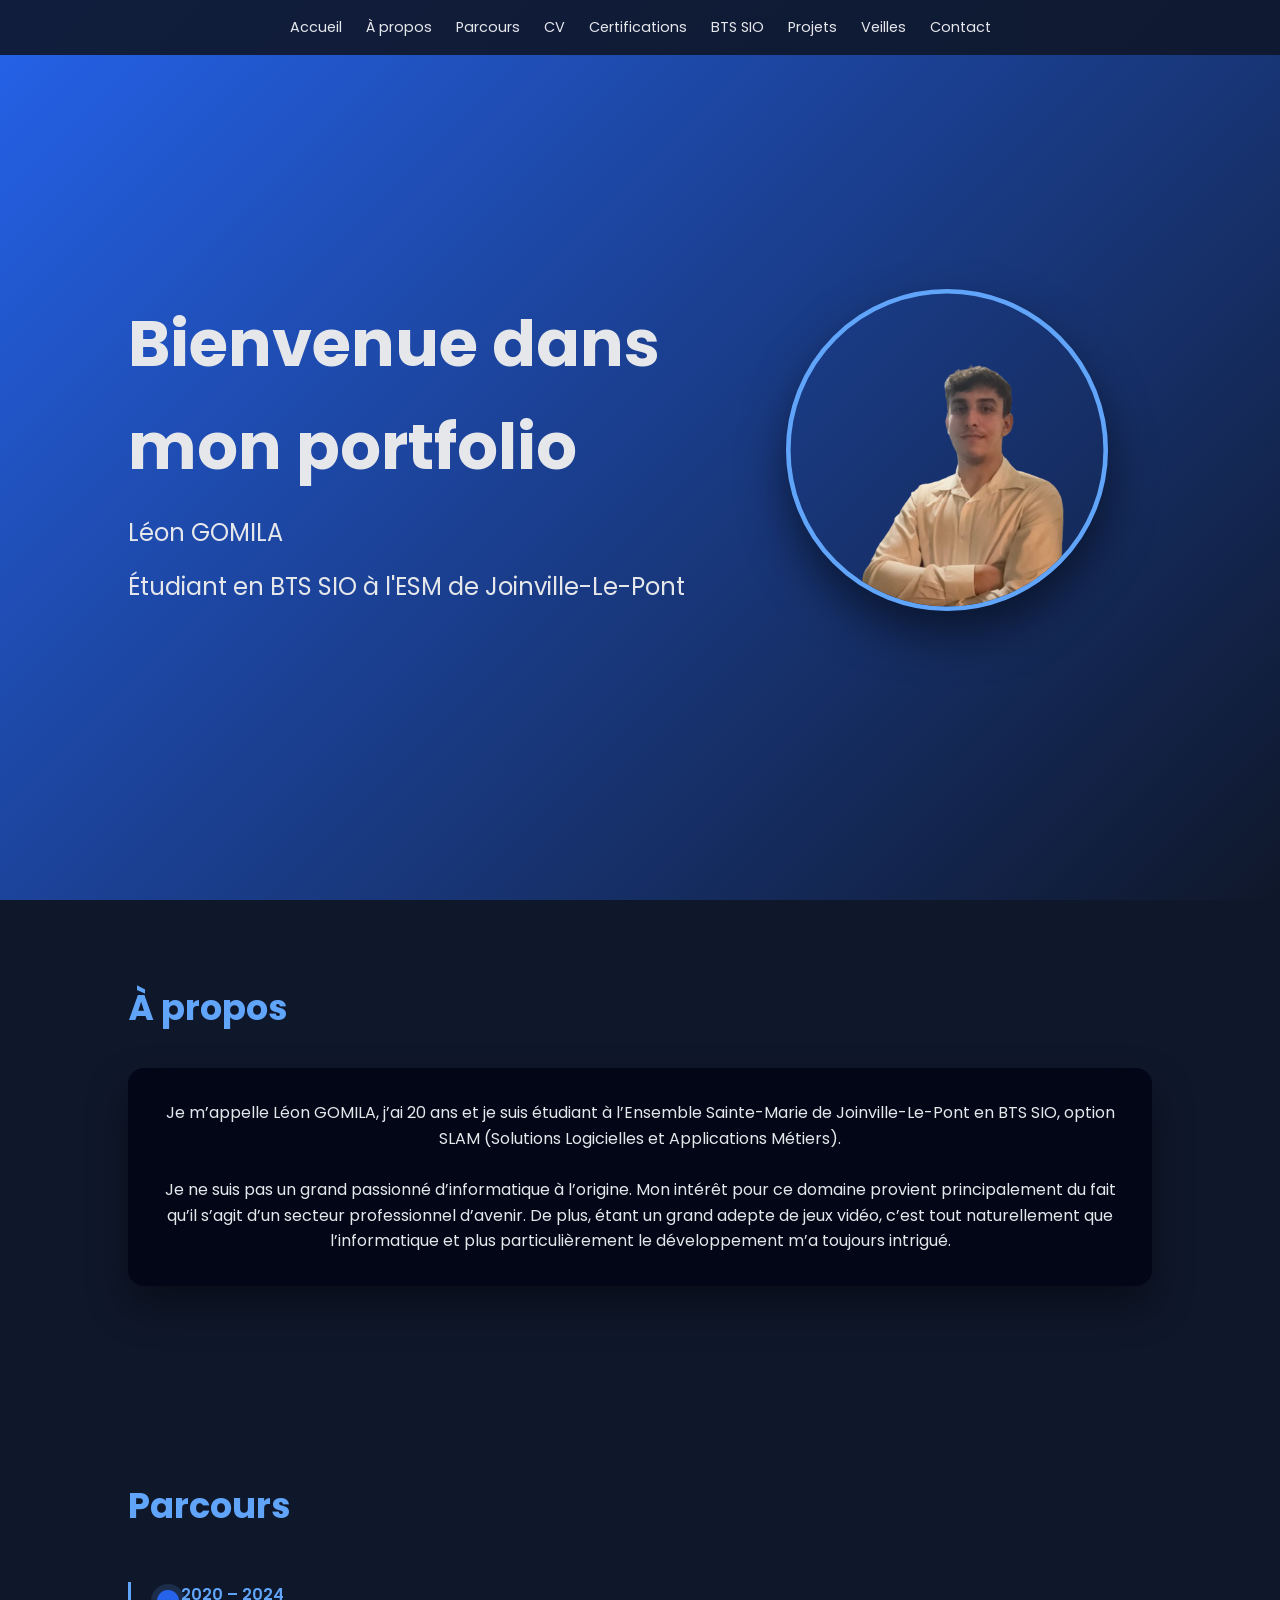
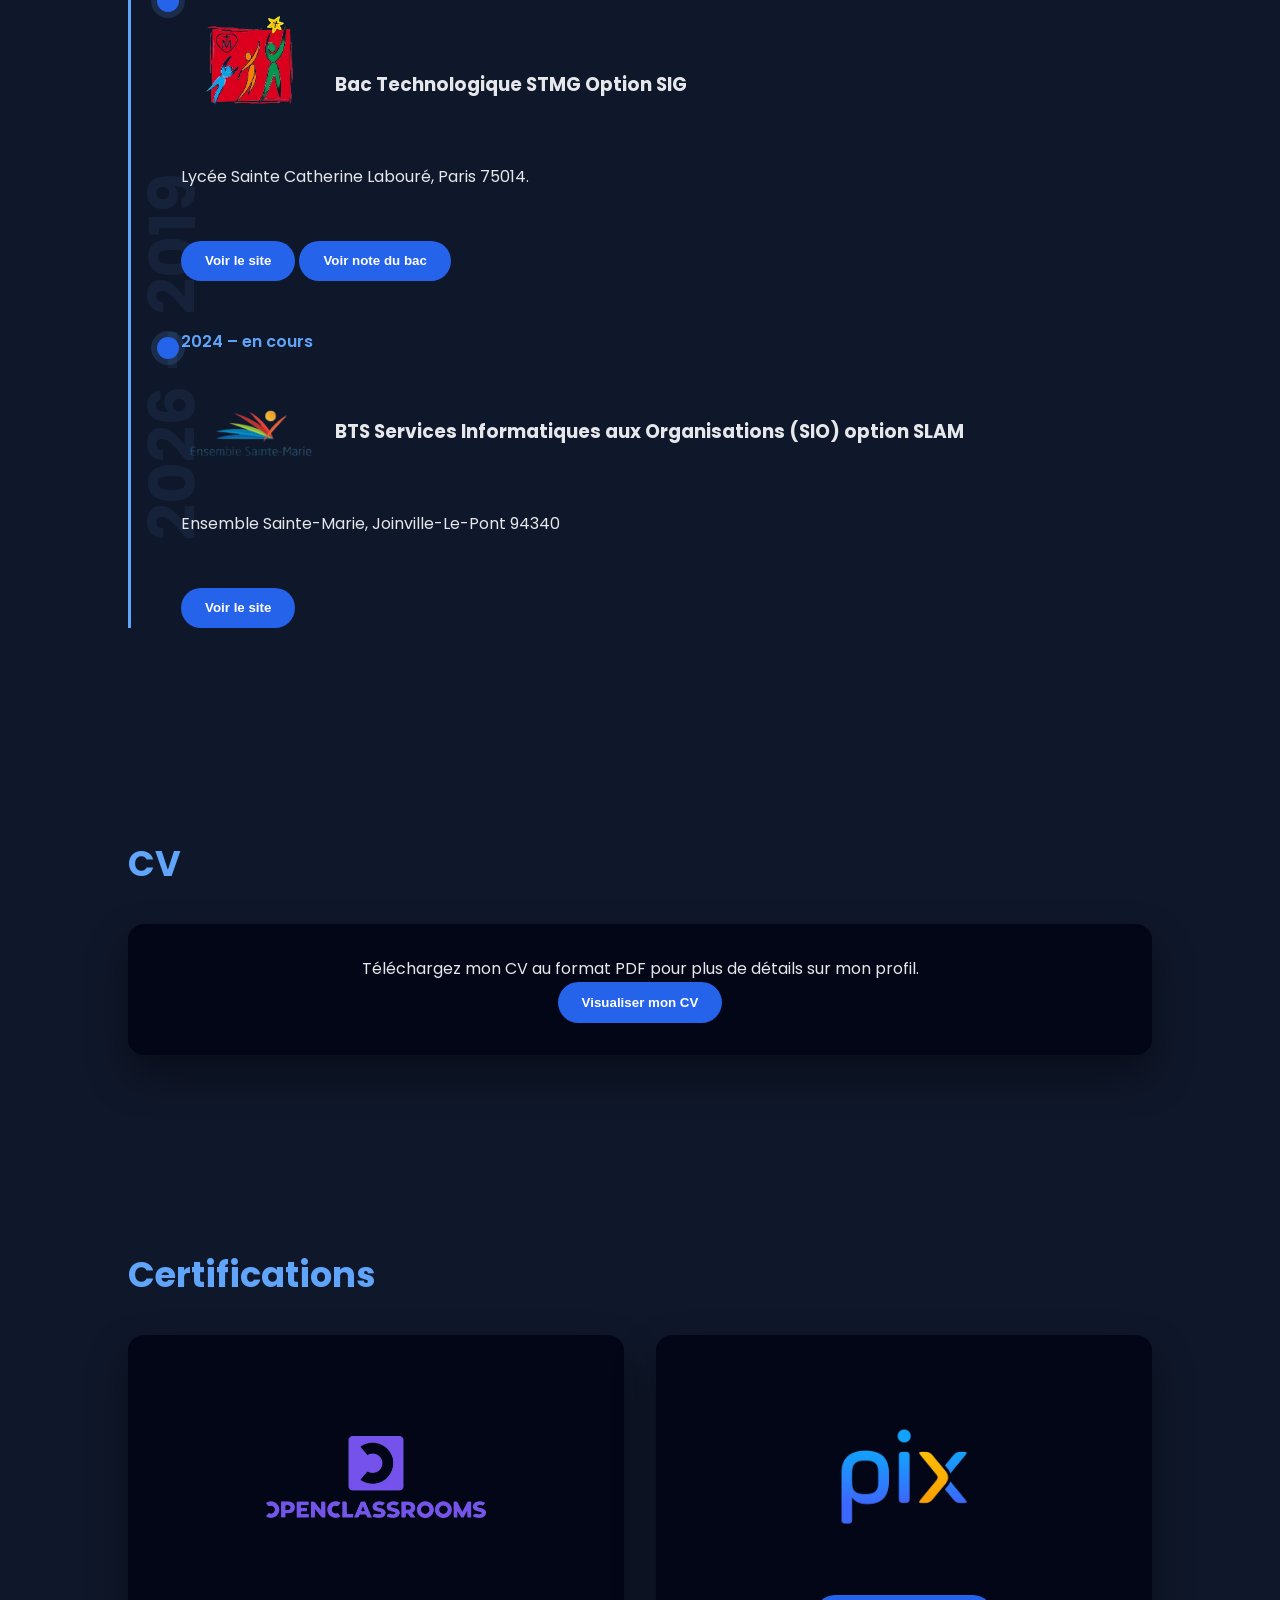
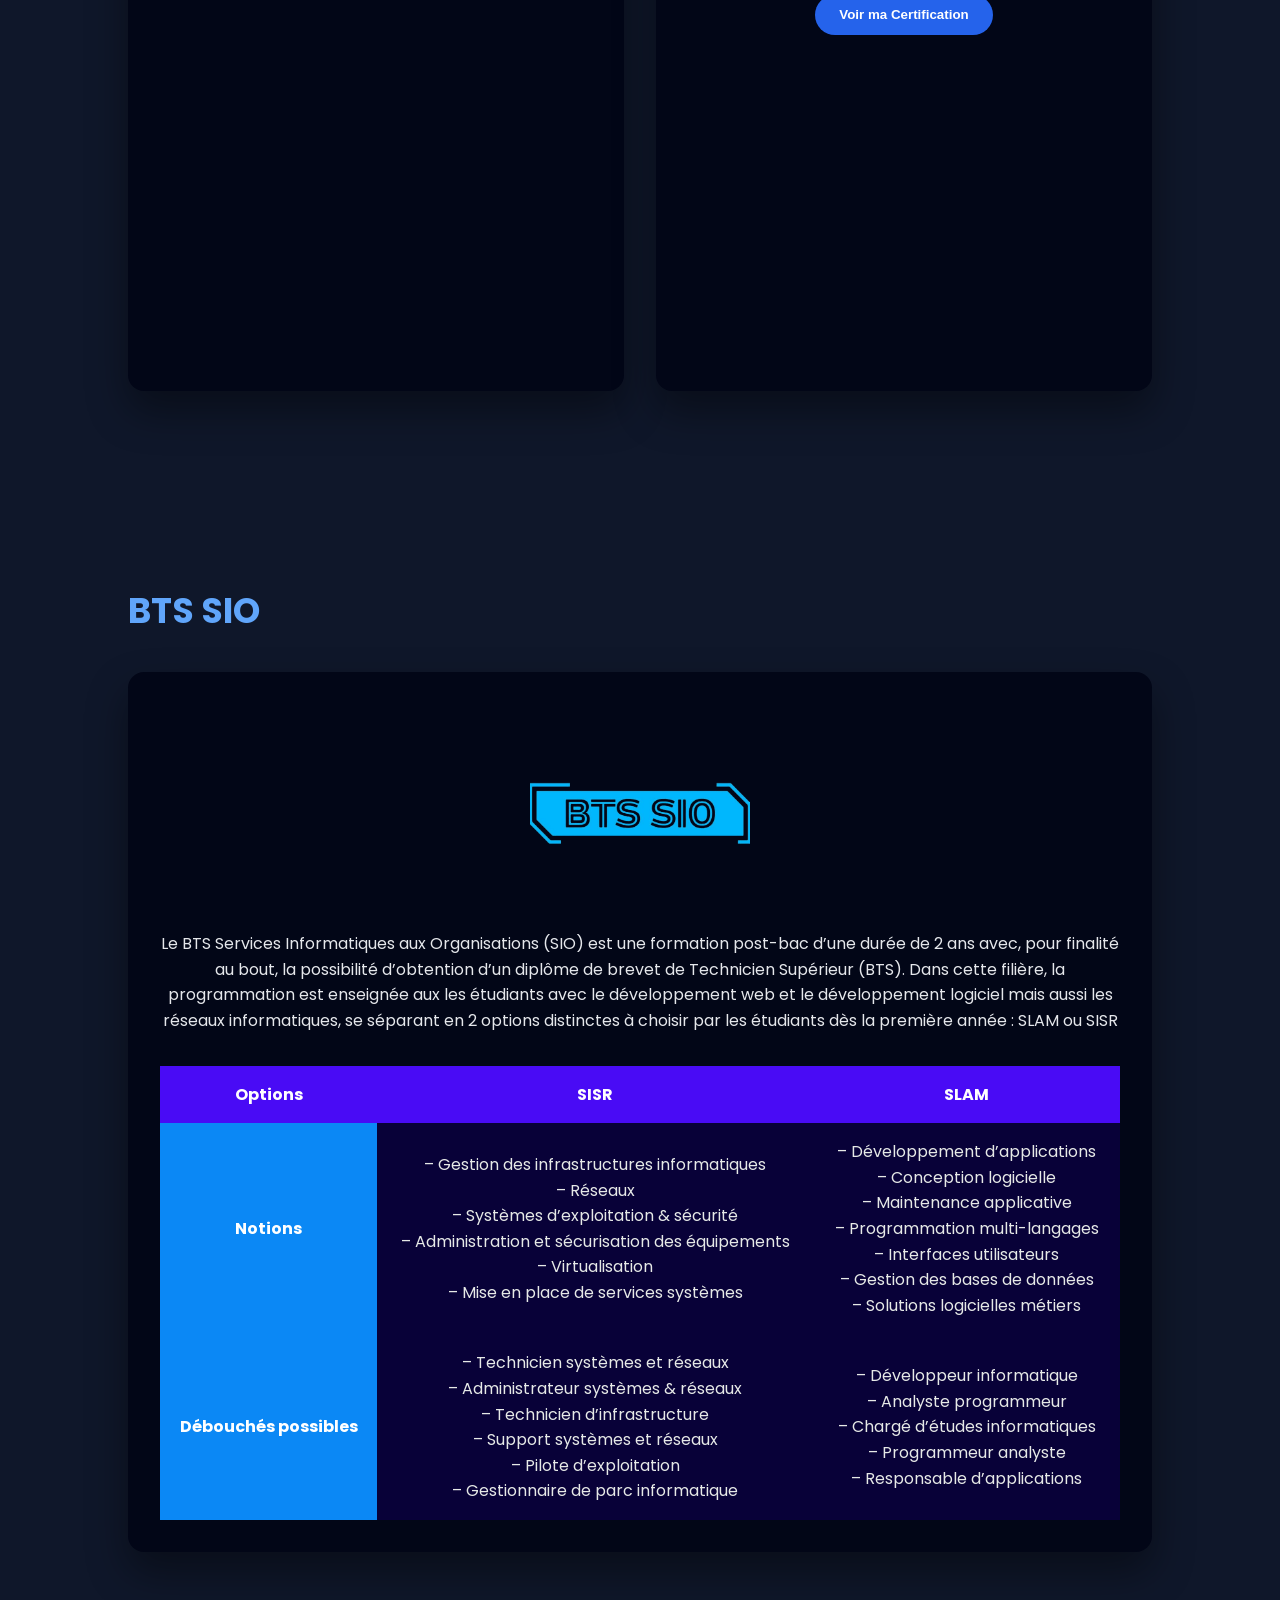
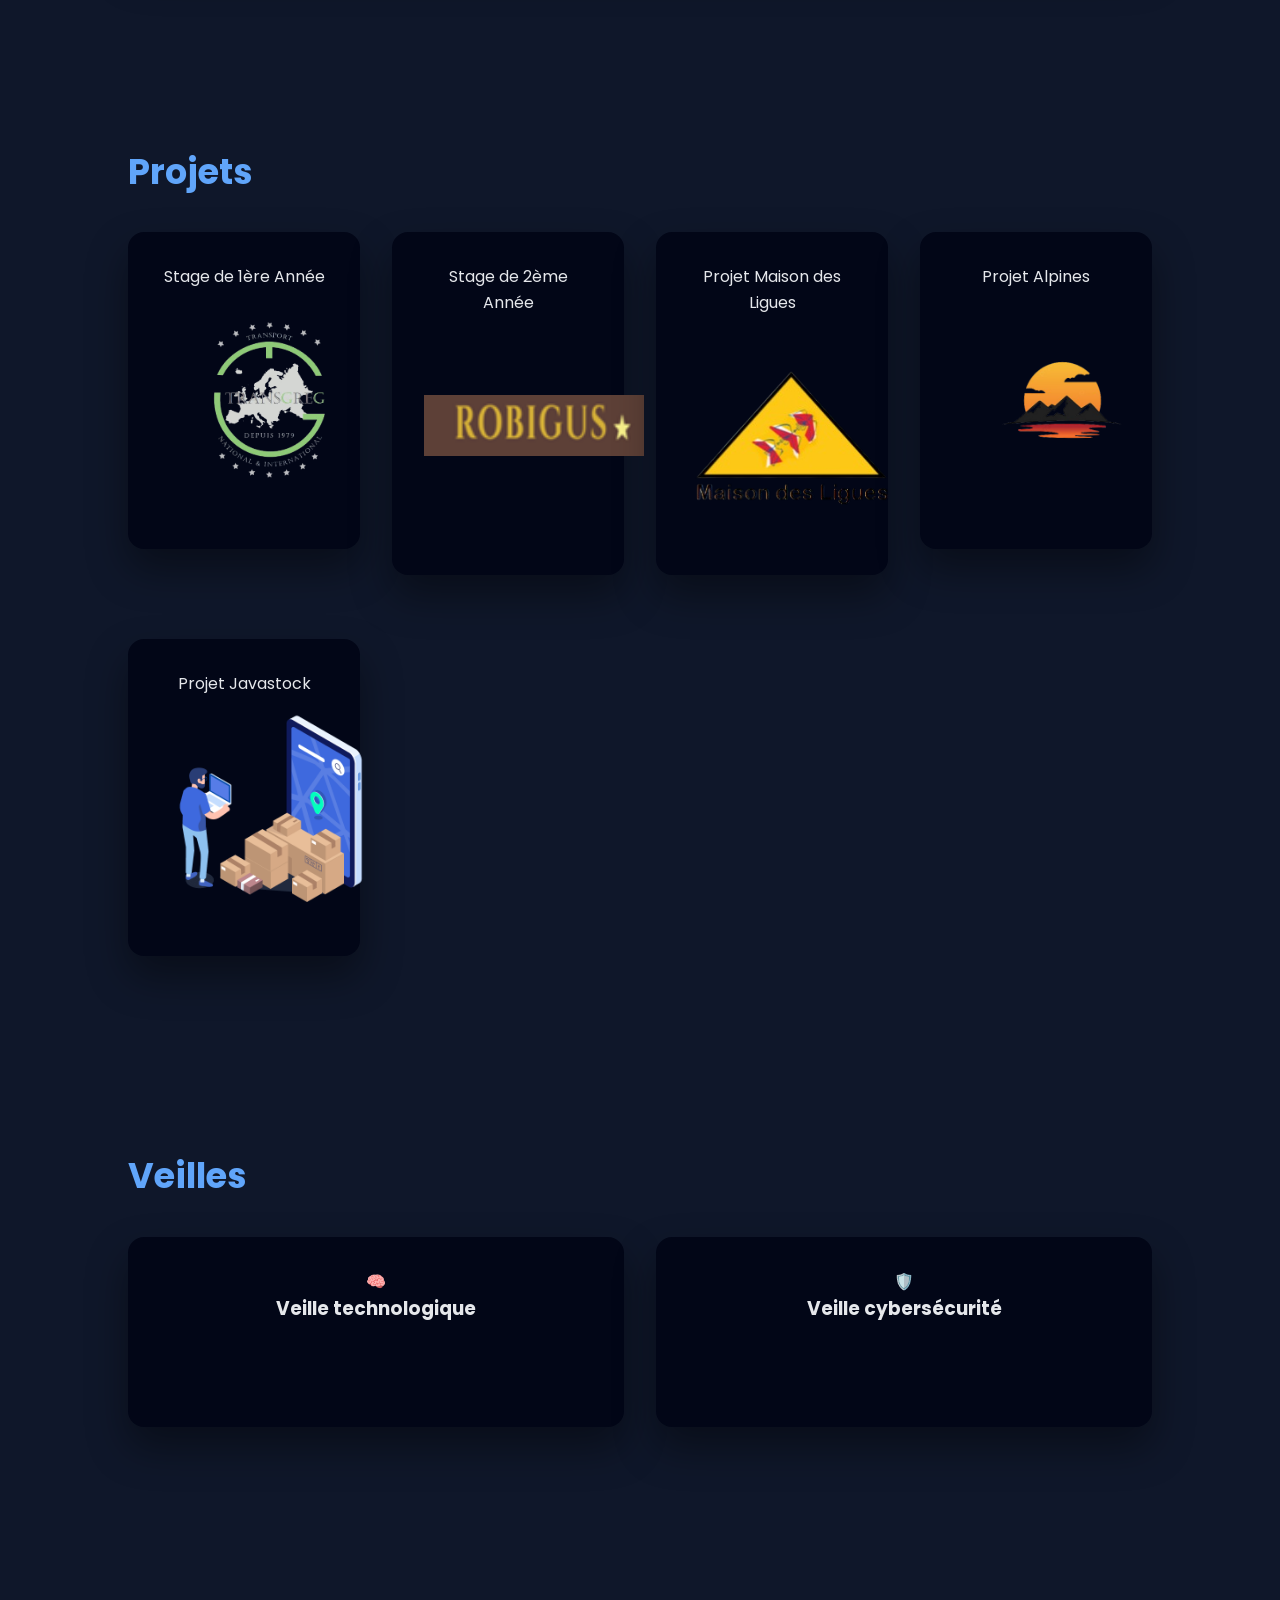
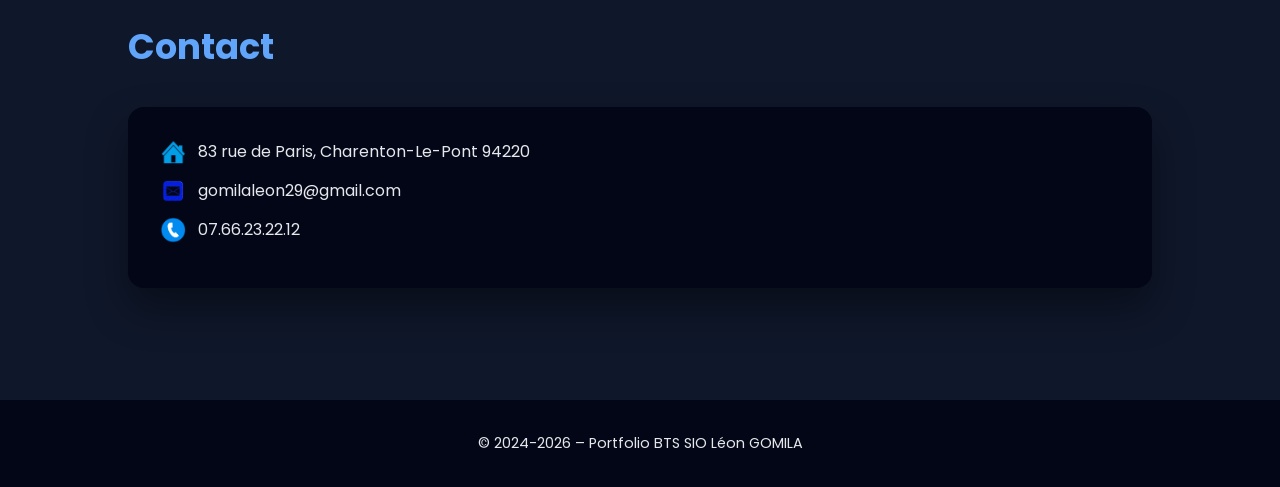
<file: index.html>
<!DOCTYPE html>
<html lang="fr">
<head>
  <meta charset="UTF-8" />
  <meta name="viewport" content="width=device-width, initial-scale=1.0" />
  <title>Portfolio | BTS SIO</title>
  <link href="https://fonts.googleapis.com/css2?family=Poppins:wght@300;400;600;700&display=swap" rel="stylesheet">
  <style>
    * { margin: 0; padding: 0; box-sizing: border-box; }
    body {
      font-family: 'Poppins', sans-serif;
      background: #0f172a;
      color: #e5e7eb;
      line-height: 1.6;
    }
    header {
      min-height: 100vh;
      display: grid;
      grid-template-columns: 1.2fr 0.8fr;
      align-items: center;
      padding: 0 10%;
      background: linear-gradient(135deg, #2563eb, #0f172a);
    }
    header h1 {
      font-size: 4rem;
      font-weight: 700;
      text-align: left;
    }
    header p {
      font-size: 1.5rem;
      margin-top: 1rem;
      text-align: left;
    }
    nav {
      position: fixed;
      top: 0; width: 100%;
      background: rgba(15,23,42,0.9);
      padding: 1rem;
      display: flex;
      justify-content: center;
      gap: 1.5rem;
      z-index: 100;
    }
    nav a {
      color: #e5e7eb;
      text-decoration: none;
      font-size: 0.9rem;
      transition: color 0.3s;
    }
    nav a:hover { color: #60a5fa; }
    section { padding: 5rem 10%; }
    section h2 {
      font-size: 2.2rem;
      margin-bottom: 2rem;
      color: #60a5fa;
    }
    .card {
      background: #020617;
      padding: 2rem;
      border-radius: 16px;
      box-shadow: 0 20px 40px rgba(0,0,0,0.4);
      margin-bottom: 2rem;
      text-align: center;
    }
    .grid {
      display: grid;
      grid-template-columns: repeat(auto-fit, minmax(220px, 1fr));
      gap: 2rem;
    }

    /* CERTIFICATIONS */
    .cert {
      position: relative;
      cursor: pointer;
      transition: transform 0.3s;
    }
    .cert:hover { transform: translateY(-6px); }
    .cert-logo {
  width: 220px;      
  height: 220px;
  object-fit: contain;
}

    .cert-hover {
      opacity: 0;
      transform: translateY(10px);
      transition: opacity 0.3s, transform 0.3s;
      margin-top: 0.1rem;
      font-size: 0.9rem;
    }
    .cert:hover .cert-hover {
      opacity: 1;
      transform: translateY(0);
    }

    /* TIMELINE PARCOURS */
    .timeline {
      position: relative;
      margin-top: 3rem;
      padding-left: 40px;
      border-left: 3px solid #60a5fa;
    }
    .timeline::before {
      content: '2026 – 2019';
      position: absolute;
      left: -90px;
      top: 50%;
      transform: rotate(-90deg) translateY(-50%);
      font-size: 4rem;
      font-weight: 700;
      color: rgba(96,165,250,0.08);
      white-space: nowrap;
    }
    .timeline-item {
      margin-bottom: 3rem;
      position: relative;
      padding-left: 10px;
      transition: transform 0.3s;
    }
    .timeline-item:hover {
      transform: translateX(8px);
    }
    .timeline-item::before {
      content: '';
      position: absolute;
      left: -14px;
      top: 8px;
      width: 22px;
      height: 22px;
      background: #2563eb;
      border-radius: 50%;
      box-shadow: 0 0 0 6px rgba(96,165,250,0.15);
    }
    .timeline-logo {
  width: 140px;
  height: 140px;
  object-fit: contain;
  margin-right: 10px;
  vertical-align: middle;
}

    .timeline-date {
      font-weight: 600;
      color: #60a5fa;
    }
    .timeline-content h3 {
      margin: 0.5rem 0;
    }

    footer {
      text-align: center;
      padding: 2rem;
      background: #020617;
      font-size: 0.9rem;
    }
    button {
      background: #2563eb;
      border: none;
      padding: 0.8rem 1.5rem;
      border-radius: 30px;
      color: white;
      font-weight: 600;
      cursor: pointer;
      transition: transform 0.2s, background 0.3s;
    }
    button:hover {
      background: #1d4ed8;
      transform: translateY(-2px);
    }

    /* HERO PHOTO */
    .hero-photo {
      display: flex;
      justify-content: center;
    }
    .hero-photo img {
      width: 280px;
      height: 280px;
      object-fit: cover;
      border-radius: 50%;
      border: 4px solid #60a5fa;
      box-shadow: 0 20px 40px rgba(0,0,0,0.5);

      transform: scale(1.15);
    }
    .contact-item {
  display: flex;
  align-items: center;
  gap: 12px;
  margin-bottom: 0.8rem;
}

.contact-logo {
  width: 26px;      
  height: 26px;
  object-fit: contain;
}

.project-link {
  text-decoration: none;
  color: inherit;
}

.project-card {
  cursor: pointer;
  transition: transform 0.3s, box-shadow 0.3s;
}

.project-card:hover {
  transform: translateY(-8px);
  box-shadow: 0 25px 50px rgba(0,0,0,0.5);
}
  </style>
</head>
<body>

<nav>
  <a href="#accueil">Accueil</a>
  <a href="#apropos">À propos</a>
  <a href="#parcours">Parcours</a>
  <a href="#cv">CV</a>
  <a href="#certifications">Certifications</a>
  <a href="#bts">BTS SIO</a>
  <a href="#projets">Projets</a>
  <a href="#veilles">Veilles</a>
  <a href="#contact">Contact</a>
</nav>

<header id="accueil">
  <div>
    <h1>Bienvenue dans mon portfolio</h1>
    <p>Léon GOMILA</p>
    <p>Étudiant en BTS SIO à l'ESM de Joinville-Le-Pont</p>
  </div>

  <div class="hero-photo">
    <img src="moi.png" alt="Photo de profil">
  </div>
</header>

<section id="apropos">
  <h2>À propos</h2>
  <div class="card">
     <p>
  Je m’appelle Léon GOMILA, j’ai 20 ans et je suis étudiant à l’Ensemble Sainte-Marie de Joinville-Le-Pont en BTS SIO, option SLAM (Solutions Logicielles et Applications Métiers).
<br><br>
Je ne suis pas un grand passionné d’informatique à l’origine. Mon intérêt pour ce domaine provient principalement du fait qu’il s’agit d’un secteur professionnel d’avenir. De plus, étant un grand adepte de jeux vidéo, c’est tout naturellement que l’informatique et plus particulièrement le développement m’a toujours intrigué.
  </p>
  </div>
</section>

<section id="parcours">
  <h2>Parcours</h2>
  <div class="timeline">

    <div class="timeline-item">
      <span class="timeline-date">2020 – 2024</span>
      <div class="timeline-content">
        <h3>
        <img src="lcl.png" alt="STMG" class="timeline-logo">
        Bac Technologique STMG Option SIG
        </h3>
        <p>Lycée Sainte Catherine Labouré, Paris 75014.</p>
        <br><br>
        <a href="https://www.saintecatherinelaboure.com/"><button>Voir le site</button></a>
        <a href="Notes bac.pdf"><button>Voir note du bac</button></a>
      </div>
    </div>

    <div class="timeline-item">
      <span class="timeline-date">2024 – en cours</span>
      <div class="timeline-content">
        <h3>
        <img src="esm.png" alt="BTS SIO" class="timeline-logo">
        BTS Services Informatiques aux Organisations (SIO) option SLAM 
        </h3>
        <p>Ensemble Sainte-Marie, Joinville-Le-Pont 94340</p>
        <br><br>
        <a href="https://ensemblesaintemarie.fr/superieur/"><button>Voir le site</button></a>
      </div>
    </div>

  </div>
</section>

<section id="cv">
  <h2>CV</h2>
  <div class="card">
    <p>Téléchargez mon CV au format PDF pour plus de détails sur mon profil.</p>
     <a href="CV .pdf"><button>Visualiser mon CV</button></a>
  </div>
</section>

<section id="certifications">
  <h2>Certifications</h2>
  <div class="grid">


    <div class="card cert">
      <div class="cert-icon">
  <img src="opencr.png" alt="OpenClassrooms" class="cert-logo">
</div>
      <div class="cert-hover">
         <p>•  Initiez-vous au test et à la qualité logiciel</p>
         <p>•  Ecrivez la documentation technique de votre projet </p>
         <p>•  Initiez-vous au Deep Learning</p>
         <p>•  Objectif IA : initez-vous à l'intelligence artificielle</p>
         <p>•  Gerez votre projet informatique facilement</p>
         <p>•  Initiez-vous à la gestion de projet agile</p>
         <p>•  Gérer du code avec Git et GitHub</p>
         <p>•  Sécurisez vos applications</p>
         <p>•  Protégez vos système numériques connectés grace aux 12 pratiques de l'ANSSI</p>
         <p>•  Découvrez les bases de la sécurité numériques</p>
         <p>•  Analysez et gerez des risques SI</p>
        <br><br>
        <a href="MES CERTIFICATIONS OPENCLASSROOM.pdf"><button>Voir mes Certifications</button></a>
      </div>
    </div>

     <div class="card cert">
      <div class="cert-icon">
  <img src="groupement-d-interet-public-pix_logo_pixcouleurs_at_2x_df82cd65-53a4-4dd3-be39-90fc60e615a9-removebg-preview.png" alt="pix" class="cert-logo">
</div>
        <a href="certifpix.pdf"><button>Voir ma Certification</button></a>
      </div>
    </div>

  </div>
</section>

<section id="bts">
  <h2>BTS SIO</h2>
  <div class="card">
    <img src="SIO-removebg-preview.png" alt="BTS SIO" class="cert-logo">
    <p>Le BTS Services Informatiques aux Organisations (SIO) est une formation post-bac d’une durée de 2 ans avec, pour finalité au bout, la possibilité d’obtention d’un diplôme de brevet de Technicien Supérieur (BTS). Dans cette filière, la programmation est enseignée aux les étudiants avec le développement web et le développement logiciel mais aussi les réseaux informatiques, se séparant en 2 options distinctes à choisir par les étudiants dès la première année : SLAM ou SISR</p>
    <div style="overflow-x:auto; margin-top:2rem;">
      <table style="width:100%; border-collapse:collapse; color:#e6e9e7;">
        <thead>
          <tr style="background:#490bf5; color:white;">
            <th style="padding:1rem;">Options</th>
            <th style="padding:1rem;">SISR</th>
            <th style="padding:1rem;">SLAM</th>
          </tr>
        </thead>
        <tbody>
          <tr>
            <th style="background:#0b88f5; color:white; padding:1rem;">Notions</th>
            <td style="background:#080138; padding:1rem;">
              – Gestion des infrastructures informatiques<br>
              – Réseaux<br>
              – Systèmes d’exploitation & sécurité<br>
              – Administration et sécurisation des équipements<br>
              – Virtualisation<br>
              – Mise en place de services systèmes
            </td>
            <td style="background:#080138; padding:1rem;">
              – Développement d’applications<br>
              – Conception logicielle<br>
              – Maintenance applicative<br>
              – Programmation multi-langages<br>
              – Interfaces utilisateurs<br>
              – Gestion des bases de données<br>
              – Solutions logicielles métiers
            </td>
          </tr>
          <tr>
            <th style="background:#0b88f5; color:white; padding:1rem;">Débouchés possibles</th>
            <td style="background:#080138; padding:1rem;">
              – Technicien systèmes et réseaux<br>
              – Administrateur systèmes & réseaux<br>
              – Technicien d’infrastructure<br>
              – Support systèmes et réseaux<br>
              – Pilote d’exploitation<br>
              – Gestionnaire de parc informatique
            </td>
            <td style="background:#080138; padding:1rem;">
              – Développeur informatique<br>
              – Analyste programmeur<br>
              – Chargé d’études informatiques<br>
              – Programmeur analyste<br>
              – Responsable d’applications
            </td>
          </tr>
        </tbody>
      </table>
    </div>
  </div>
</section>

  </div>
</section>


<section id="projets">
  <h2>Projets</h2>
  <div class="grid">
      <a href="Transgregpage.html" class="project-link">
      <div class="card project-card">Stage de 1ère Année
        <img src="Capture_d_écran_2025-09-30_113544-removebg-preview.png" alt="Transgreg" class="cert-logo">
      </div>
    </a>
     <a href="Robiguspage.html" class="project-link">
      <div class="card project-card">Stage de 2ème Année
        <img src="Capture d'écran 2026-01-12 092616.png" alt="Stage2A" class="cert-logo">
      </div>
    </a> 
      <a href="MDL.html" class="project-link">
      <div class="card project-card">Projet Maison des Ligues
      <img src="Capture_d_écran_2026-02-02_235032-removebg-preview.png" alt="MDL" class="cert-logo">
      </div>
    </a>
     <a href="Alpine.html" class="project-link">
      <div class="card project-card">Projet Alpines
       <img src="pngtree-mountain-logo-element-vector-emblem-isolated-background-white-image_350214-removebg-preview.png" alt="Alpines" class="cert-logo">
    </div>
    </a>
      <a href="Javastock.html" class="project-link">
      <div class="card project-card">Projet Javastock
        <img src="solutions-GestionStock2.png" alt="Javastock" class="cert-logo">
      </div>
    </a>
    </div>
  </div>
</section>
  
<section id="veilles">
  <h2>Veilles</h2>
  <div class="grid">

    <a href="Veilletechno.html" class="project-link">
      <div class="card cert project-card">
        <div class="cert-icon">🧠</div>
        <h3>Veille technologique</h3>
        <div class="cert-hover">
          <p>• Langages & frameworks</p>
          <p>• Back-End / Front-End</p>
          <p>• Intelligence artificielle</p>
        </div>
      </div>
    </a>

    <a href="Veillecyber.html" class="project-link">
      <div class="card cert project-card">
        <div class="cert-icon">🛡️</div>
        <h3>Veille cybersécurité</h3>
        <div class="cert-hover">
          <p>• Vulnérabilités récentes</p>
          <p>• ANSSI / CERT-FR</p>
          <p>• Bonnes pratiques de sécurité</p>
        </div>
      </div>
    </a>

  </div>
</section>
  
<section id="contact">
  <h2>Contact</h2>
  <div class="card">

    <p class="contact-item">
      <img src="Maison-removebg-preview.png" alt="Adresse" class="contact-logo">
      83 rue de Paris, Charenton-Le-Pont 94220
    </p>

    <p class="contact-item">
      <img src="pngtree-email-icon-with-blue-square-vector-symbol-3d-png-image_20826427-removebg-preview.png" alt="Email" class="contact-logo">
      gomilaleon29@gmail.com
    </p>

    <p class="contact-item">
      <img src="Logo-telephone-PNG-bleu-removebg-preview.png" alt="Téléphone" class="contact-logo">
      07.66.23.22.12
    </p>

  </div>
</section>

<footer>
  <p>© 2024-2026 – Portfolio BTS SIO Léon GOMILA</p>
</footer>

</body>
</html>
</file>
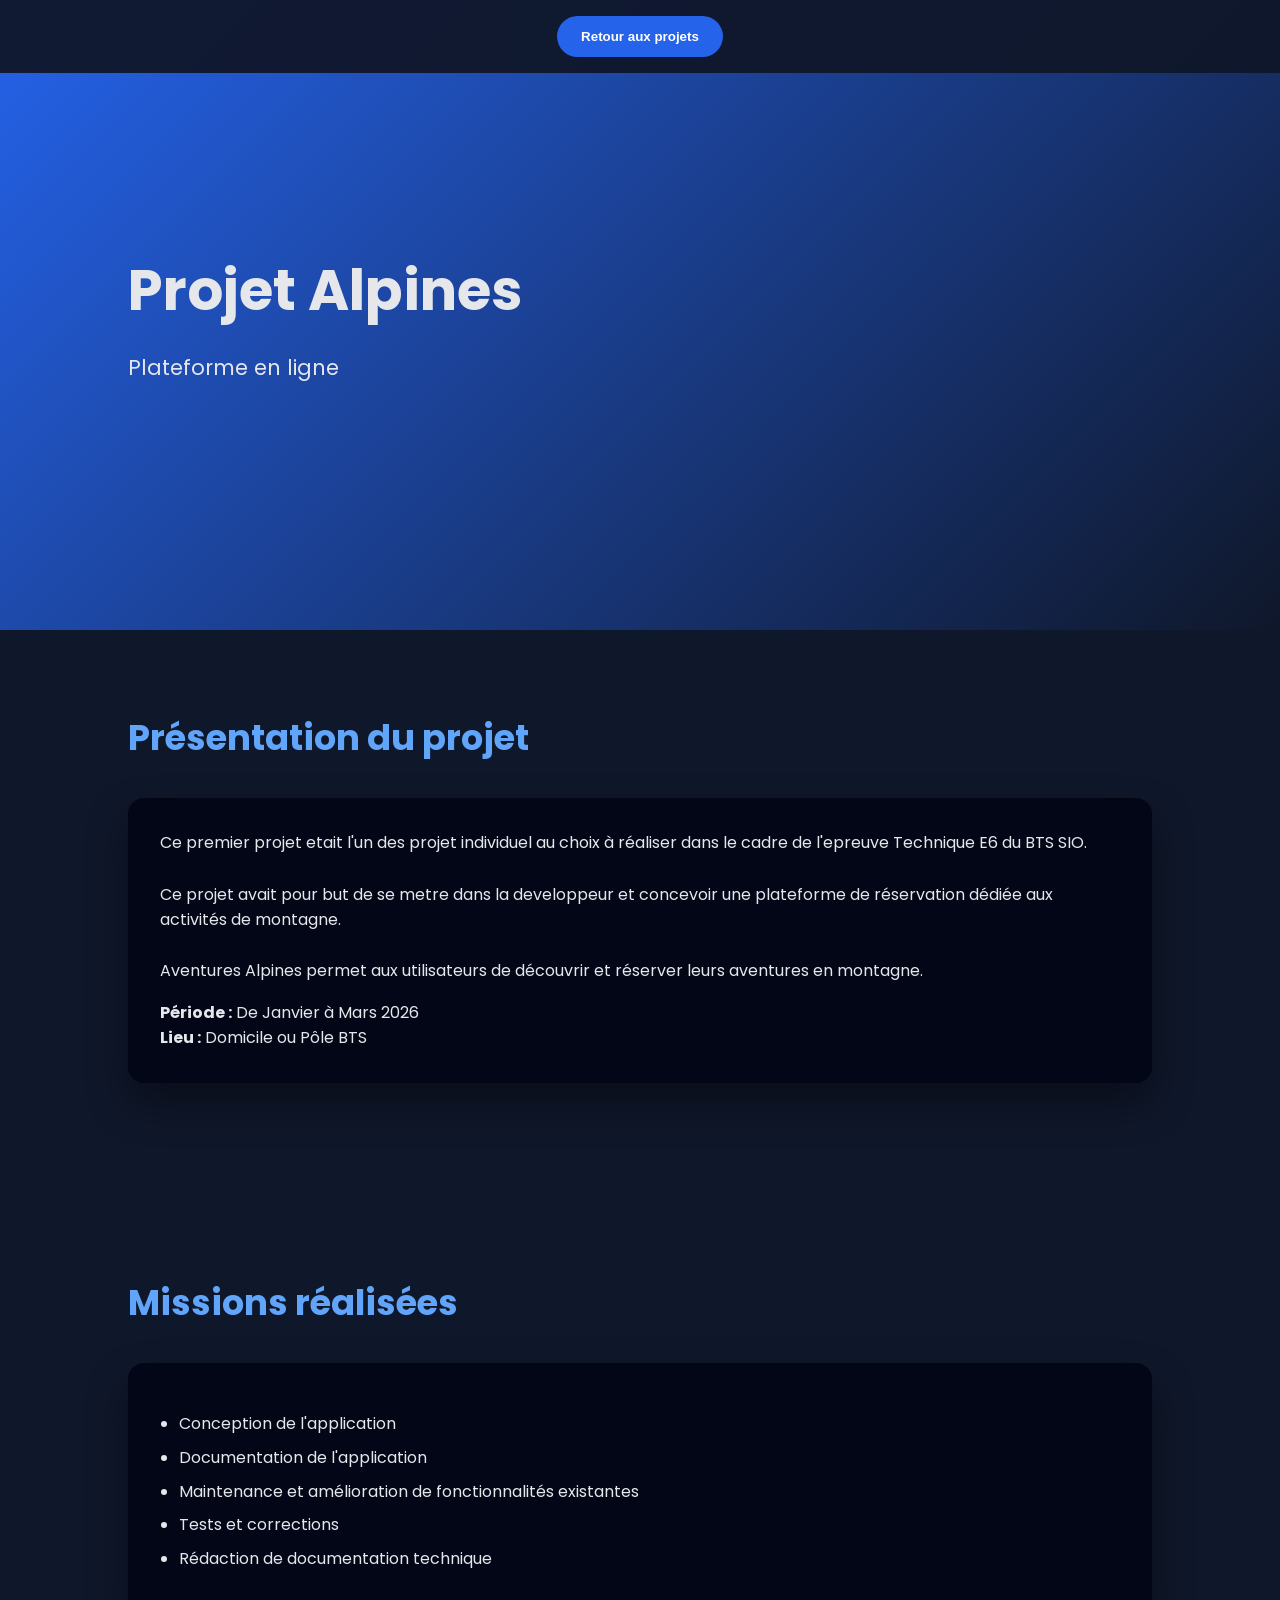
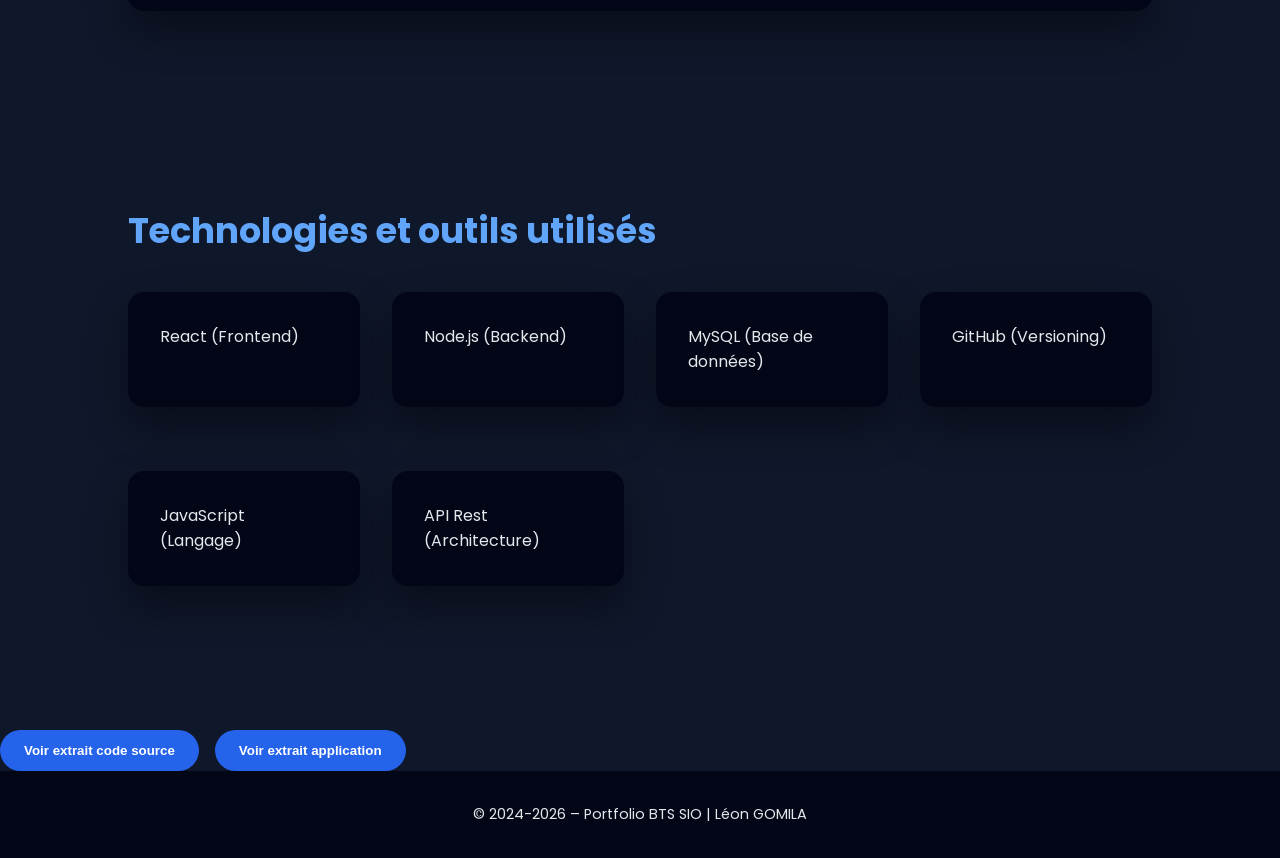
<file: Alpine.html>
<!DOCTYPE html>
<html lang="fr">
<head>
  <meta charset="UTF-8" />
  <meta name="viewport" content="width=device-width, initial-scale=1.0" />
  <title>Stage de 1ère Année | Portfolio BTS SIO</title>

  <link href="https://fonts.googleapis.com/css2?family=Poppins:wght@300;400;600;700&display=swap" rel="stylesheet">

  <style>
    * { margin: 0; padding: 0; box-sizing: border-box; }

    body {
      font-family: 'Poppins', sans-serif;
      background: #0f172a;
      color: #e5e7eb;
      line-height: 1.6;
    }

    nav {
      position: fixed;
      top: 0;
      width: 100%;
      background: rgba(15,23,42,0.95);
      padding: 1rem;
      display: flex;
      justify-content: center;
      gap: 2rem;
      z-index: 100;
    }

    nav a {
      color: #e5e7eb;
      text-decoration: none;
      font-size: 0.9rem;
      transition: color 0.3s;
    }

    nav a:hover {
      color: #60a5fa;
    }

    header {
      min-height: 70vh;
      display: flex;
      align-items: center;
      padding: 0 10%;
      background: linear-gradient(135deg, #2563eb, #0f172a);
    }

    header h1 {
      font-size: 3.5rem;
      font-weight: 700;
    }

    header p {
      font-size: 1.3rem;
      margin-top: 1rem;
    }

    section {
      padding: 5rem 10%;
    }

    section h2 {
      font-size: 2.2rem;
      margin-bottom: 2rem;
      color: #60a5fa;
    }

    .card {
      background: #020617;
      padding: 2rem;
      border-radius: 16px;
      box-shadow: 0 20px 40px rgba(0,0,0,0.4);
      margin-bottom: 2rem;
    }

    .grid {
      display: grid;
      grid-template-columns: repeat(auto-fit, minmax(220px, 1fr));
      gap: 2rem;
    }

    ul {
      text-align: left;
      margin-top: 1rem;
      padding-left: 1.2rem;
    }

    li {
      margin-bottom: 0.5rem;
    }

    button {
      background: #2563eb;
      border: none;
      padding: 0.8rem 1.5rem;
      border-radius: 30px;
      color: white;
      font-weight: 600;
      cursor: pointer;
      transition: transform 0.2s, background 0.3s;
    }

    button:hover {
      background: #1d4ed8;
      transform: translateY(-2px);
    }

    footer {
      text-align: center;
      padding: 2rem;
      background: #020617;
      font-size: 0.9rem;
    }
  </style>
</head>

<body>

<nav>
  <a href="index.html#projets"><button>Retour aux projets</button></a>
</nav>

<header>
  <div>
    <h1>Projet Alpines</h1>
    <p>Plateforme en ligne</p>
  </div>
</header>

<section>
  <h2>Présentation du projet</h2>
  <div class="card">
    <p>
      Ce premier projet etait l'un des projet individuel au choix à réaliser dans le cadre de l'epreuve Technique E6 du BTS SIO.
      <br><br>
      Ce projet avait pour but de se metre dans la developpeur et concevoir une plateforme de réservation dédiée aux activités de montagne. 
      <br><br>
      Aventures Alpines permet aux utilisateurs de découvrir et réserver leurs aventures en montagne. 
    </p>
    <p style="margin-top:1rem;">
      <strong>Période :</strong> De Janvier à Mars 2026<br>
      <strong>Lieu :</strong> Domicile ou Pôle BTS<br>
      
    </p>
  </div>
</section>

<section>
  <h2>Missions réalisées</h2>
  <div class="card">
    <ul>
      <li>Conception de l'application</li>
      <li>Documentation de l'application</li>
      <li>Maintenance et amélioration de fonctionnalités existantes</li>
      <li>Tests et corrections</li>
      <li>Rédaction de documentation technique</li>
    </ul>
  </div>
</section>

<section>
  <h2>Technologies et outils utilisés</h2>
  <div class="grid">
    <div class="card">React (Frontend)</div>
    <div class="card">Node.js (Backend)</div>
    <div class="card">MySQL (Base de données)</div>
    <div class="card">GitHub (Versioning)</div>
    <div class="card">JavaScript (Langage)</div>
    <div class="card">API Rest (Architecture)</div>
  </div>
</section>


  <div style="margin-top:2rem; display:flex; gap:1rem;">
    <a href="extrait code alpines.pdf"><button>Voir extrait code source</button></a>
    <a href="extrait app alpine.pdf"><button>Voir extrait application</button></a>
  </div>
</section>

<footer>
  <p>© 2024-2026 – Portfolio BTS SIO | Léon GOMILA</p>
</footer>

</body>
</html>
</file>
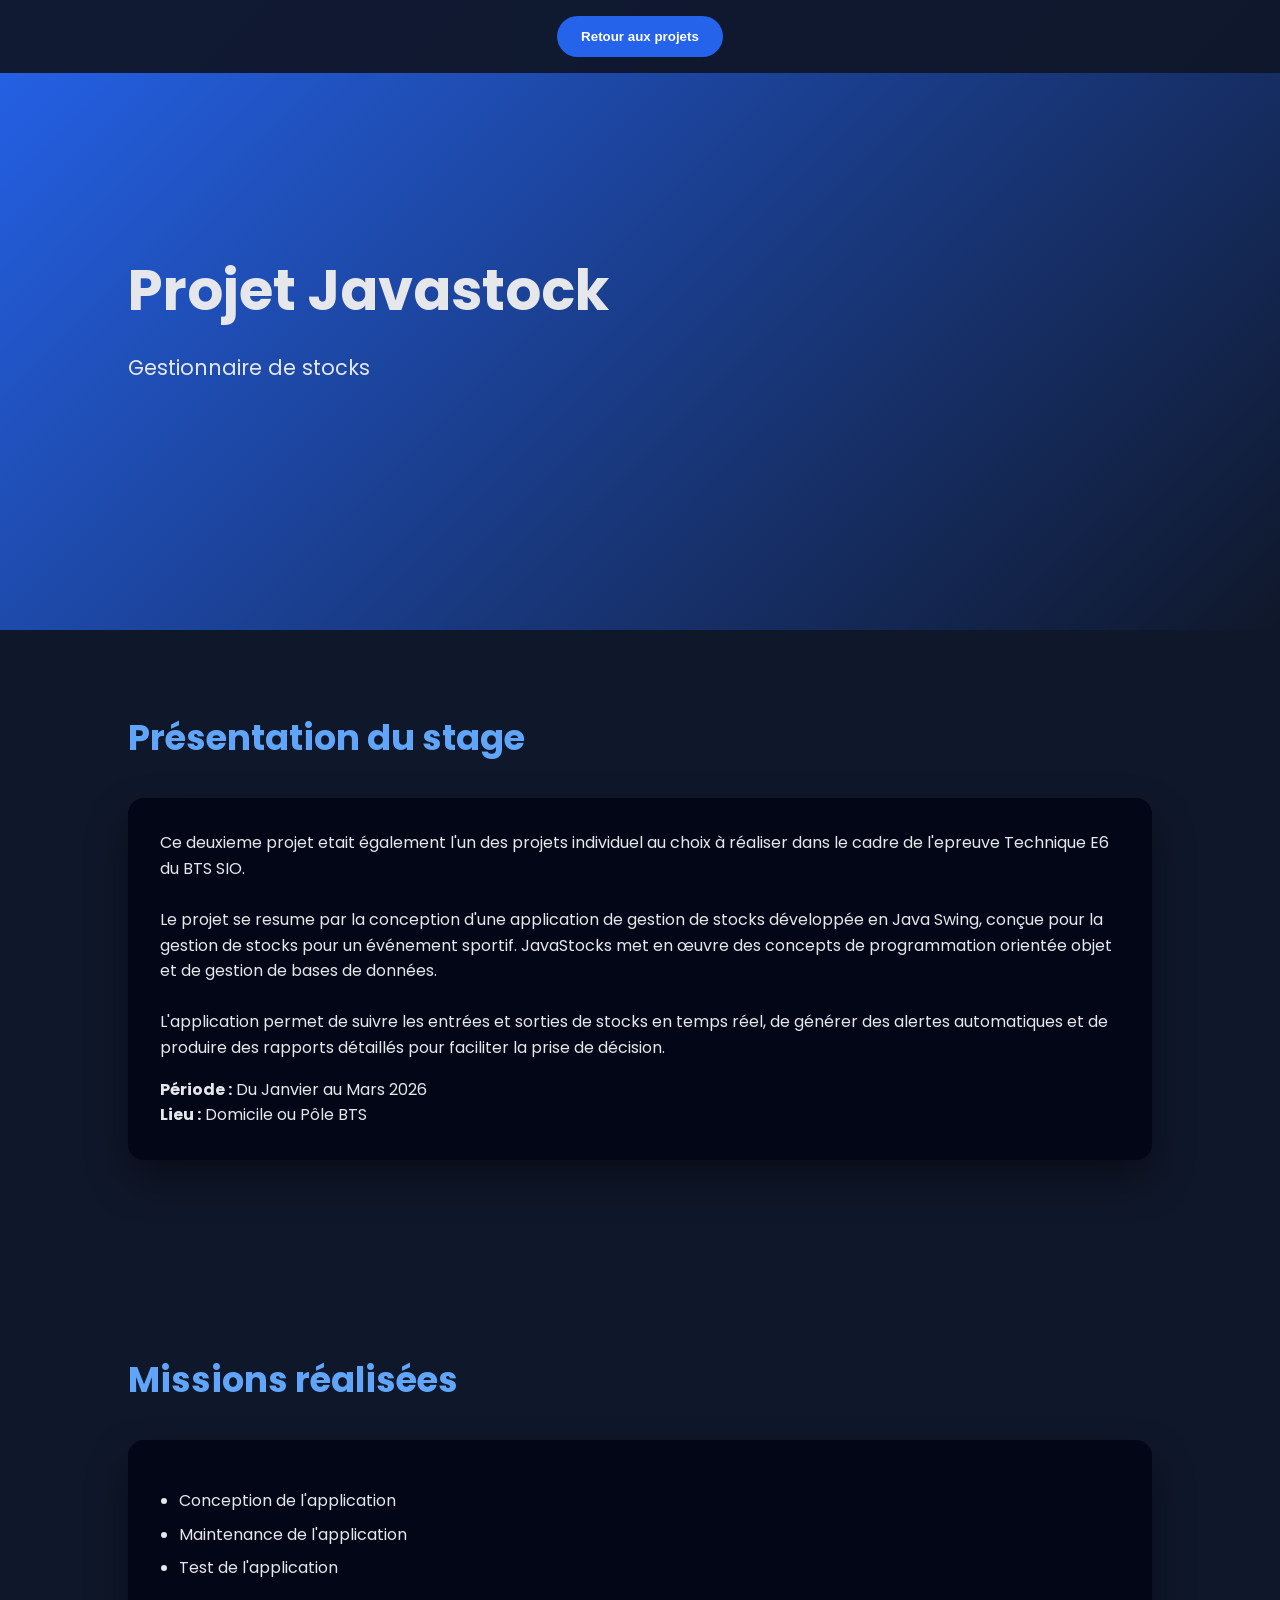
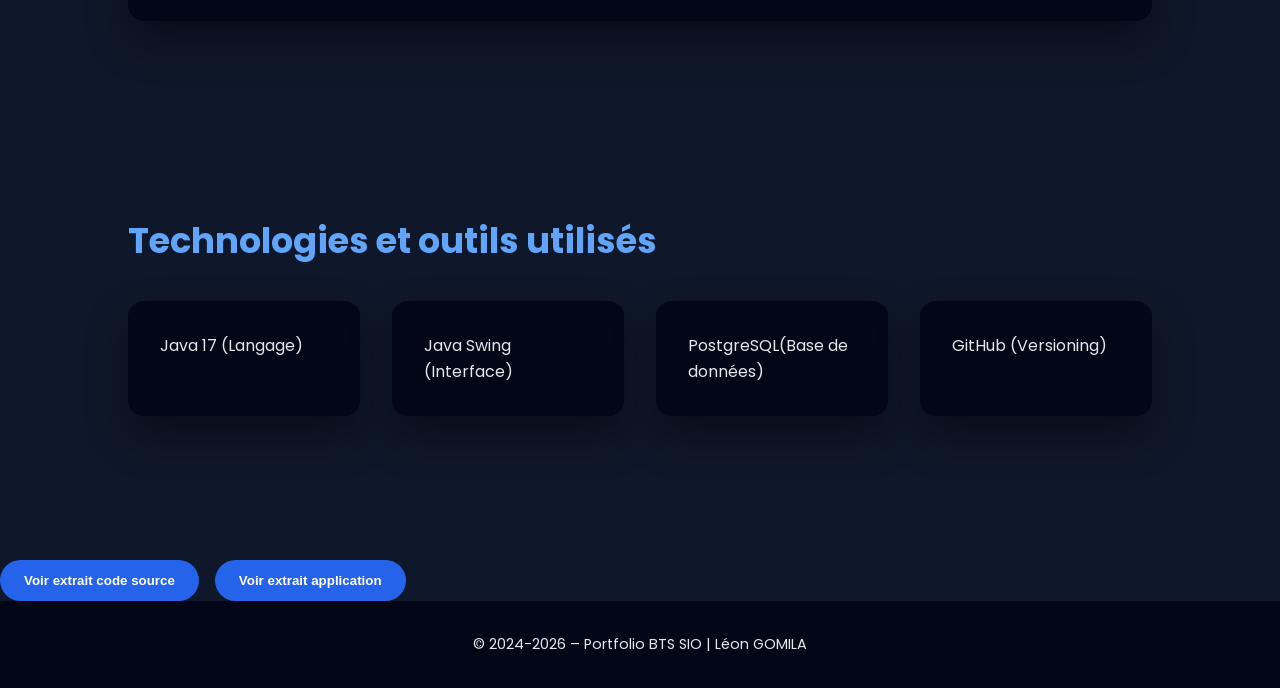
<file: Javastock.html>
<!DOCTYPE html>
<html lang="fr">
<head>
  <meta charset="UTF-8" />
  <meta name="viewport" content="width=device-width, initial-scale=1.0" />
  <title>Stage de 1ère Année | Portfolio BTS SIO</title>

  <link href="https://fonts.googleapis.com/css2?family=Poppins:wght@300;400;600;700&display=swap" rel="stylesheet">

  <style>
    * { margin: 0; padding: 0; box-sizing: border-box; }

    body {
      font-family: 'Poppins', sans-serif;
      background: #0f172a;
      color: #e5e7eb;
      line-height: 1.6;
    }

    nav {
      position: fixed;
      top: 0;
      width: 100%;
      background: rgba(15,23,42,0.95);
      padding: 1rem;
      display: flex;
      justify-content: center;
      gap: 2rem;
      z-index: 100;
    }

    nav a {
      color: #e5e7eb;
      text-decoration: none;
      font-size: 0.9rem;
      transition: color 0.3s;
    }

    nav a:hover {
      color: #60a5fa;
    }

    header {
      min-height: 70vh;
      display: flex;
      align-items: center;
      padding: 0 10%;
      background: linear-gradient(135deg, #2563eb, #0f172a);
    }

    header h1 {
      font-size: 3.5rem;
      font-weight: 700;
    }

    header p {
      font-size: 1.3rem;
      margin-top: 1rem;
    }

    section {
      padding: 5rem 10%;
    }

    section h2 {
      font-size: 2.2rem;
      margin-bottom: 2rem;
      color: #60a5fa;
    }

    .card {
      background: #020617;
      padding: 2rem;
      border-radius: 16px;
      box-shadow: 0 20px 40px rgba(0,0,0,0.4);
      margin-bottom: 2rem;
    }

    .grid {
      display: grid;
      grid-template-columns: repeat(auto-fit, minmax(220px, 1fr));
      gap: 2rem;
    }

    ul {
      text-align: left;
      margin-top: 1rem;
      padding-left: 1.2rem;
    }

    li {
      margin-bottom: 0.5rem;
    }

    button {
      background: #2563eb;
      border: none;
      padding: 0.8rem 1.5rem;
      border-radius: 30px;
      color: white;
      font-weight: 600;
      cursor: pointer;
      transition: transform 0.2s, background 0.3s;
    }

    button:hover {
      background: #1d4ed8;
      transform: translateY(-2px);
    }

    footer {
      text-align: center;
      padding: 2rem;
      background: #020617;
      font-size: 0.9rem;
    }
  </style>
</head>

<body>

<nav>
  <a href="index.html#projets"><button>Retour aux projets</button></a>
</nav>

<header>
  <div>
    <h1>Projet Javastock</h1>
    <p>Gestionnaire de stocks</p>
  </div>
</header>

<section>
  <h2>Présentation du stage</h2>
  <div class="card">
    <p>
    Ce deuxieme projet etait également l'un des projets individuel au choix à réaliser dans le cadre de l'epreuve Technique E6 du BTS SIO.
    <br><br>
    Le projet se resume par la conception d'une application de gestion de stocks développée en Java Swing, conçue pour la gestion de stocks pour un événement sportif. JavaStocks met en œuvre des concepts de programmation orientée objet et de gestion de bases de données.
    <br><br>
    L'application permet de suivre les entrées et sorties de stocks en temps réel, de générer des alertes automatiques et de produire des rapports détaillés pour faciliter la prise de décision.

    </p>
    <p style="margin-top:1rem;">
      <strong>Période :</strong> Du  Janvier au Mars 2026<br>
      <strong>Lieu :</strong> Domicile ou Pôle BTS<br>
    </p>
  </div>
</section>

<section>
  <h2>Missions réalisées</h2>
  <div class="card">
    <ul>
      <li>Conception de l'application</li>
      <li>Maintenance de l'application</li>
      <li>Test de l'application</li>
    </ul>
  </div>
</section>

<section>
  <h2>Technologies et outils utilisés</h2>
  <div class="grid">
    <div class="card">Java 17 (Langage)</div>
    <div class="card">Java Swing (Interface)</div>
    <div class="card">PostgreSQL(Base de données)</div>
    <div class="card">GitHub (Versioning)</div>
  </div>
</section>


  <div style="margin-top:2rem; display:flex; gap:1rem;">
    <a href="extrait codes Java.pdf"><button>Voir extrait code source</button></a>
    <a href="extrait app JAVA.pdf"><button>Voir extrait application</button></a>
  </div>
</section>

<footer>
  <p>© 2024-2026 – Portfolio BTS SIO | Léon GOMILA</p>
</footer>

</body>
</html>
</file>
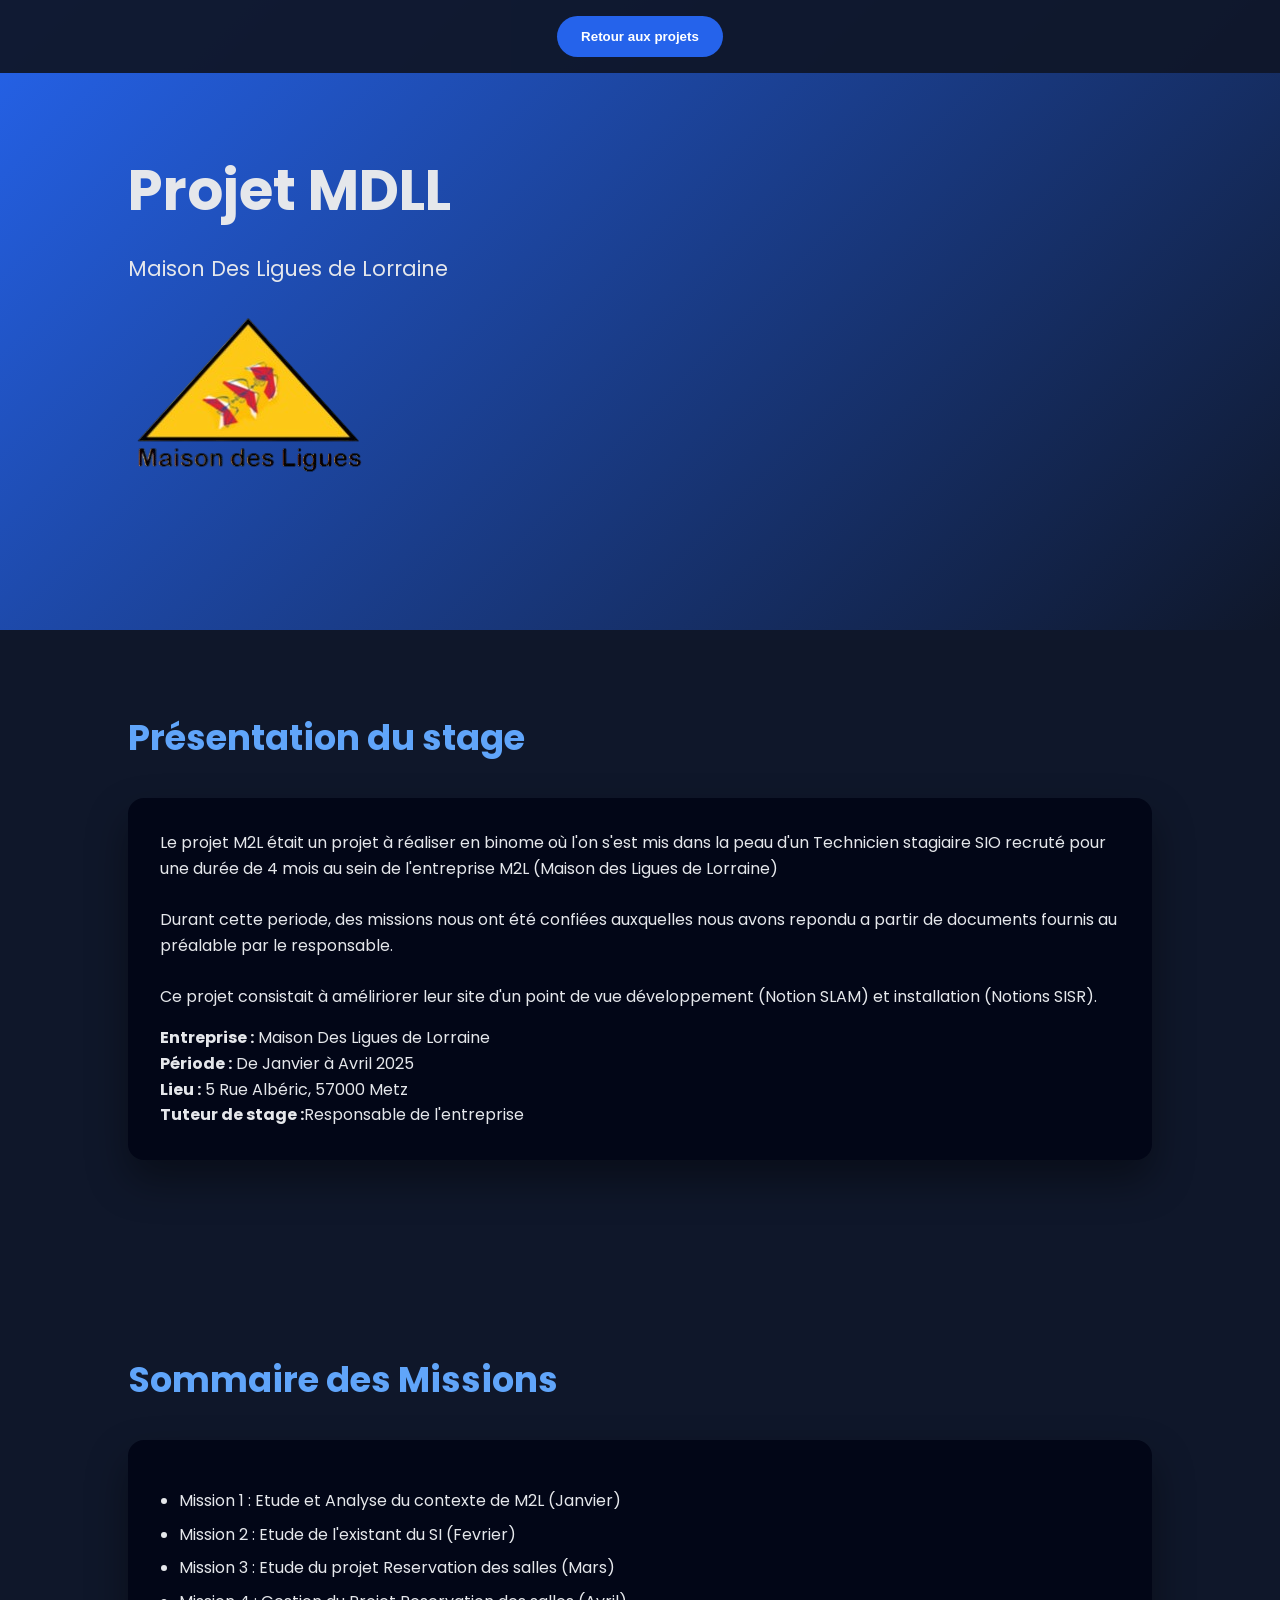
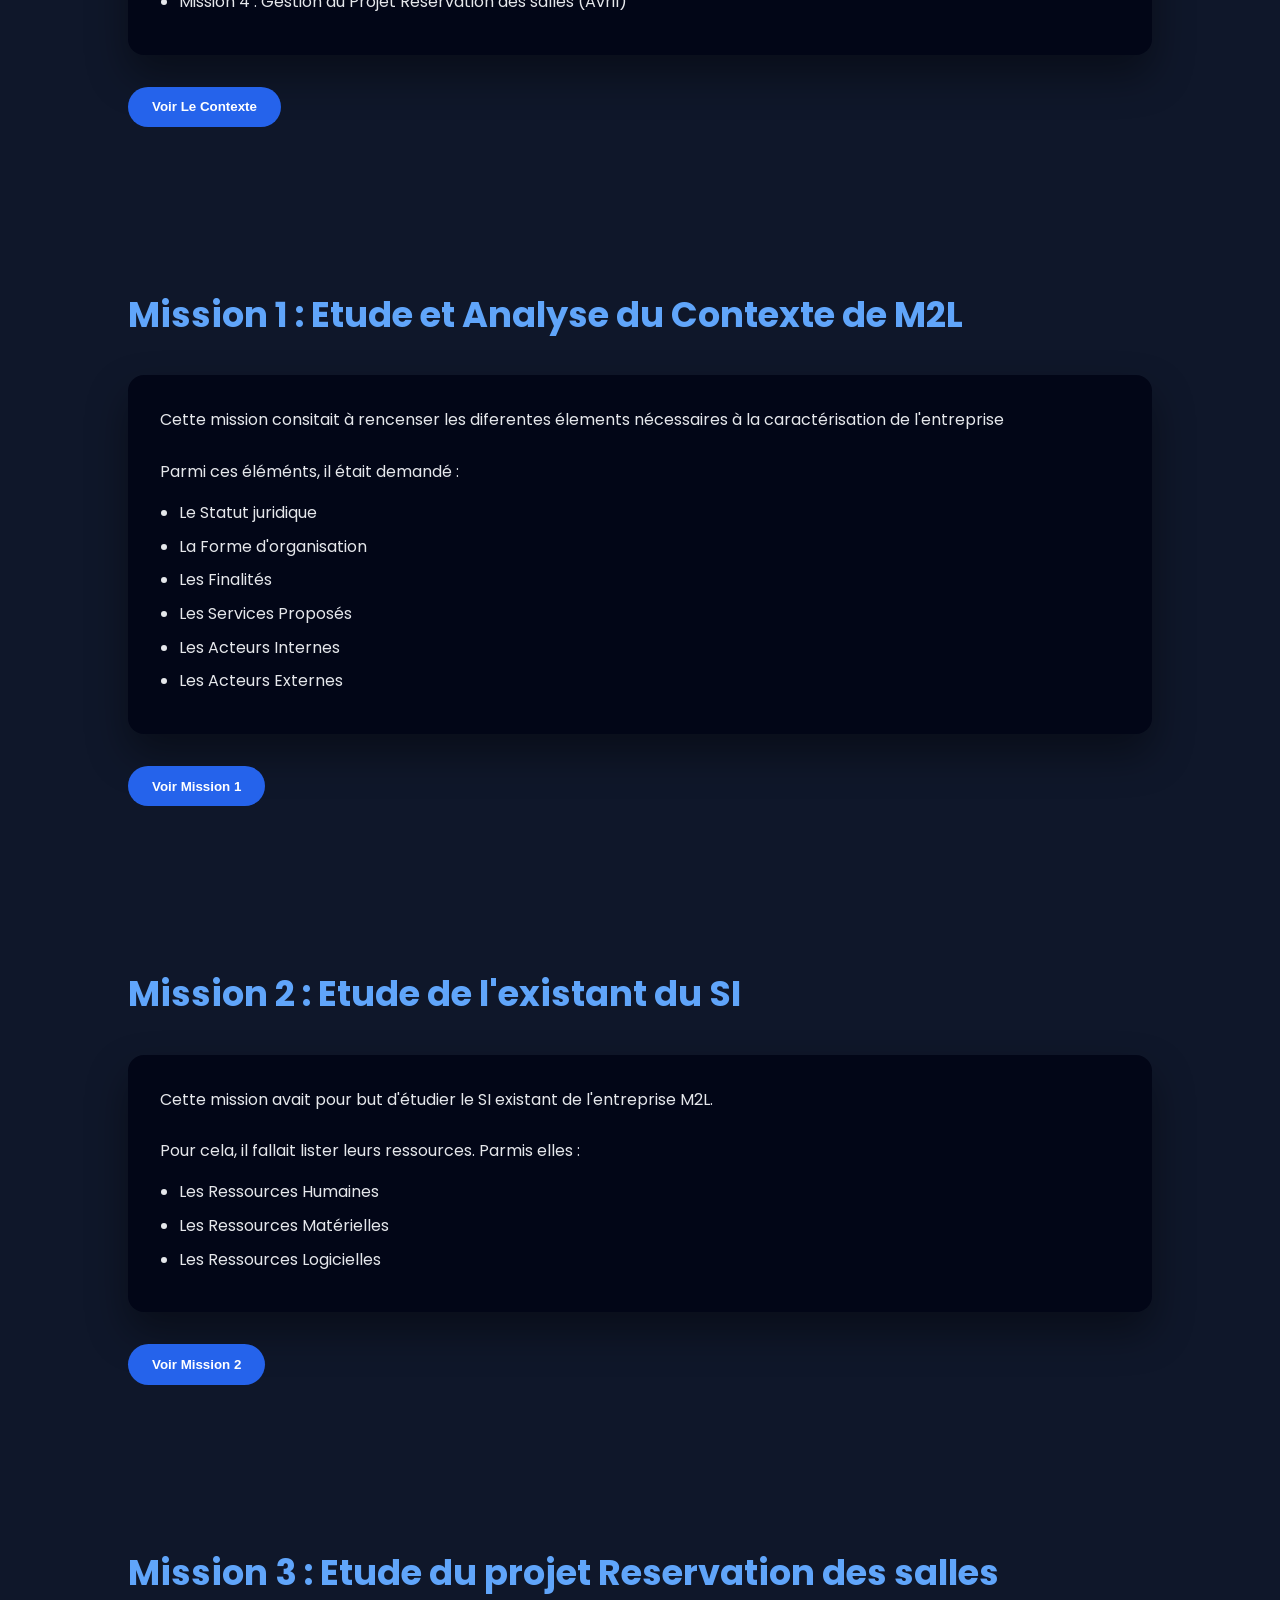
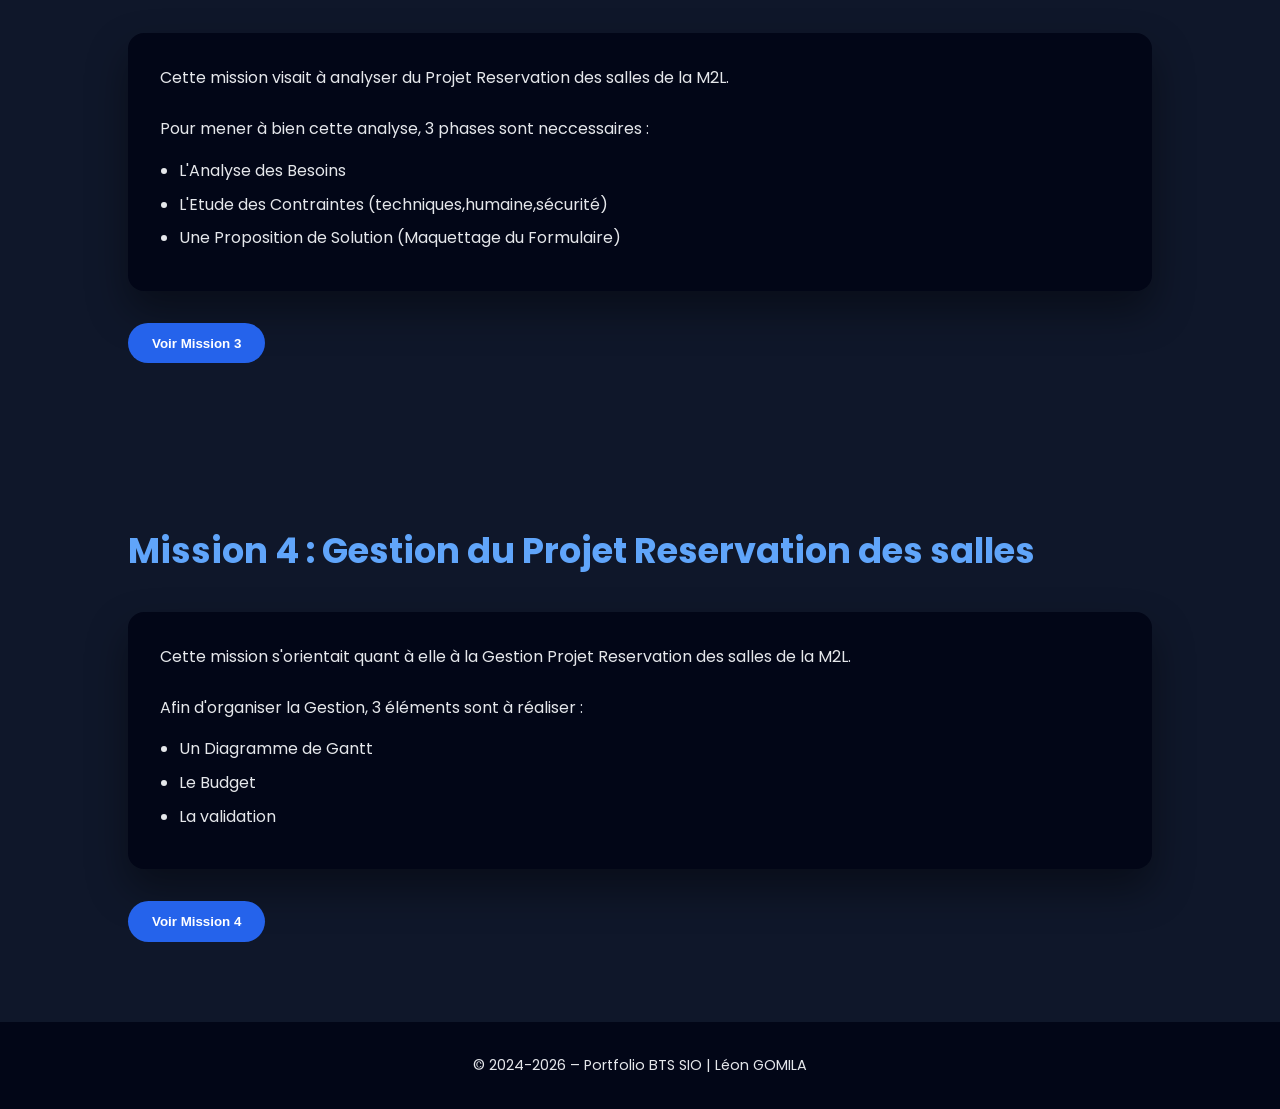
<file: MDL.html>
<!DOCTYPE html>
<html lang="fr">
<head>
  <meta charset="UTF-8" />
  <meta name="viewport" content="width=device-width, initial-scale=1.0" />
  <title>Stage de 1ère Année | Portfolio BTS SIO</title>

  <link href="https://fonts.googleapis.com/css2?family=Poppins:wght@300;400;600;700&display=swap" rel="stylesheet">

  <style>
    * { margin: 0; padding: 0; box-sizing: border-box; }

    body {
      font-family: 'Poppins', sans-serif;
      background: #0f172a;
      color: #e5e7eb;
      line-height: 1.6;
    }

    nav {
      position: fixed;
      top: 0;
      width: 100%;
      background: rgba(15,23,42,0.95);
      padding: 1rem;
      display: flex;
      justify-content: center;
      gap: 2rem;
      z-index: 100;
    }

    nav a {
      color: #e5e7eb;
      text-decoration: none;
      font-size: 0.9rem;
      transition: color 0.3s;
    }

    nav a:hover {
      color: #60a5fa;
    }

    header {
      min-height: 70vh;
      display: flex;
      align-items: center;
      padding: 0 10%;
      background: linear-gradient(135deg, #2563eb, #0f172a);
    }

    header h1 {
      font-size: 3.5rem;
      font-weight: 700;
    }

    header p {
      font-size: 1.3rem;
      margin-top: 1rem;
    }

    section {
      padding: 5rem 10%;
    }

    section h2 {
      font-size: 2.2rem;
      margin-bottom: 2rem;
      color: #60a5fa;
    }

    .card {
      background: #020617;
      padding: 2rem;
      border-radius: 16px;
      box-shadow: 0 20px 40px rgba(0,0,0,0.4);
      margin-bottom: 2rem;
    }

    .grid {
      display: grid;
      grid-template-columns: repeat(auto-fit, minmax(220px, 1fr));
      gap: 2rem;
    }

    ul {
      text-align: left;
      margin-top: 1rem;
      padding-left: 1.2rem;
    }

    li {
      margin-bottom: 0.5rem;
    }

    button {
      background: #2563eb;
      border: none;
      padding: 0.8rem 1.5rem;
      border-radius: 30px;
      color: white;
      font-weight: 600;
      cursor: pointer;
      transition: transform 0.2s, background 0.3s;
    }

    button:hover {
      background: #1d4ed8;
      transform: translateY(-2px);
    }

    footer {
      text-align: center;
      padding: 2rem;
      background: #020617;
      font-size: 0.9rem;
    }
  </style>
</head>

<body>

<nav>
  <a href="index.html#projets"><button>Retour aux projets</button></a>
</nav>

<header>
  <div>
    <h1>Projet MDLL</h1>
    <p>Maison Des Ligues de Lorraine</p>
<div class="cert-icon">
  <img src="Capture_d_écran_2026-02-02_235032-removebg-preview.png" alt="M2L" class="cert-logo">
</div>
  </div>
</header>

<section>
  <h2>Présentation du stage</h2>
  <div class="card">
    <p>
      Le projet M2L était un projet à réaliser en binome où l'on s'est mis dans la peau d'un Technicien stagiaire SIO recruté pour une durée de 4 mois au sein de l'entreprise M2L (Maison des Ligues de Lorraine)
    <br><br>
    Durant cette periode, des missions nous ont été confiées auxquelles nous avons repondu a partir de documents fournis au préalable par le responsable.
     <br><br>
     Ce projet consistait à améliriorer leur site d'un point de vue développement (Notion SLAM) et installation (Notions SISR).
    </p>
    <p style="margin-top:1rem;">
      <strong>Entreprise :</strong> Maison Des Ligues de Lorraine<br>
      <strong>Période :</strong> De Janvier à Avril 2025<br>
      <strong>Lieu :</strong> 5 Rue Albéric, 57000 Metz<br>
      <strong>Tuteur de stage :</strong>Responsable de l'entreprise
    </p>
  </div>
</section>

<section>
  <h2>Sommaire des Missions</h2>
  <div class="card">
    <ul>
      <li>Mission 1 : Etude et Analyse du contexte de M2L (Janvier)</li>
      <li>Mission 2 : Etude de l'existant du SI (Fevrier)</li>
      <li>Mission 3 : Etude du projet Reservation des salles (Mars)</li>
      <li>Mission 4 : Gestion du Projet Reservation des salles (Avril)</li>
    </ul>
  </div>
  <a href="SIO1_Projet_M2L (1).pdf"><button>Voir Le Contexte</button></a>
</section>

<section>
  <h2>Mission 1 : Etude et Analyse du Contexte de M2L</h2>
  <div class="card">
    <p>
      Cette mission consitait à rencenser les diferentes élements nécessaires à la caractérisation de l'entreprise
       <br><br>
      Parmi ces éléménts, il était demandé :<ul>
      <li>Le Statut juridique </li>
      <li>La Forme d'organisation</li>
      <li>Les Finalités</li>
      <li>Les Services Proposés</li>
      <li>Les Acteurs Internes</li>
      <li>Les Acteurs Externes</li>
    </ul> 
    </p>
  </div>
  <a href="Mission 1 MDL.pdf"><button>Voir Mission 1</button></a>
</section>

<section>
  <h2>Mission 2 : Etude de l'existant du SI</h2>
  <div class="card">
    <p>
      Cette mission avait pour but d'étudier le SI existant de l'entreprise M2L.
      <br><br>
      Pour cela, il fallait lister leurs ressources. Parmis elles :<ul>
      <li>Les Ressources Humaines</li>
      <li>Les Ressources Matérielles</li>
      <li>Les Ressources Logicielles</li>
    </ul>
    </p>
  </div>
    <a href="mission_2_MDL.pdf"><button>Voir Mission 2</button></a>
</section>

<section>
  <h2>Mission 3 : Etude du projet Reservation des salles</h2>
  <div class="card">
    <p>
      Cette mission visait à analyser du Projet Reservation des salles de la M2L.
       <br><br>
      Pour mener à bien cette analyse, 3 phases sont neccessaires :<ul> 
      <li>L'Analyse des Besoins</li>
      <li>L'Etude des Contraintes (techniques,humaine,sécurité)</li>
      <li>Une Proposition de Solution (Maquettage du Formulaire)</li>
      </ul>
    </p>
  </div>
    <a href="mission_3_Dmitriy_Leon.pdf"><button>Voir Mission 3</button></a>
</section>

<section>
  <h2>Mission 4 : Gestion du Projet Reservation des salles</h2>
  <div class="card">
    <p>
      Cette mission s'orientait quant à elle à la Gestion Projet Reservation des salles de la M2L.
       <br><br>
      Afin d'organiser la Gestion, 3 éléments sont à réaliser :<ul> 
      <li>Un Diagramme de Gantt</li>
      <li>Le Budget</li>
      <li>La validation</li>
      </ul>
    </p>
  </div>
    <a href="mission_4_Dmitriy_Leon (1).pdf"><button>Voir Mission 4</button></a>
</section>

<footer>
  <p>© 2024-2026 – Portfolio BTS SIO | Léon GOMILA</p>
</footer>

</body>
</html>
</file>
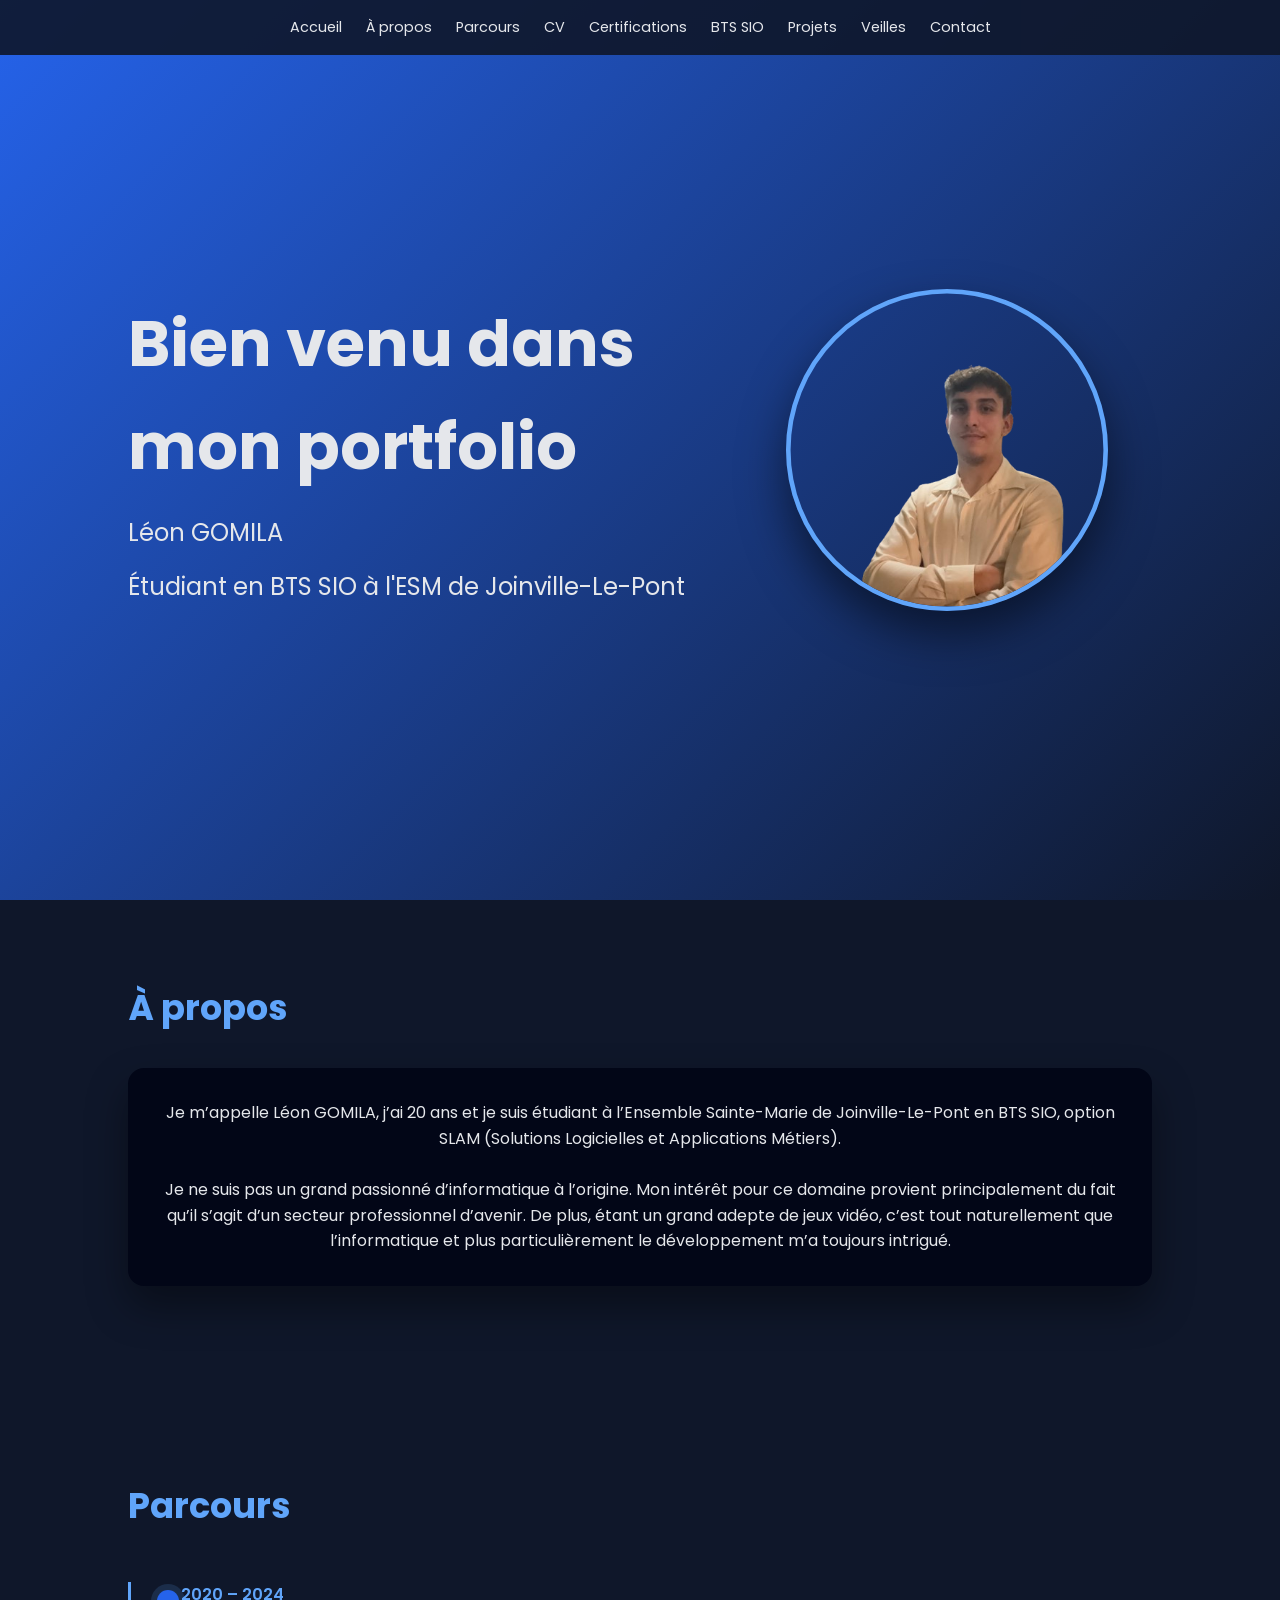
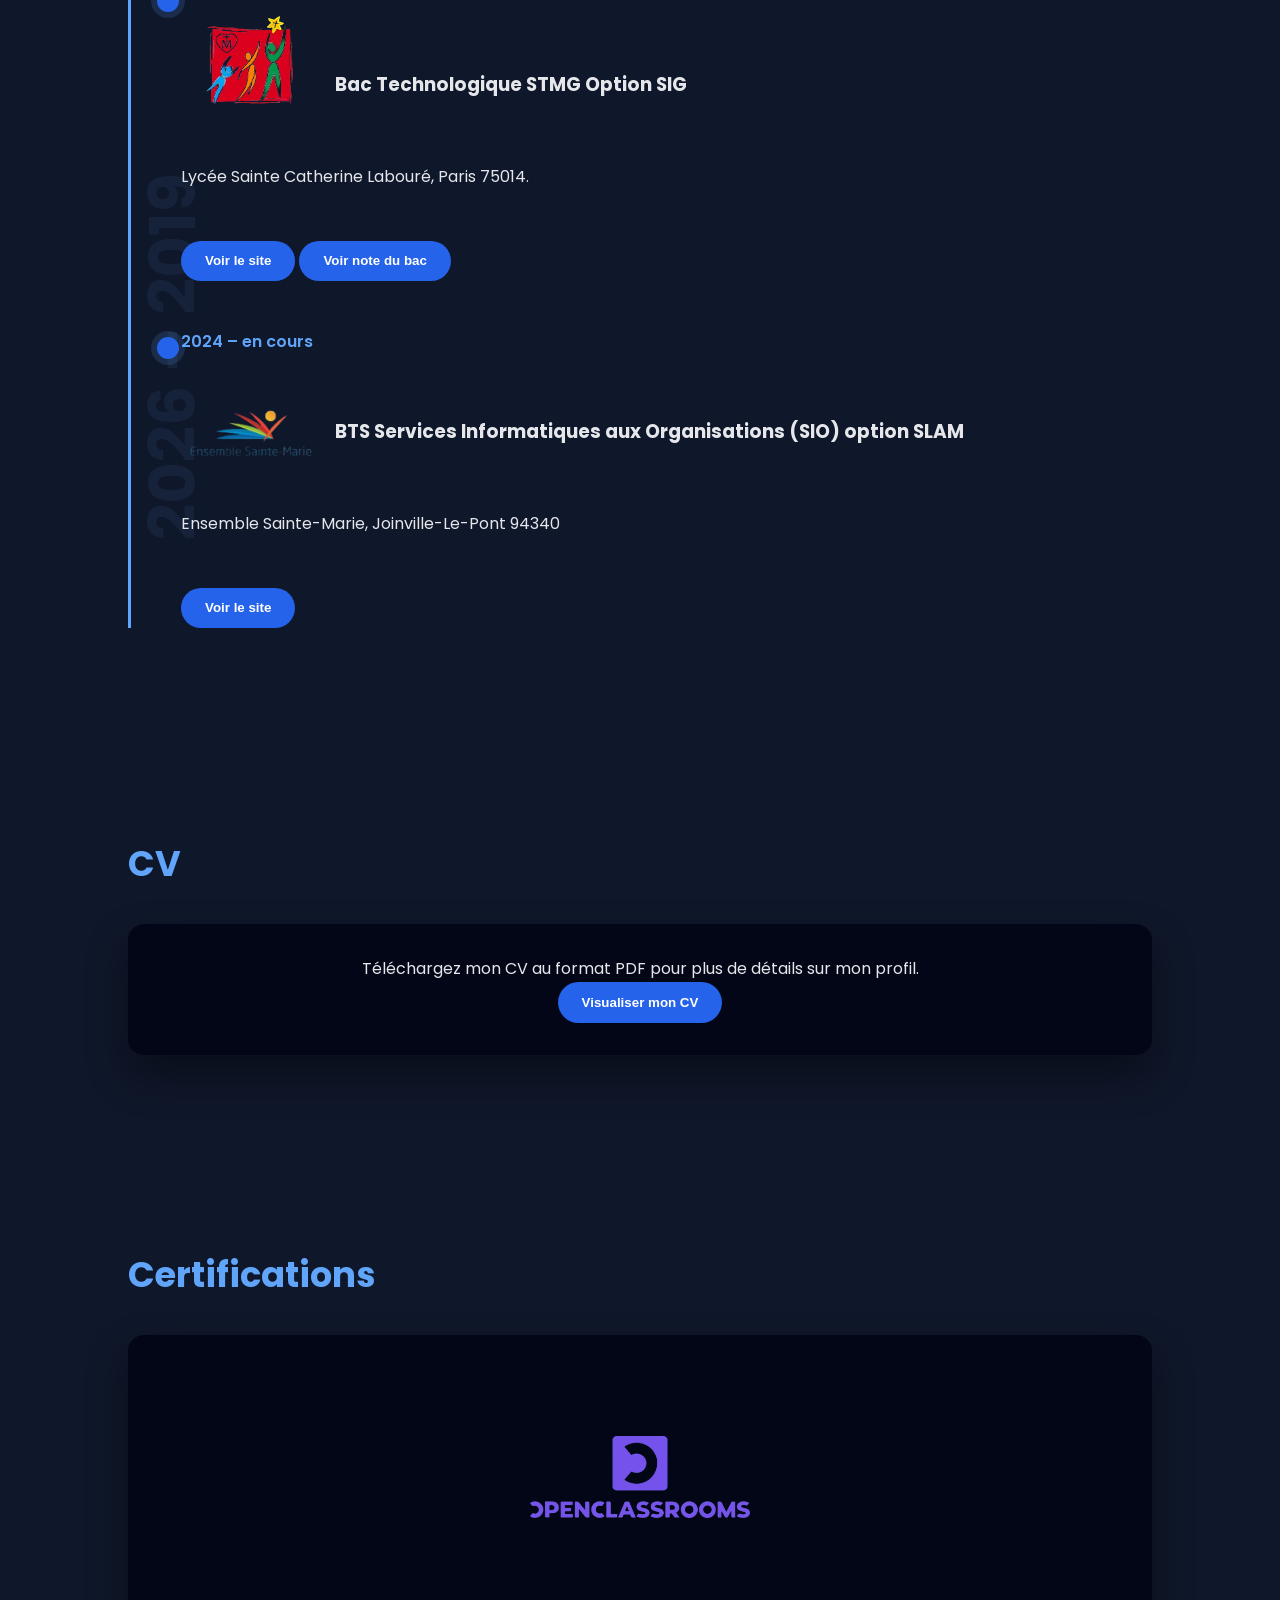
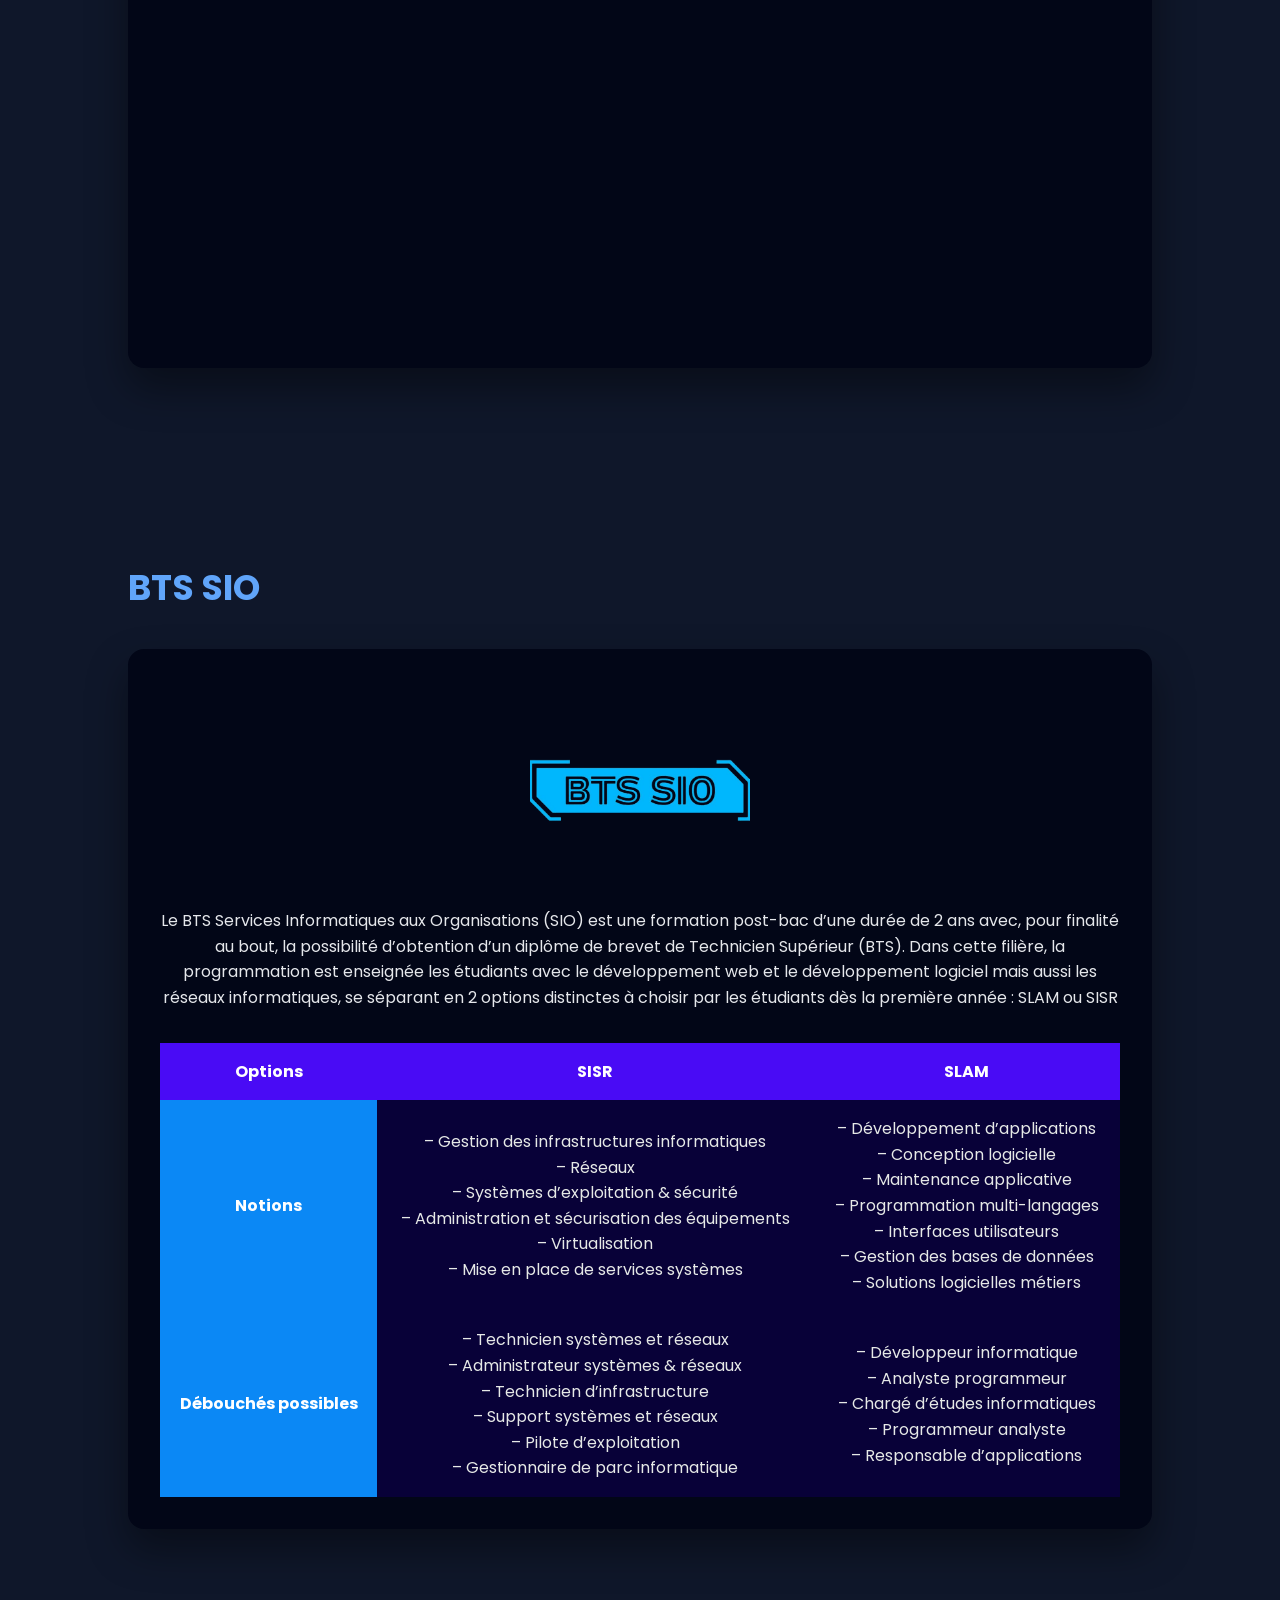
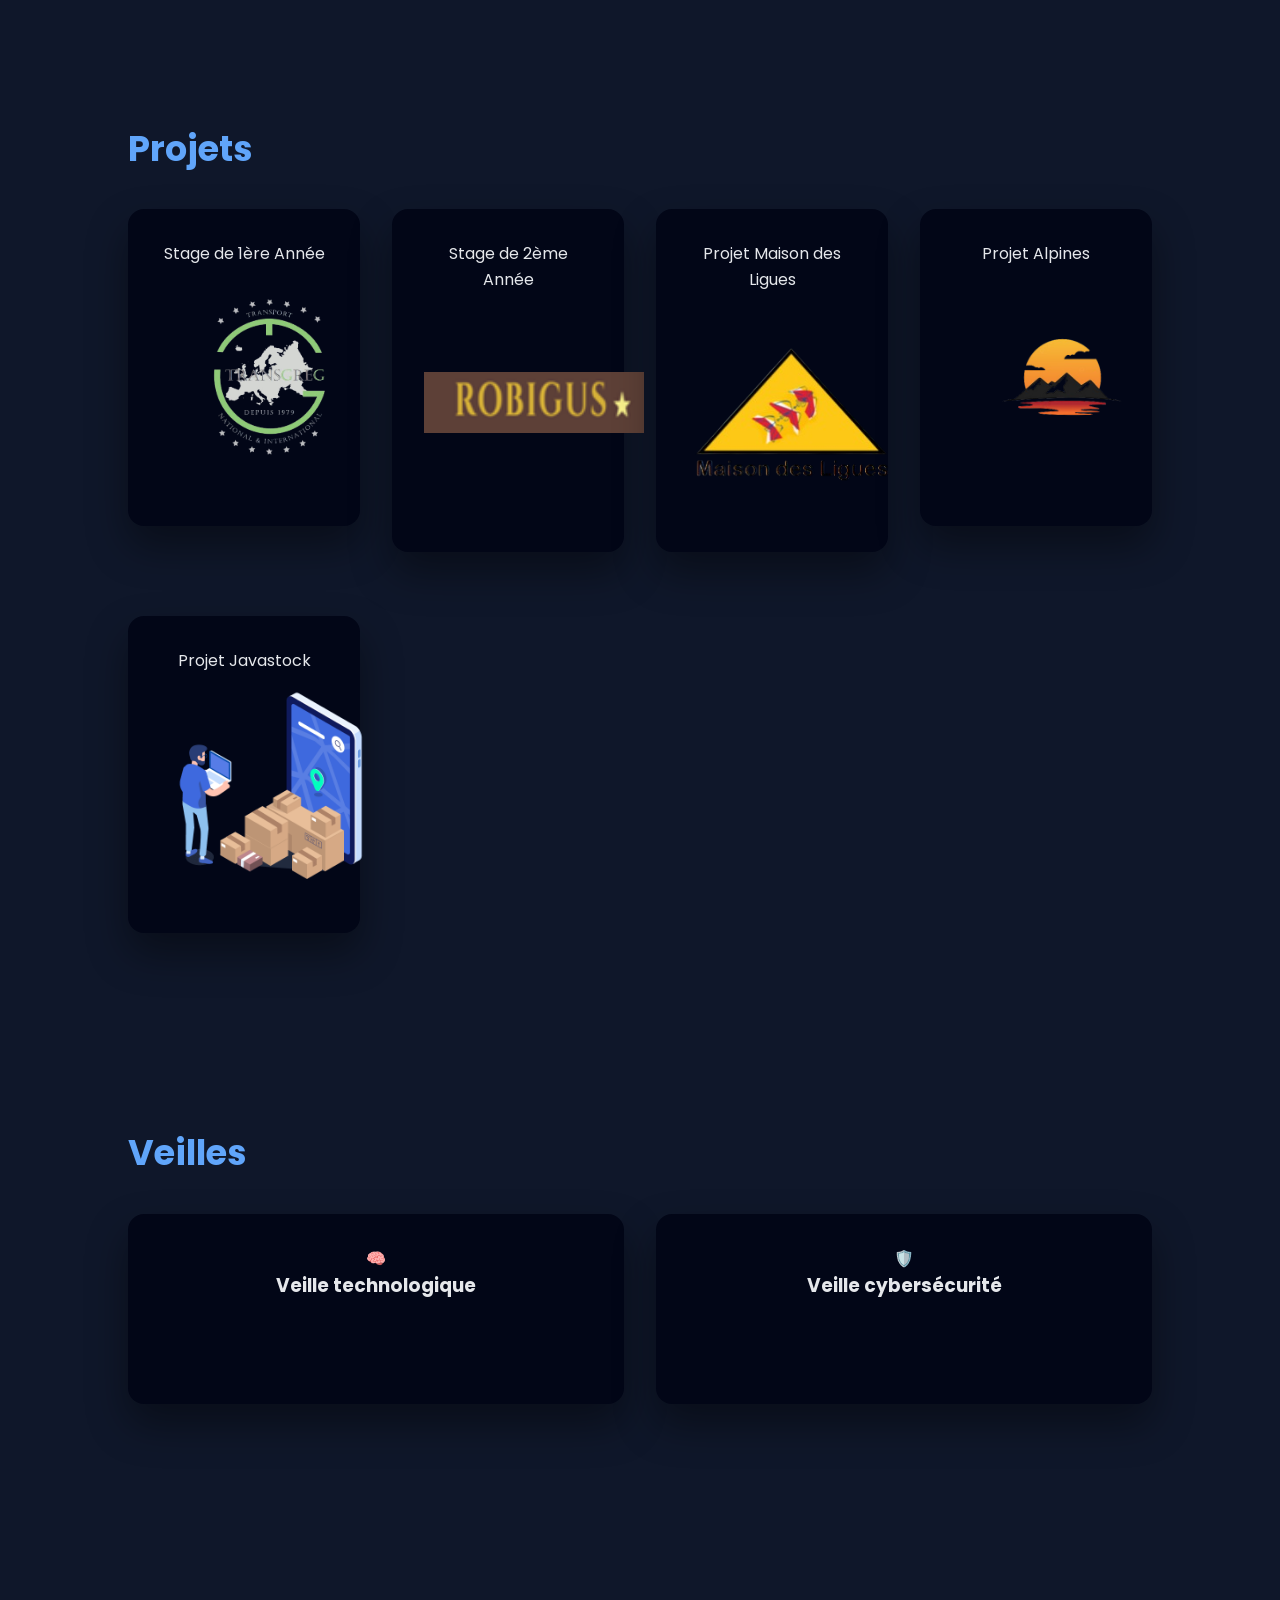
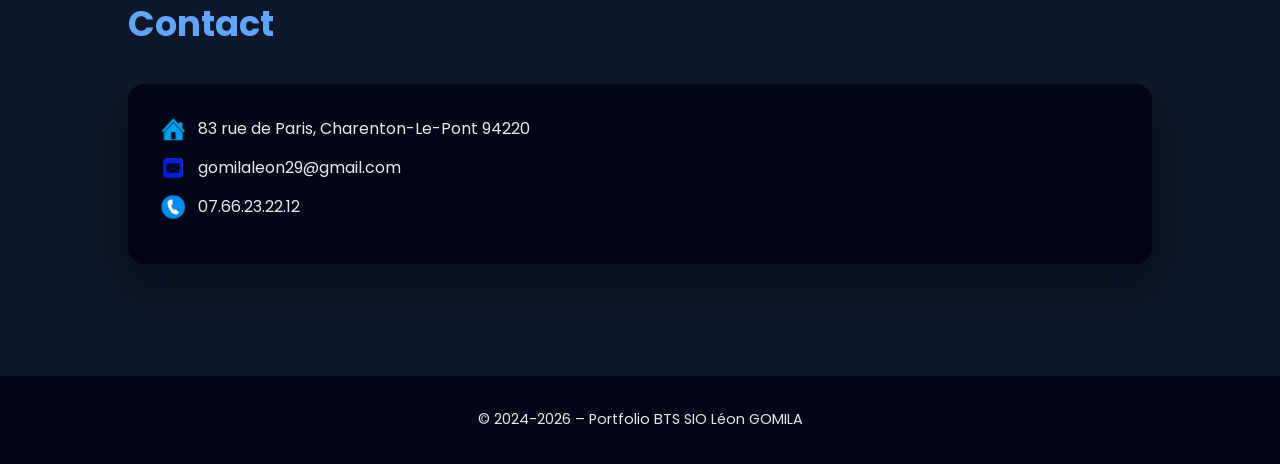
<file: Portfolio Léon GOMILA.html>
<!DOCTYPE html>
<html lang="fr">
<head>
  <meta charset="UTF-8" />
  <meta name="viewport" content="width=device-width, initial-scale=1.0" />
  <title>Portfolio | BTS SIO</title>
  <link href="https://fonts.googleapis.com/css2?family=Poppins:wght@300;400;600;700&display=swap" rel="stylesheet">
  <style>
    * { margin: 0; padding: 0; box-sizing: border-box; }
    body {
      font-family: 'Poppins', sans-serif;
      background: #0f172a;
      color: #e5e7eb;
      line-height: 1.6;
    }
    header {
      min-height: 100vh;
      display: grid;
      grid-template-columns: 1.2fr 0.8fr;
      align-items: center;
      padding: 0 10%;
      background: linear-gradient(135deg, #2563eb, #0f172a);
    }
    header h1 {
      font-size: 4rem;
      font-weight: 700;
      text-align: left;
    }
    header p {
      font-size: 1.5rem;
      margin-top: 1rem;
      text-align: left;
    }
    nav {
      position: fixed;
      top: 0; width: 100%;
      background: rgba(15,23,42,0.9);
      padding: 1rem;
      display: flex;
      justify-content: center;
      gap: 1.5rem;
      z-index: 100;
    }
    nav a {
      color: #e5e7eb;
      text-decoration: none;
      font-size: 0.9rem;
      transition: color 0.3s;
    }
    nav a:hover { color: #60a5fa; }
    section { padding: 5rem 10%; }
    section h2 {
      font-size: 2.2rem;
      margin-bottom: 2rem;
      color: #60a5fa;
    }
    .card {
      background: #020617;
      padding: 2rem;
      border-radius: 16px;
      box-shadow: 0 20px 40px rgba(0,0,0,0.4);
      margin-bottom: 2rem;
      text-align: center;
    }
    .grid {
      display: grid;
      grid-template-columns: repeat(auto-fit, minmax(220px, 1fr));
      gap: 2rem;
    }

    /* CERTIFICATIONS */
    .cert {
      position: relative;
      cursor: pointer;
      transition: transform 0.3s;
    }
    .cert:hover { transform: translateY(-6px); }
    .cert-logo {
  width: 220px;      
  height: 220px;
  object-fit: contain;
}

    .cert-hover {
      opacity: 0;
      transform: translateY(10px);
      transition: opacity 0.3s, transform 0.3s;
      margin-top: 0.1rem;
      font-size: 0.9rem;
    }
    .cert:hover .cert-hover {
      opacity: 1;
      transform: translateY(0);
    }

    /* TIMELINE PARCOURS */
    .timeline {
      position: relative;
      margin-top: 3rem;
      padding-left: 40px;
      border-left: 3px solid #60a5fa;
    }
    .timeline::before {
      content: '2026 – 2019';
      position: absolute;
      left: -90px;
      top: 50%;
      transform: rotate(-90deg) translateY(-50%);
      font-size: 4rem;
      font-weight: 700;
      color: rgba(96,165,250,0.08);
      white-space: nowrap;
    }
    .timeline-item {
      margin-bottom: 3rem;
      position: relative;
      padding-left: 10px;
      transition: transform 0.3s;
    }
    .timeline-item:hover {
      transform: translateX(8px);
    }
    .timeline-item::before {
      content: '';
      position: absolute;
      left: -14px;
      top: 8px;
      width: 22px;
      height: 22px;
      background: #2563eb;
      border-radius: 50%;
      box-shadow: 0 0 0 6px rgba(96,165,250,0.15);
    }
    .timeline-logo {
  width: 140px;
  height: 140px;
  object-fit: contain;
  margin-right: 10px;
  vertical-align: middle;
}

    .timeline-date {
      font-weight: 600;
      color: #60a5fa;
    }
    .timeline-content h3 {
      margin: 0.5rem 0;
    }

    footer {
      text-align: center;
      padding: 2rem;
      background: #020617;
      font-size: 0.9rem;
    }
    button {
      background: #2563eb;
      border: none;
      padding: 0.8rem 1.5rem;
      border-radius: 30px;
      color: white;
      font-weight: 600;
      cursor: pointer;
      transition: transform 0.2s, background 0.3s;
    }
    button:hover {
      background: #1d4ed8;
      transform: translateY(-2px);
    }

    /* HERO PHOTO */
    .hero-photo {
      display: flex;
      justify-content: center;
    }
    .hero-photo img {
      width: 280px;
      height: 280px;
      object-fit: cover;
      border-radius: 50%;
      border: 4px solid #60a5fa;
      box-shadow: 0 20px 40px rgba(0,0,0,0.5);

      transform: scale(1.15);
    }
    .contact-item {
  display: flex;
  align-items: center;
  gap: 12px;
  margin-bottom: 0.8rem;
}

.contact-logo {
  width: 26px;      
  height: 26px;
  object-fit: contain;
}

.project-link {
  text-decoration: none;
  color: inherit;
}

.project-card {
  cursor: pointer;
  transition: transform 0.3s, box-shadow 0.3s;
}

.project-card:hover {
  transform: translateY(-8px);
  box-shadow: 0 25px 50px rgba(0,0,0,0.5);
}
  </style>
</head>
<body>

<nav>
  <a href="#accueil">Accueil</a>
  <a href="#apropos">À propos</a>
  <a href="#parcours">Parcours</a>
  <a href="#cv">CV</a>
  <a href="#certifications">Certifications</a>
  <a href="#bts">BTS SIO</a>
  <a href="#projets">Projets</a>
  <a href="#veilles">Veilles</a>
  <a href="#contact">Contact</a>
</nav>

<header id="accueil">
  <div>
    <h1>Bien venu dans mon portfolio</h1>
    <p>Léon GOMILA</p>
    <p>Étudiant en BTS SIO à l'ESM de Joinville-Le-Pont</p>
  </div>

  <div class="hero-photo">
    <img src="moi.png" alt="Photo de profil">
  </div>
</header>

<section id="apropos">
  <h2>À propos</h2>
  <div class="card">
     <p>
  Je m’appelle Léon GOMILA, j’ai 20 ans et je suis étudiant à l’Ensemble Sainte-Marie de Joinville-Le-Pont en BTS SIO, option SLAM (Solutions Logicielles et Applications Métiers).
<br><br>
Je ne suis pas un grand passionné d’informatique à l’origine. Mon intérêt pour ce domaine provient principalement du fait qu’il s’agit d’un secteur professionnel d’avenir. De plus, étant un grand adepte de jeux vidéo, c’est tout naturellement que l’informatique et plus particulièrement le développement m’a toujours intrigué.
  </p>
  </div>
</section>

<section id="parcours">
  <h2>Parcours</h2>
  <div class="timeline">

    <div class="timeline-item">
      <span class="timeline-date">2020 – 2024</span>
      <div class="timeline-content">
        <h3>
        <img src="lcl.png" alt="STMG" class="timeline-logo">
        Bac Technologique STMG Option SIG
        </h3>
        <p>Lycée Sainte Catherine Labouré, Paris 75014.</p>
        <br><br>
        <a href="https://www.saintecatherinelaboure.com/"><button>Voir le site</button></a>
        <a href="Notes bac.pdf"><button>Voir note du bac</button></a>
      </div>
    </div>

    <div class="timeline-item">
      <span class="timeline-date">2024 – en cours</span>
      <div class="timeline-content">
        <h3>
        <img src="esm.png" alt="BTS SIO" class="timeline-logo">
        BTS Services Informatiques aux Organisations (SIO) option SLAM 
        </h3>
        <p>Ensemble Sainte-Marie, Joinville-Le-Pont 94340</p>
        <br><br>
        <a href="https://ensemblesaintemarie.fr/superieur/"><button>Voir le site</button></a>
      </div>
    </div>

  </div>
</section>

<section id="cv">
  <h2>CV</h2>
  <div class="card">
    <p>Téléchargez mon CV au format PDF pour plus de détails sur mon profil.</p>
     <a href="CV .pdf"><button>Visualiser mon CV</button></a>
  </div>
</section>

<section id="certifications">
  <h2>Certifications</h2>
  <div class="grid">


    <div class="card cert">
      <div class="cert-icon">
  <img src="opencr.png" alt="OpenClassrooms" class="cert-logo">
</div>
      <div class="cert-hover">
         <p>•  Initiez-vous au test et à la qualité logiciel</p>
         <p>•  Ecrivez la documentation technique de votre projet </p>
         <p>•  Initiez-vous au Deep Learning</p>
         <p>•  Objectif IA : initez-vous à l'intelligence artificielle</p>
         <p>•  Gerez votre projet informatique facilement</p>
         <p>•  Initiez-vous à la gestion de projet agile</p>
         <p>•  Gérer du code avec Git et GitHub</p>
         <p>•  Sécurisez vos applications</p>
         <p>•  Protégez vos système numériques connectés grace aux 12 pratiques de l'ANSSI</p>
         <p>•  Découvrez les bases de la sécurité numériques</p>
         <p>•  Analysez et gerez des risques SI</p>
        <br><br>
        <a href="MES CERTIFICATIONS OPENCLASSROOM.pdf"><button>Voir mes Certifications</button></a>
      </div>
    </div>

  </div>
</section>

<section id="bts">
  <h2>BTS SIO</h2>
  <div class="card">
    <img src="SIO-removebg-preview.png" alt="BTS SIO" class="cert-logo">
    <p>Le BTS Services Informatiques aux Organisations (SIO) est une formation post-bac d’une durée de 2 ans avec, pour finalité au bout, la possibilité d’obtention d’un diplôme de brevet de Technicien Supérieur (BTS). Dans cette filière, la programmation est enseignée les étudiants avec le développement web et le développement logiciel mais aussi les réseaux informatiques, se séparant en 2 options distinctes à choisir par les étudiants dès la première année : SLAM ou SISR</p>
    <div style="overflow-x:auto; margin-top:2rem;">
      <table style="width:100%; border-collapse:collapse; color:#e6e9e7;">
        <thead>
          <tr style="background:#490bf5; color:white;">
            <th style="padding:1rem;">Options</th>
            <th style="padding:1rem;">SISR</th>
            <th style="padding:1rem;">SLAM</th>
          </tr>
        </thead>
        <tbody>
          <tr>
            <th style="background:#0b88f5; color:white; padding:1rem;">Notions</th>
            <td style="background:#080138; padding:1rem;">
              – Gestion des infrastructures informatiques<br>
              – Réseaux<br>
              – Systèmes d’exploitation & sécurité<br>
              – Administration et sécurisation des équipements<br>
              – Virtualisation<br>
              – Mise en place de services systèmes
            </td>
            <td style="background:#080138; padding:1rem;">
              – Développement d’applications<br>
              – Conception logicielle<br>
              – Maintenance applicative<br>
              – Programmation multi-langages<br>
              – Interfaces utilisateurs<br>
              – Gestion des bases de données<br>
              – Solutions logicielles métiers
            </td>
          </tr>
          <tr>
            <th style="background:#0b88f5; color:white; padding:1rem;">Débouchés possibles</th>
            <td style="background:#080138; padding:1rem;">
              – Technicien systèmes et réseaux<br>
              – Administrateur systèmes & réseaux<br>
              – Technicien d’infrastructure<br>
              – Support systèmes et réseaux<br>
              – Pilote d’exploitation<br>
              – Gestionnaire de parc informatique
            </td>
            <td style="background:#080138; padding:1rem;">
              – Développeur informatique<br>
              – Analyste programmeur<br>
              – Chargé d’études informatiques<br>
              – Programmeur analyste<br>
              – Responsable d’applications
            </td>
          </tr>
        </tbody>
      </table>
    </div>
  </div>
</section>

  </div>
</section>


<section id="projets">
  <h2>Projets</h2>
  <div class="grid">
      <a href="Transgregpage.html" class="project-link">
      <div class="card project-card">Stage de 1ère Année
        <img src="Capture_d_écran_2025-09-30_113544-removebg-preview.png" alt="Transgreg" class="cert-logo">
      </div>
    </a>
     <a href="Robiguspage.html" class="project-link">
      <div class="card project-card">Stage de 2ème Année
        <img src="Capture d'écran 2026-01-12 092616.png" alt="Stage2A" class="cert-logo">
      </div>
    </a> 
      <a href="MDL.html" class="project-link">
      <div class="card project-card">Projet Maison des Ligues
      <img src="Capture_d_écran_2026-02-02_235032-removebg-preview.png" alt="MDL" class="cert-logo">
      </div>
    </a>
     <a href="Alpine.html" class="project-link">
      <div class="card project-card">Projet Alpines
       <img src="pngtree-mountain-logo-element-vector-emblem-isolated-background-white-image_350214-removebg-preview.png" alt="Alpines" class="cert-logo">
    </div>
    </a>
      <a href="Javastock.html" class="project-link">
      <div class="card project-card">Projet Javastock
        <img src="solutions-GestionStock2.png" alt="Javastock" class="cert-logo">
      </div>
    </a>
    </div>
  </div>
</section>
  
<section id="veilles">
  <h2>Veilles</h2>
  <div class="grid">

    <a href="Veilletechno.html" class="project-link">
      <div class="card cert project-card">
        <div class="cert-icon">🧠</div>
        <h3>Veille technologique</h3>
        <div class="cert-hover">
          <p>• Langages & frameworks</p>
          <p>• Back-End / Front-End</p>
          <p>• Intelligence artificielle</p>
        </div>
      </div>
    </a>

    <a href="Veillecyber.html" class="project-link">
      <div class="card cert project-card">
        <div class="cert-icon">🛡️</div>
        <h3>Veille cybersécurité</h3>
        <div class="cert-hover">
          <p>• Vulnérabilités récentes</p>
          <p>• ANSSI / CERT-FR</p>
          <p>• Bonnes pratiques de sécurité</p>
        </div>
      </div>
    </a>

  </div>
</section>
  
<section id="contact">
  <h2>Contact</h2>
  <div class="card">

    <p class="contact-item">
      <img src="Maison-removebg-preview.png" alt="Adresse" class="contact-logo">
      83 rue de Paris, Charenton-Le-Pont 94220
    </p>

    <p class="contact-item">
      <img src="pngtree-email-icon-with-blue-square-vector-symbol-3d-png-image_20826427-removebg-preview.png" alt="Email" class="contact-logo">
      gomilaleon29@gmail.com
    </p>

    <p class="contact-item">
      <img src="Logo-telephone-PNG-bleu-removebg-preview.png" alt="Téléphone" class="contact-logo">
      07.66.23.22.12
    </p>

  </div>
</section>

<footer>
  <p>© 2024-2026 – Portfolio BTS SIO Léon GOMILA</p>
</footer>

</body>
</html>
</file>
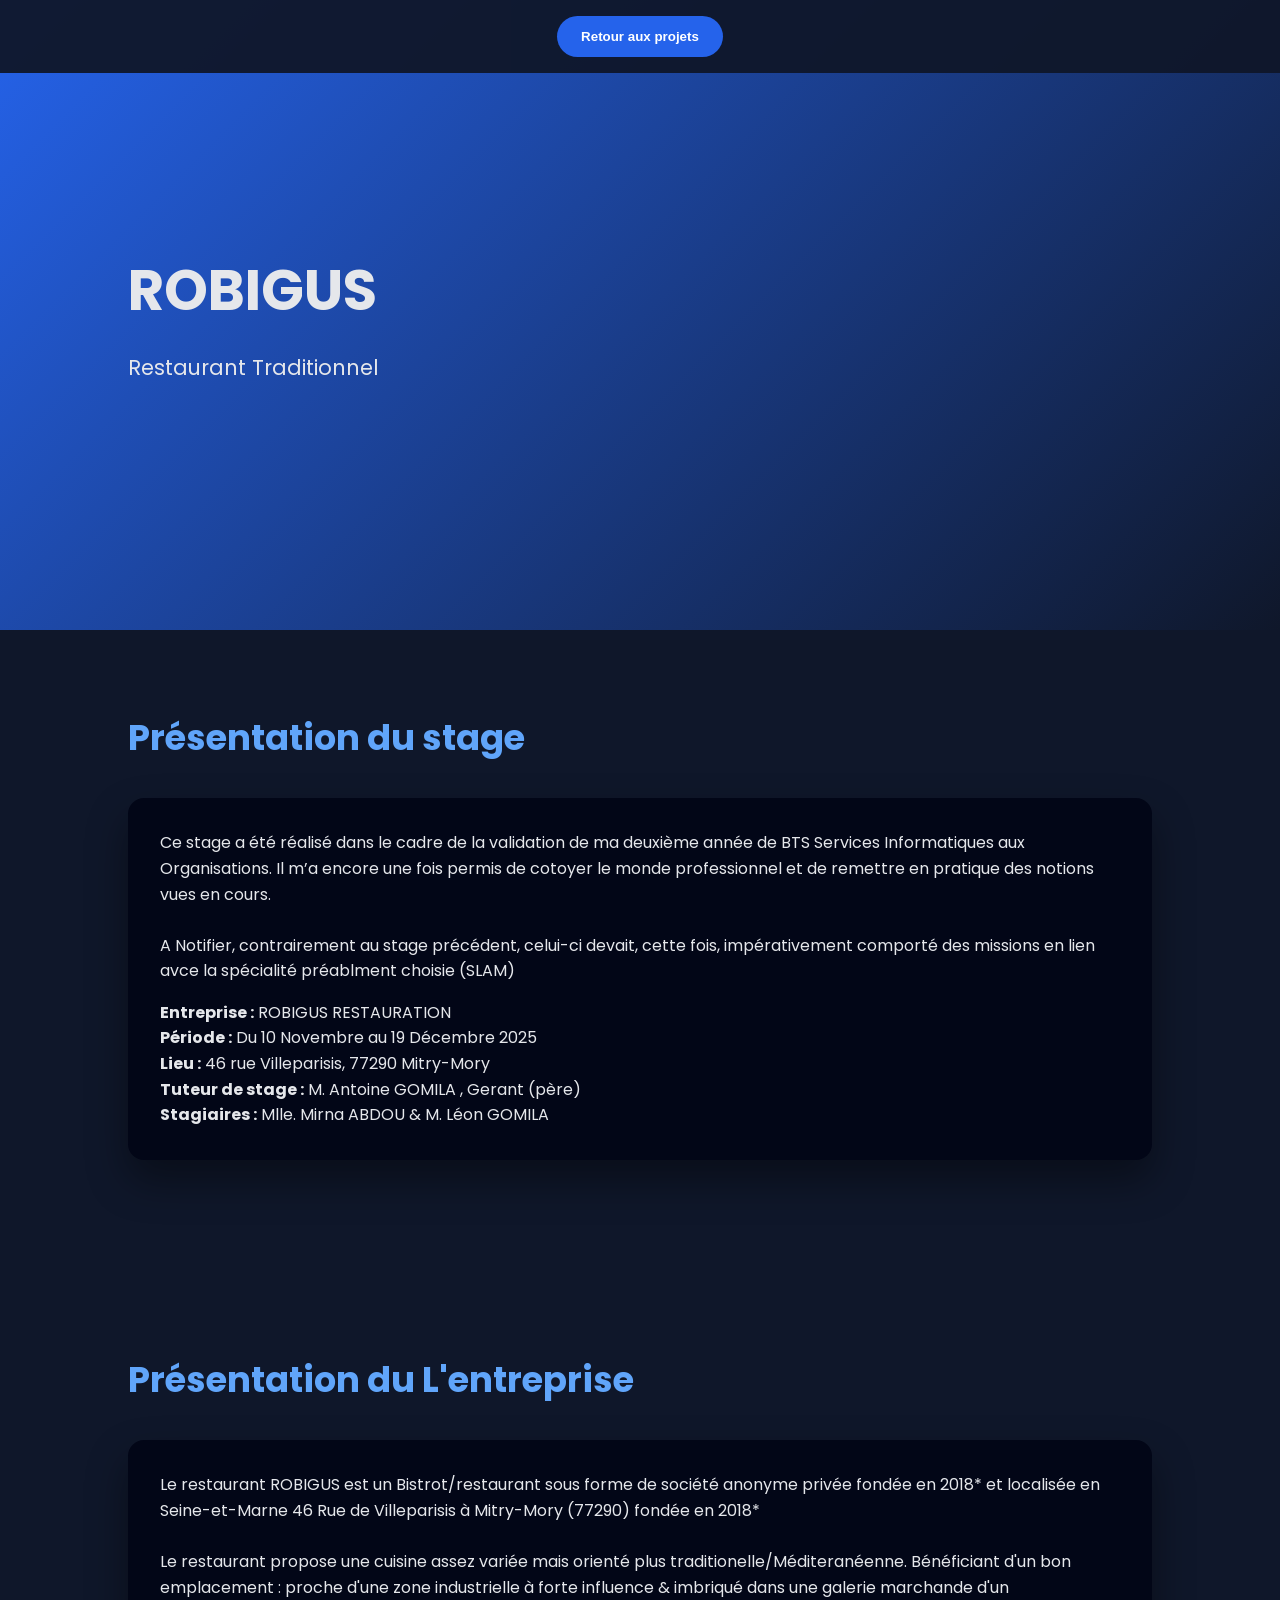
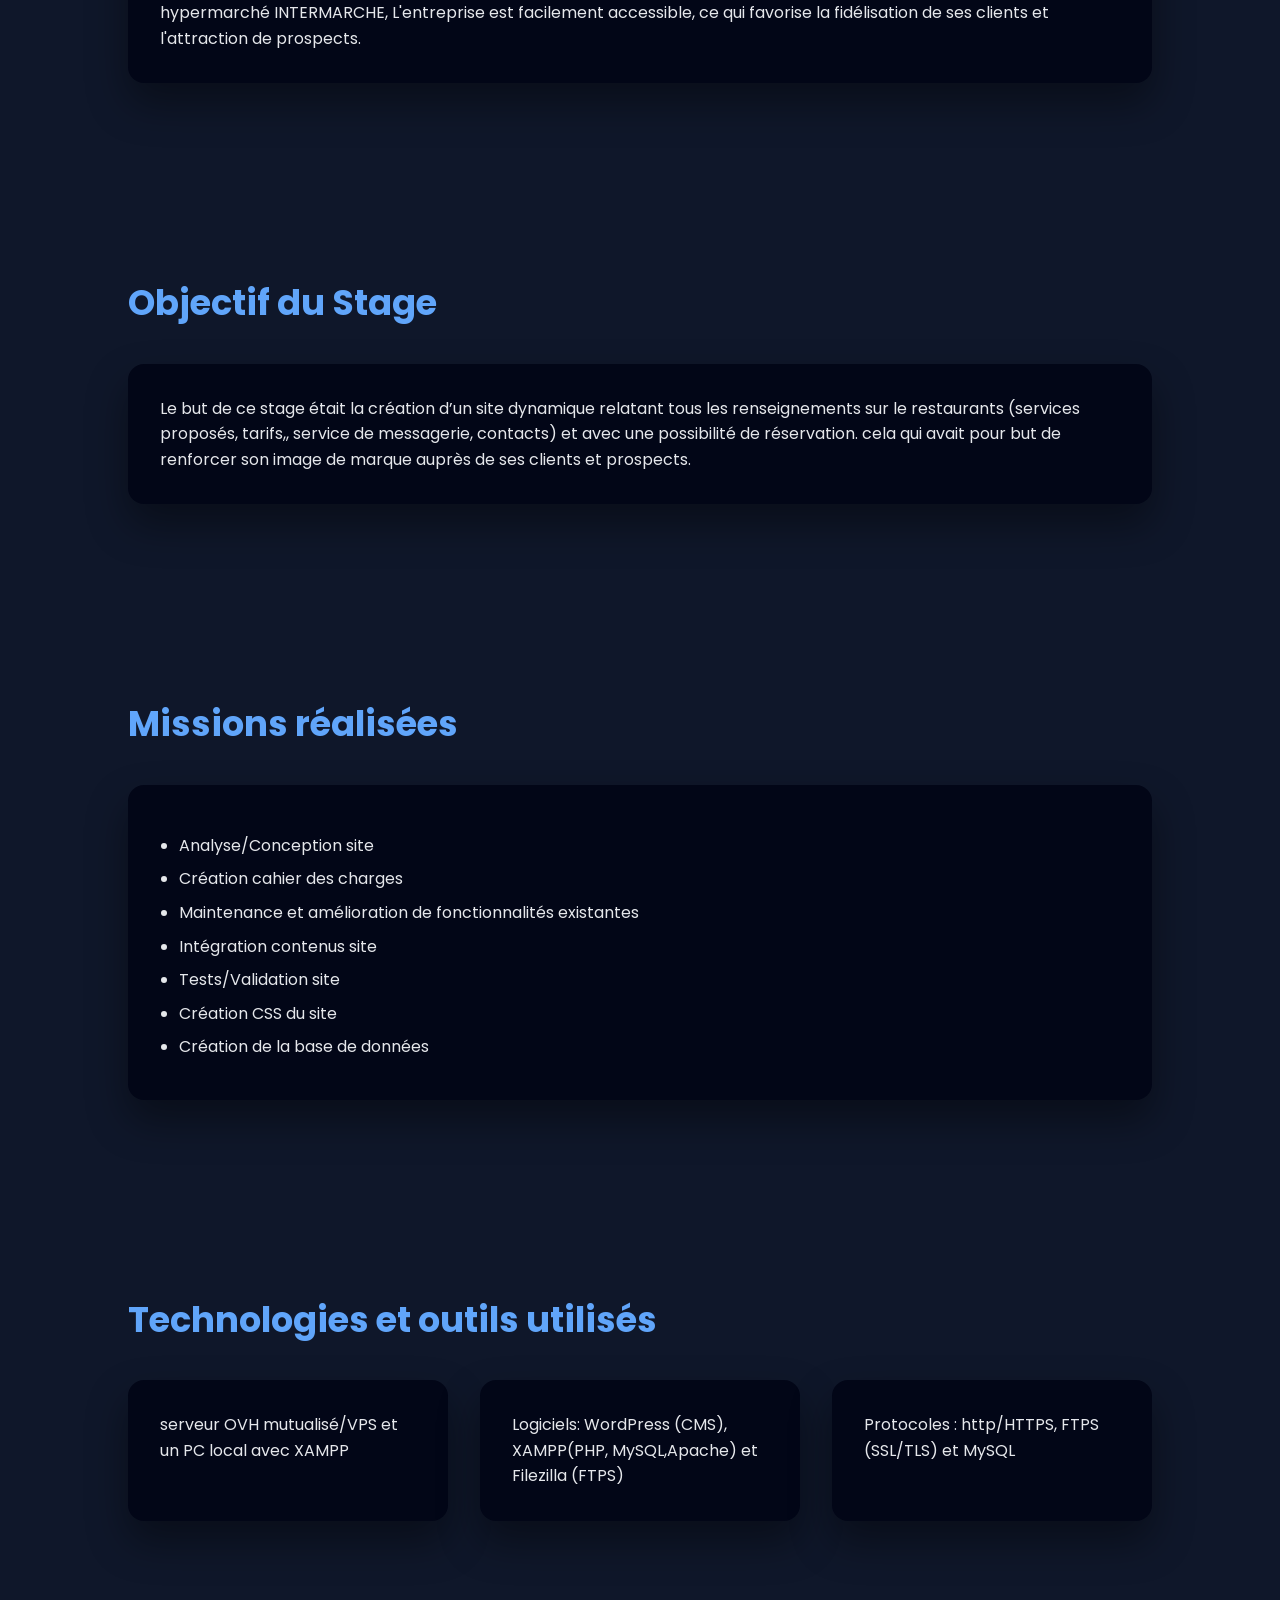
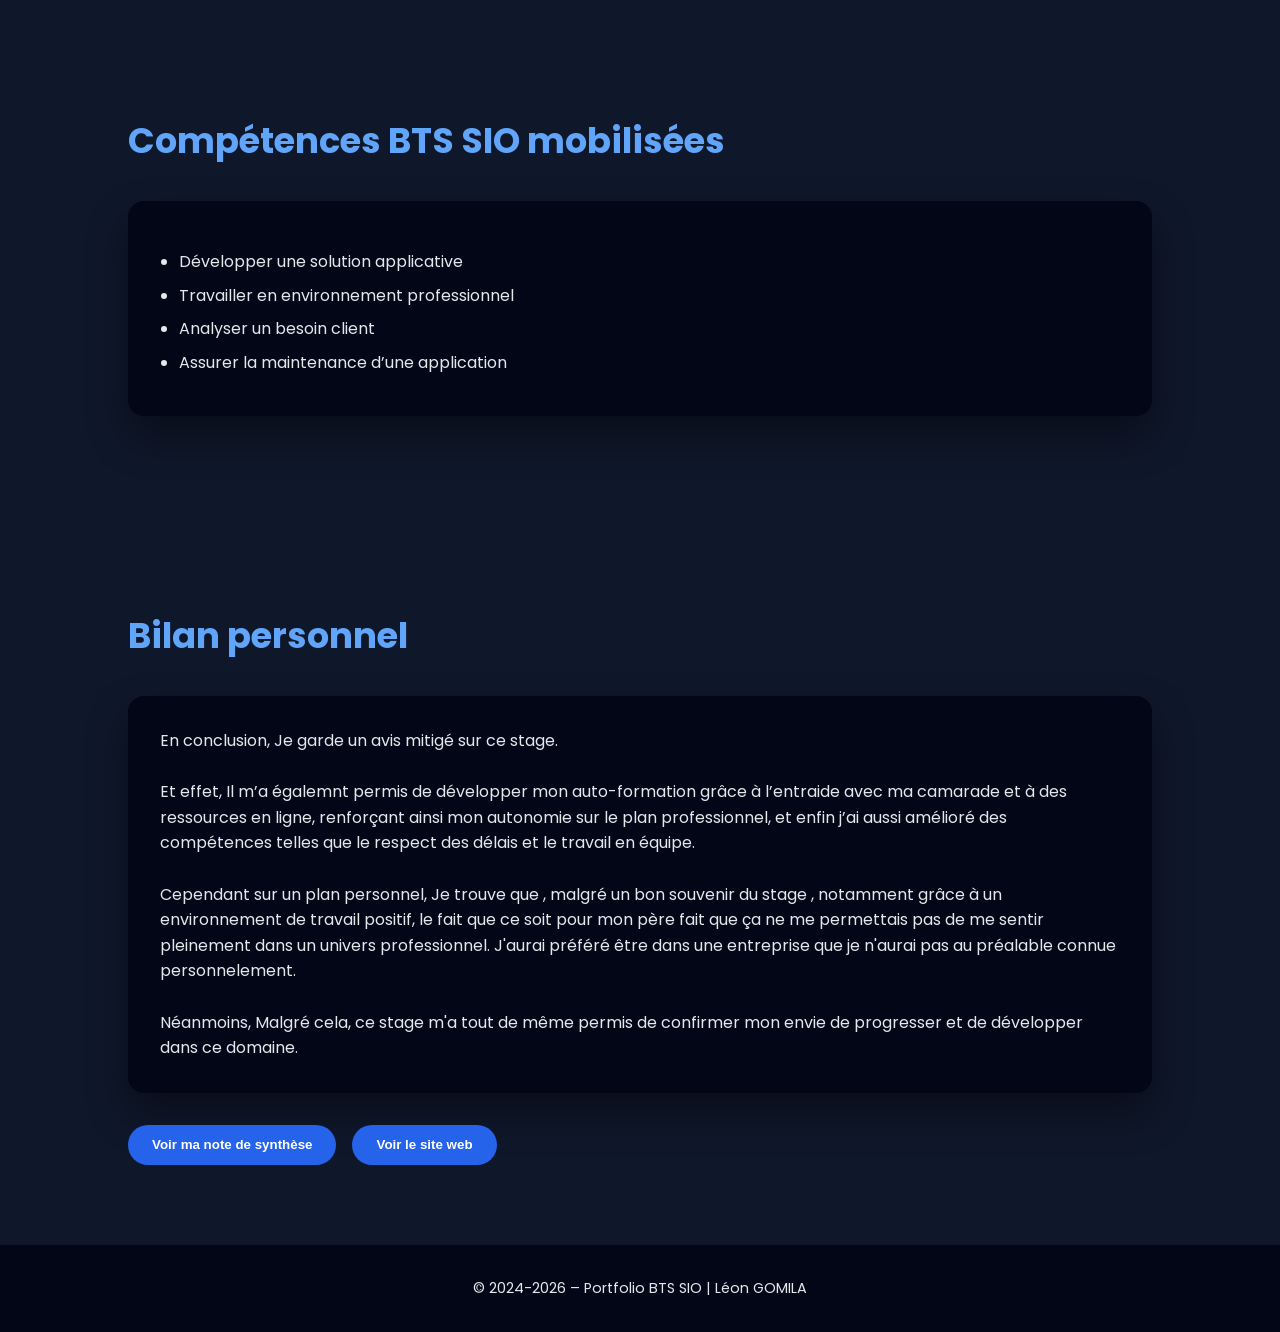
<file: Robiguspage.html>
<!DOCTYPE html>
<html lang="fr">
<head>
  <meta charset="UTF-8" />
  <meta name="viewport" content="width=device-width, initial-scale=1.0" />
  <title>Stage de 1ère Année | Portfolio BTS SIO</title>

  <link href="https://fonts.googleapis.com/css2?family=Poppins:wght@300;400;600;700&display=swap" rel="stylesheet">

  <style>
    * { margin: 0; padding: 0; box-sizing: border-box; }

    body {
      font-family: 'Poppins', sans-serif;
      background: #0f172a;
      color: #e5e7eb;
      line-height: 1.6;
    }

    nav {
      position: fixed;
      top: 0;
      width: 100%;
      background: rgba(15,23,42,0.95);
      padding: 1rem;
      display: flex;
      justify-content: center;
      gap: 2rem;
      z-index: 100;
    }

    nav a {
      color: #e5e7eb;
      text-decoration: none;
      font-size: 0.9rem;
      transition: color 0.3s;
    }

    nav a:hover {
      color: #60a5fa;
    }

    header {
      min-height: 70vh;
      display: flex;
      align-items: center;
      padding: 0 10%;
      background: linear-gradient(135deg, #2563eb, #0f172a);
    }

    header h1 {
      font-size: 3.5rem;
      font-weight: 700;
    }

    header p {
      font-size: 1.3rem;
      margin-top: 1rem;
    }

    section {
      padding: 5rem 10%;
    }

    section h2 {
      font-size: 2.2rem;
      margin-bottom: 2rem;
      color: #60a5fa;
    }

    .card {
      background: #020617;
      padding: 2rem;
      border-radius: 16px;
      box-shadow: 0 20px 40px rgba(0,0,0,0.4);
      margin-bottom: 2rem;
    }

    .grid {
      display: grid;
      grid-template-columns: repeat(auto-fit, minmax(220px, 1fr));
      gap: 2rem;
    }

    ul {
      text-align: left;
      margin-top: 1rem;
      padding-left: 1.2rem;
    }

    li {
      margin-bottom: 0.5rem;
    }

    button {
      background: #2563eb;
      border: none;
      padding: 0.8rem 1.5rem;
      border-radius: 30px;
      color: white;
      font-weight: 600;
      cursor: pointer;
      transition: transform 0.2s, background 0.3s;
    }

    button:hover {
      background: #1d4ed8;
      transform: translateY(-2px);
    }

    footer {
      text-align: center;
      padding: 2rem;
      background: #020617;
      font-size: 0.9rem;
    }
  </style>
</head>

<body>

<nav>
  <a href="index.html#projets"><button>Retour aux projets</button></a>
</nav>

<header>
  <div>
    <h1>ROBIGUS</h1>
    <p>Restaurant Traditionnel</p>
  </div>
</header>

<section>
  <h2>Présentation du stage</h2>
  <div class="card">
    <p>
      Ce stage a été réalisé dans le cadre de la validation de ma deuxième année de BTS Services Informatiques aux Organisations.
      Il m’a encore une fois permis de cotoyer le monde professionnel et de remettre en pratique des notions vues en cours.
      <br><br>
      A Notifier, contrairement au stage précédent, celui-ci devait, cette fois, impérativement comporté des missions en lien avce la spécialité préablment choisie (SLAM) 
    </p>
    <p style="margin-top:1rem;">
      <strong>Entreprise :</strong> ROBIGUS RESTAURATION<br>
      <strong>Période :</strong> Du 10 Novembre au 19 Décembre 2025<br>
      <strong>Lieu :</strong> 46 rue Villeparisis, 77290 Mitry-Mory<br>
      <strong>Tuteur de stage :</strong> M. Antoine GOMILA , Gerant (père)<br>
      <strong>Stagiaires :</strong> Mlle. Mirna ABDOU & M. Léon GOMILA
    </p>
  </div>
</section>

<section>
  <h2>Présentation du L'entreprise</h2>
  <div class="card">
    <p>
    Le restaurant ROBIGUS est un Bistrot/restaurant sous forme de société anonyme privée fondée en 2018* et localisée en Seine-et-Marne 46 Rue de Villeparisis à Mitry-Mory (77290) fondée en 2018*        
      <br><br>
    Le restaurant propose une cuisine assez variée mais orienté plus traditionelle/Méditeranéenne. Bénéficiant d'un bon emplacement : proche d'une zone industrielle à forte influence & imbriqué dans une galerie marchande d'un hypermarché INTERMARCHE, L'entreprise est facilement accessible, ce qui favorise la fidélisation de ses clients et l'attraction de prospects. 
    </p>
</div>
</section>

<section>
  <h2>Objectif du Stage</h2>
  <div class="card">
  </p>
  Le but de ce stage était la création d’un site dynamique relatant tous les renseignements sur le restaurants (services proposés, tarifs,, service de messagerie, contacts) et avec une possibilité de réservation. cela qui avait pour but de renforcer son image de marque auprès de ses clients et prospects.
  </div>
</section>

<section>
  <h2>Missions réalisées</h2>
  <div class="card">
    <ul>
      <li>Analyse/Conception site</li>
      <li>Création cahier des charges</li>
      <li>Maintenance et amélioration de fonctionnalités existantes</li>
      <li>Intégration contenus site</li>
      <li>Tests/Validation site</li>
      <li>Création CSS du site</li>
      <li>Création de la base de données</li>
    </ul>
  </div>
</section>

<section>
  <h2>Technologies et outils utilisés</h2>
  <div class="grid">
    <div class="card">serveur OVH mutualisé/VPS et un PC local avec XAMPP</div>
    <div class="card">Logiciels: WordPress (CMS), XAMPP(PHP, MySQL,Apache) et Filezilla (FTPS)</div>
    <div class="card">Protocoles : http/HTTPS, FTPS (SSL/TLS) et MySQL</div>
  </div>
</section>

<section>
  <h2>Compétences BTS SIO mobilisées</h2>
  <div class="card">
    <ul>
      <li>Développer une solution applicative</li>
      <li>Travailler en environnement professionnel</li>
      <li>Analyser un besoin client</li>
      <li>Assurer la maintenance d’une application</li>
    </ul>
  </div>
</section>

<section>
  <h2>Bilan personnel</h2>
  <div class="card">
    <p>
      En conclusion, Je garde un avis mitigé sur ce stage. 
      <br><br>
      Et effet, Il m’a égalemnt permis de développer mon auto-formation grâce à l’entraide avec ma camarade et à des ressources en ligne, renforçant ainsi mon autonomie sur le plan professionnel, et enfin j’ai aussi amélioré des compétences telles que le respect des délais et le travail en équipe. 
      <br><br>
      Cependant sur un plan personnel, Je trouve que , malgré un bon souvenir du stage , notamment grâce à un environnement de travail positif, le fait que ce soit pour mon père fait que ça ne me permettais pas de me sentir pleinement dans un univers professionnel. J'aurai préféré être dans une entreprise que je n'aurai pas au préalable connue personnelement.
      <br><br>
      Néanmoins, Malgré cela, ce stage m'a tout de même permis de confirmer mon envie de progresser et de développer dans ce domaine. 
    </p>
  </div>

  <div style="margin-top:2rem; display:flex; gap:1rem;">
    <a href="NOTE DE SYNTHESE Robigus.pdf"><button>Voir ma note de synthèse</button></a>
    <a href="https://robigus-restaurant.vercel.app/"><button>Voir le site web</button></a>
  </div>
</section>

<footer>
  <p>© 2024-2026 – Portfolio BTS SIO | Léon GOMILA</p>
</footer>

</body>
</html>
</file>
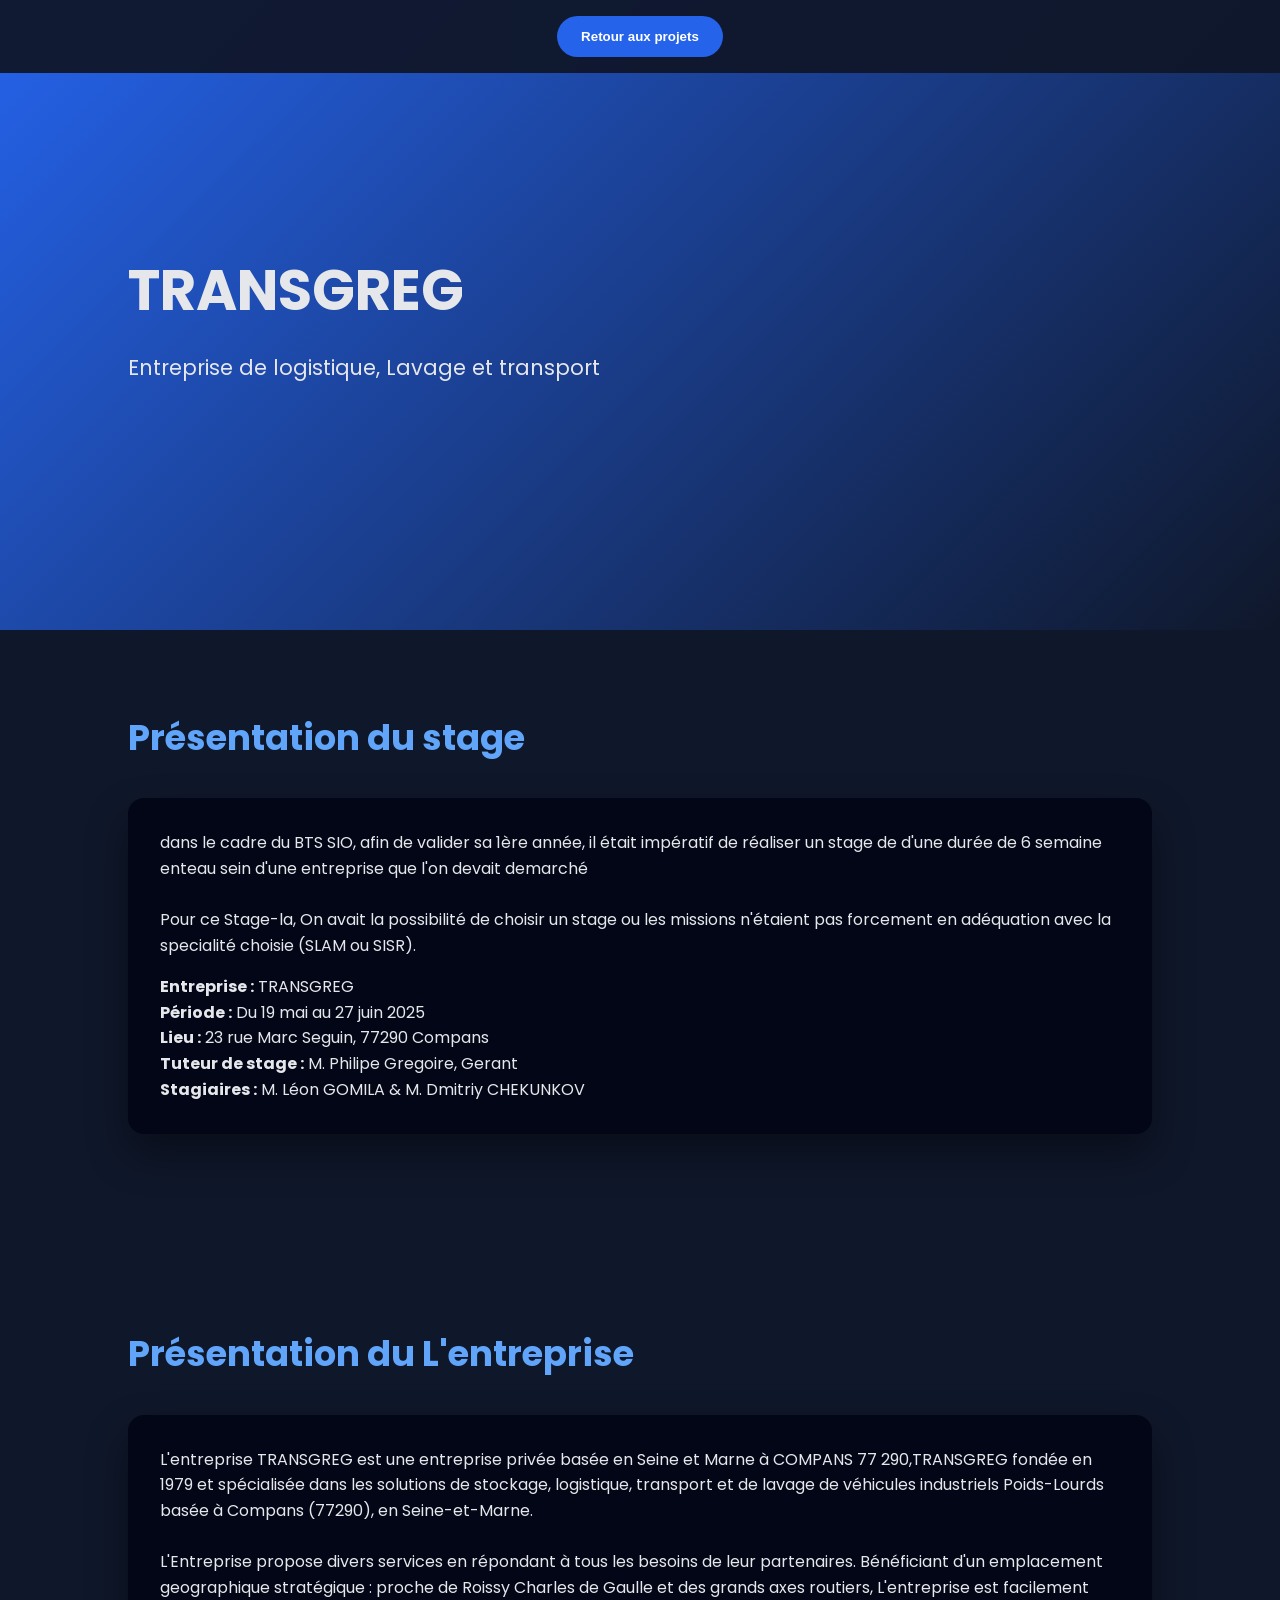
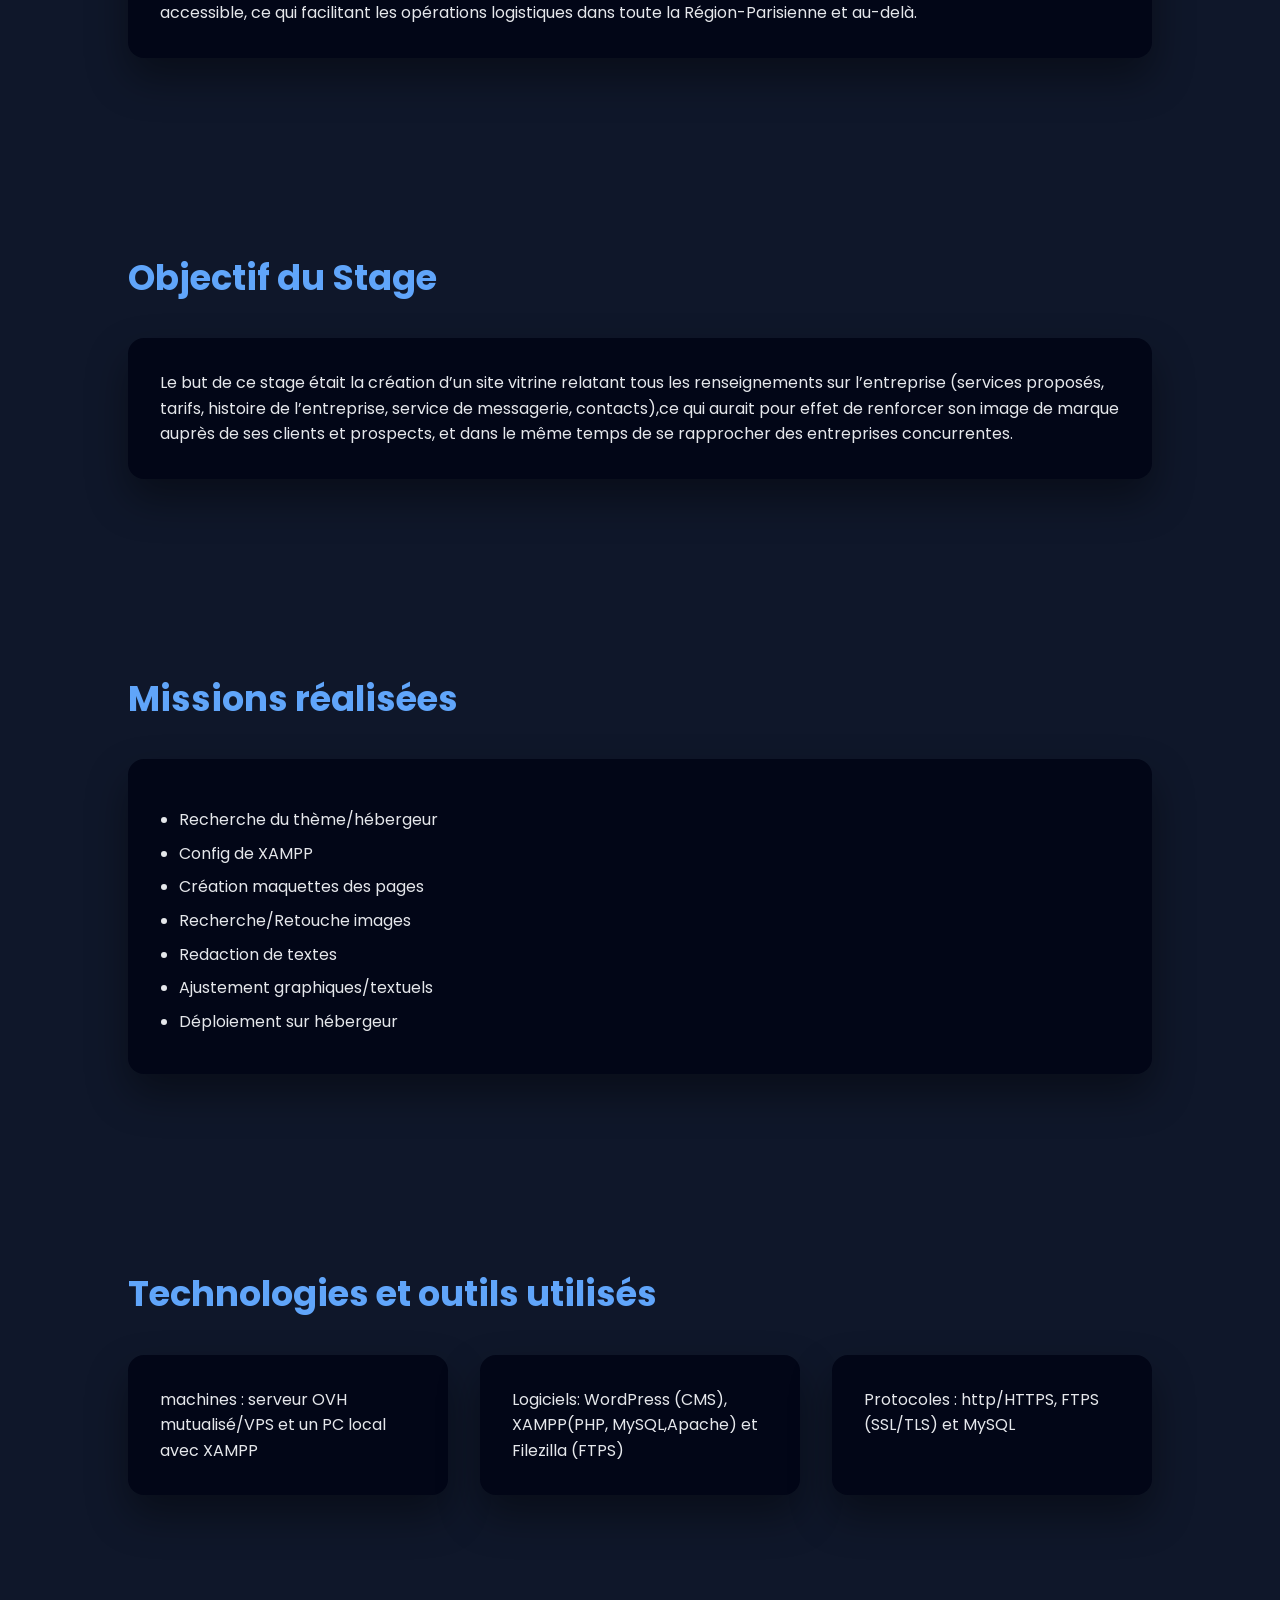
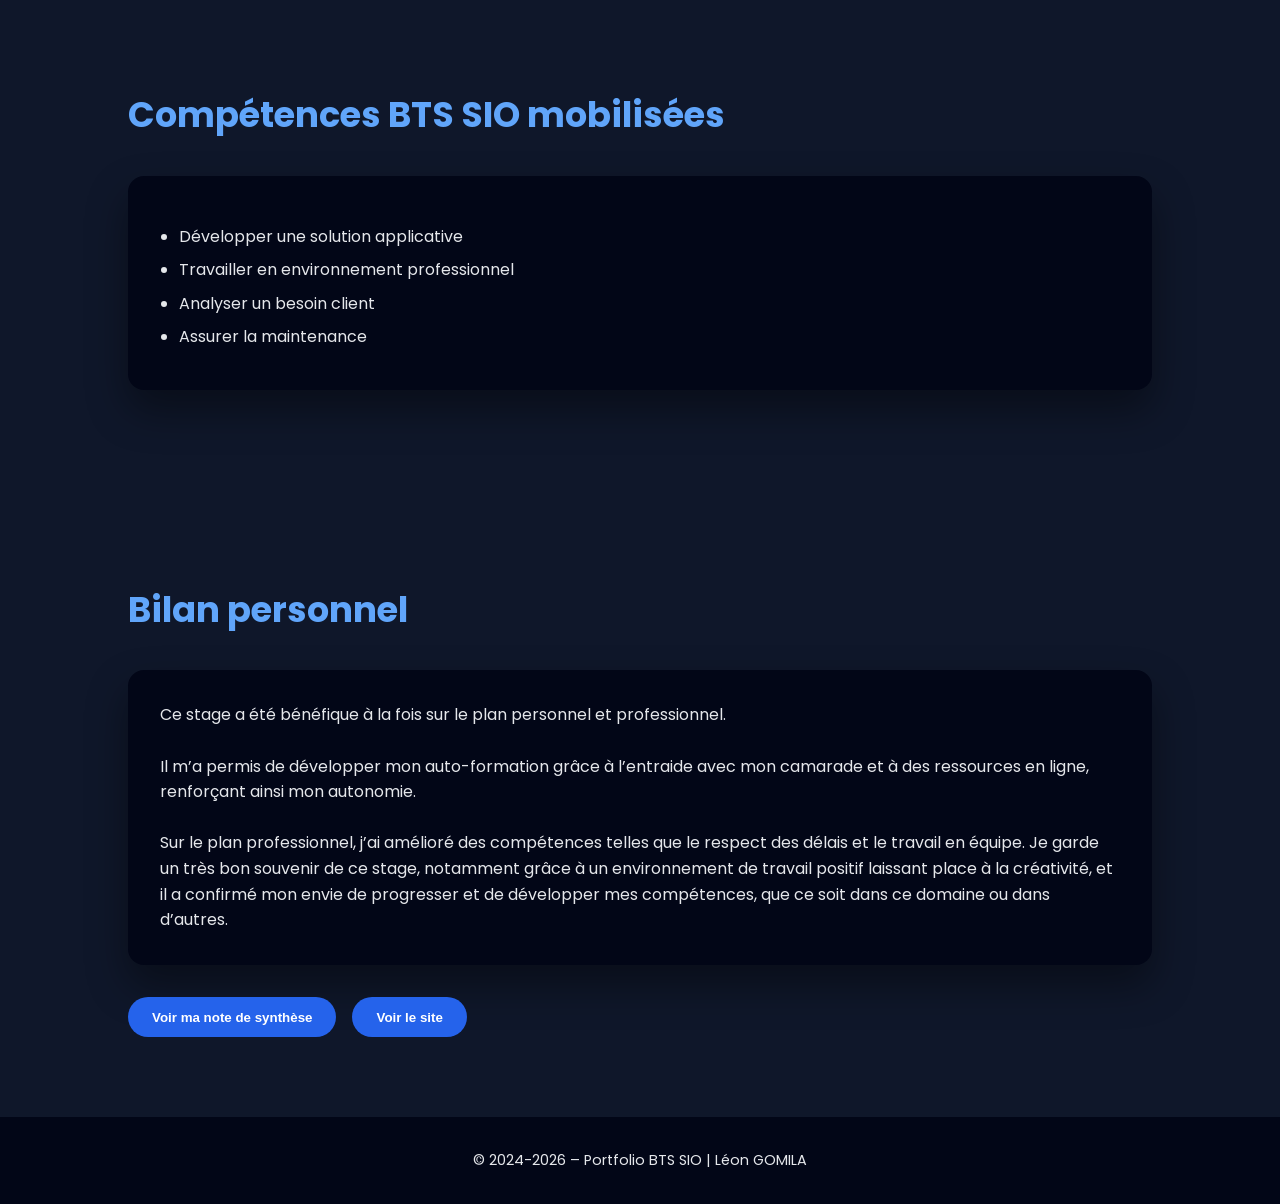
<file: Transgregpage.html>
<!DOCTYPE html>
<html lang="fr">
<head>
  <meta charset="UTF-8" />
  <meta name="viewport" content="width=device-width, initial-scale=1.0" />
  <title>Stage de 1ère Année | Portfolio BTS SIO</title>

  <link href="https://fonts.googleapis.com/css2?family=Poppins:wght@300;400;600;700&display=swap" rel="stylesheet">

  <style>
    * { margin: 0; padding: 0; box-sizing: border-box; }

    body {
      font-family: 'Poppins', sans-serif;
      background: #0f172a;
      color: #e5e7eb;
      line-height: 1.6;
    }

    nav {
      position: fixed;
      top: 0;
      width: 100%;
      background: rgba(15,23,42,0.95);
      padding: 1rem;
      display: flex;
      justify-content: center;
      gap: 2rem;
      z-index: 100;
    }

    nav a {
      color: #e5e7eb;
      text-decoration: none;
      font-size: 0.9rem;
      transition: color 0.3s;
    }

    nav a:hover {
      color: #60a5fa;
    }

    header {
      min-height: 70vh;
      display: flex;
      align-items: center;
      padding: 0 10%;
      background: linear-gradient(135deg, #2563eb, #0f172a);
    }

    header h1 {
      font-size: 3.5rem;
      font-weight: 700;
    }

    header p {
      font-size: 1.3rem;
      margin-top: 1rem;
    }

    section {
      padding: 5rem 10%;
    }

    section h2 {
      font-size: 2.2rem;
      margin-bottom: 2rem;
      color: #60a5fa;
    }

    .card {
      background: #020617;
      padding: 2rem;
      border-radius: 16px;
      box-shadow: 0 20px 40px rgba(0,0,0,0.4);
      margin-bottom: 2rem;
    }

    .grid {
      display: grid;
      grid-template-columns: repeat(auto-fit, minmax(220px, 1fr));
      gap: 2rem;
    }

    ul {
      text-align: left;
      margin-top: 1rem;
      padding-left: 1.2rem;
    }

    li {
      margin-bottom: 0.5rem;
    }

    button {
      background: #2563eb;
      border: none;
      padding: 0.8rem 1.5rem;
      border-radius: 30px;
      color: white;
      font-weight: 600;
      cursor: pointer;
      transition: transform 0.2s, background 0.3s;
    }

    button:hover {
      background: #1d4ed8;
      transform: translateY(-2px);
    }

    footer {
      text-align: center;
      padding: 2rem;
      background: #020617;
      font-size: 0.9rem;
    }
  </style>
</head>

<body>

<nav>
  <a href="index.html#projets"><button>Retour aux projets</button></a>
</nav>

<header>
  <div>
    <h1>TRANSGREG</h1>
    <p>Entreprise de logistique, Lavage et transport </p>
  </div>
</header>

<section>
  <h2>Présentation du stage</h2>
  <div class="card">
    <p>
      dans le cadre du BTS SIO, afin de valider sa 1ère année, il était impératif de réaliser un stage de d'une durée de 6 semaine enteau sein d'une entreprise que l'on devait demarché      
      <br><br>
      Pour ce Stage-la, On avait la possibilité de choisir un stage ou les missions n'étaient pas forcement en adéquation avec la specialité choisie (SLAM ou SISR). 
    </p>
    <p style="margin-top:1rem;">
      <strong>Entreprise :</strong> TRANSGREG<br>
      <strong>Période :</strong> Du 19 mai au 27 juin 2025<br>
      <strong>Lieu :</strong> 23 rue Marc Seguin, 77290 Compans<br>
      <strong>Tuteur de stage :</strong> M. Philipe Gregoire, Gerant<br>
      <strong>Stagiaires :</strong> M. Léon GOMILA & M. Dmitriy CHEKUNKOV
    </p>
  </div>
</section>

<section>
  <h2>Présentation du L'entreprise</h2>
  <div class="card">
    <p>
    L'entreprise TRANSGREG est une entreprise privée basée en Seine et Marne à COMPANS 77 290,TRANSGREG fondée en 1979 et spécialisée dans les solutions de stockage, logistique, transport et de lavage de véhicules industriels Poids-Lourds basée à Compans (77290), en Seine-et-Marne.       
      <br><br>
    L'Entreprise propose divers services en répondant à tous les besoins de leur partenaires. Bénéficiant d'un emplacement geographique stratégique : proche de Roissy Charles de Gaulle et des grands axes routiers, L'entreprise est facilement accessible, ce qui facilitant les opérations logistiques dans toute la Région-Parisienne et au-delà.
    </p>
</div>
</section>

<section>
  <h2>Objectif du Stage</h2>
  <div class="card">
  </p>
  Le but de ce stage était la création d’un site vitrine relatant tous les renseignements sur l’entreprise (services proposés, tarifs, histoire de l’entreprise, service de messagerie, contacts),ce qui aurait pour effet de renforcer son image de marque auprès de ses clients et prospects, et dans le même temps de se rapprocher des entreprises concurrentes.
  </div>
</section>

<section>
  <h2>Missions réalisées</h2>
  <div class="card">
    <ul>
      <li>Recherche du thème/hébergeur</li>
      <li>Config de XAMPP</li>
      <li>Création maquettes des pages</li>
      <li>Recherche/Retouche images</li>
      <li>Redaction de textes</li>
      <li>Ajustement graphiques/textuels</li>
      <li>Déploiement sur hébergeur</li>
    </ul>
  </div>
</section>

<section>
  <h2>Technologies et outils utilisés</h2>
  <div class="grid">
    <div class="card">machines : serveur OVH mutualisé/VPS et un PC local avec XAMPP</div>
    <div class="card">Logiciels: WordPress (CMS), XAMPP(PHP, MySQL,Apache) et Filezilla (FTPS)</div>
    <div class="card">Protocoles : http/HTTPS, FTPS (SSL/TLS) et MySQL</div>
  </div>
</section>

<section>
  <h2>Compétences BTS SIO mobilisées</h2>
  <div class="card">
    <ul>
      <li>Développer une solution applicative</li>
      <li>Travailler en environnement professionnel</li>
      <li>Analyser un besoin client</li>
      <li>Assurer la maintenance</li>
    </ul>
  </div>
</section>

<section>
  <h2>Bilan personnel</h2>
  <div class="card">
    <p>
     Ce stage a été bénéfique à la fois sur le plan personnel et professionnel. 
     <br><br>
     Il m’a permis de développer mon auto-formation grâce à l’entraide avec mon camarade et à des ressources en ligne, renforçant ainsi mon autonomie. 
     <br><br>
     Sur le plan professionnel, j’ai amélioré des compétences telles que le respect des délais et le travail en équipe. Je garde un très bon souvenir de ce stage, notamment grâce à un environnement de travail positif laissant place à la créativité, et il a confirmé mon envie de progresser et de développer mes compétences, que ce soit dans ce domaine ou dans d’autres.
    </p>
  </div>

  <div style="margin-top:2rem; display:flex; gap:1rem;">
    <a href="NOTE_DE_SYNTHESE Trangreg.pdf"><button>Voir ma note de synthèse</button></a>
    <a href="https://transgreg.fr/"><button>Voir le site</button></a>
  </div>
</section>

<footer>
  <p>© 2024-2026 – Portfolio BTS SIO | Léon GOMILA</p>
</footer>

</body>
</html>
</file>
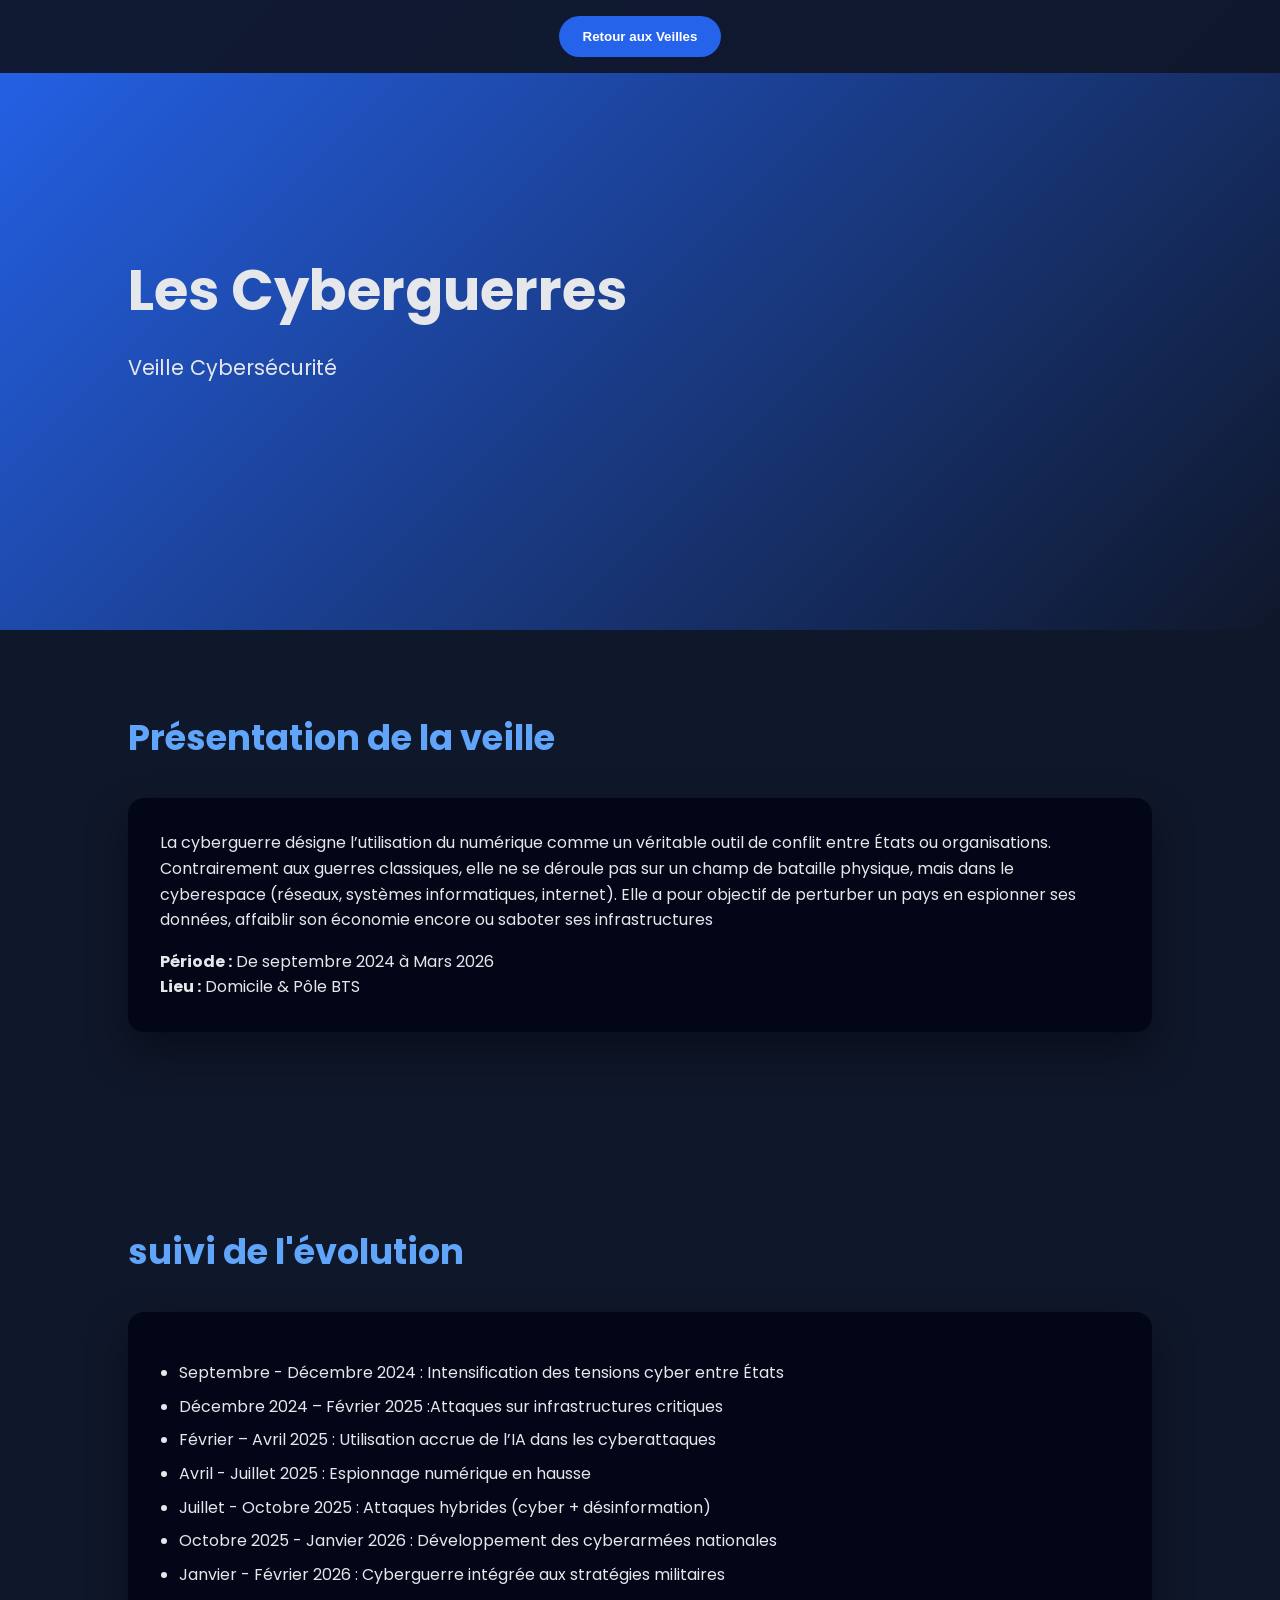
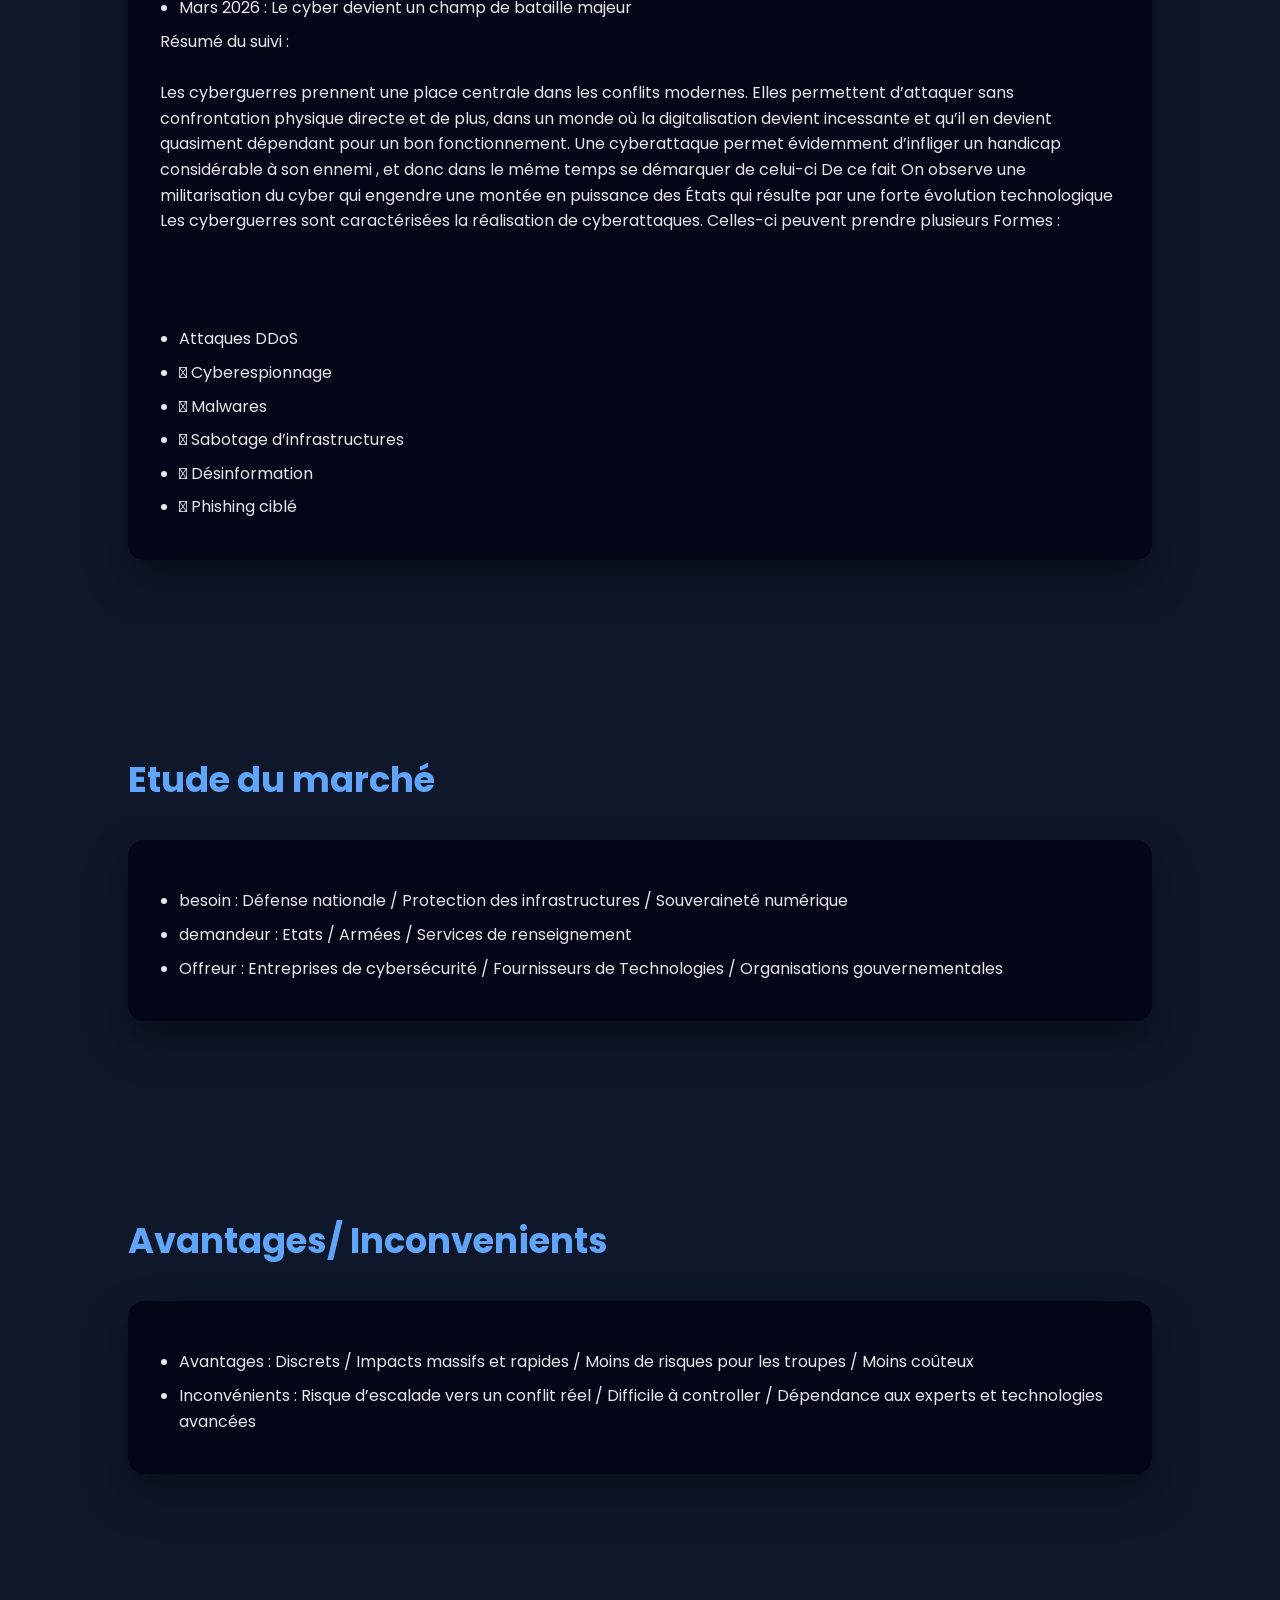
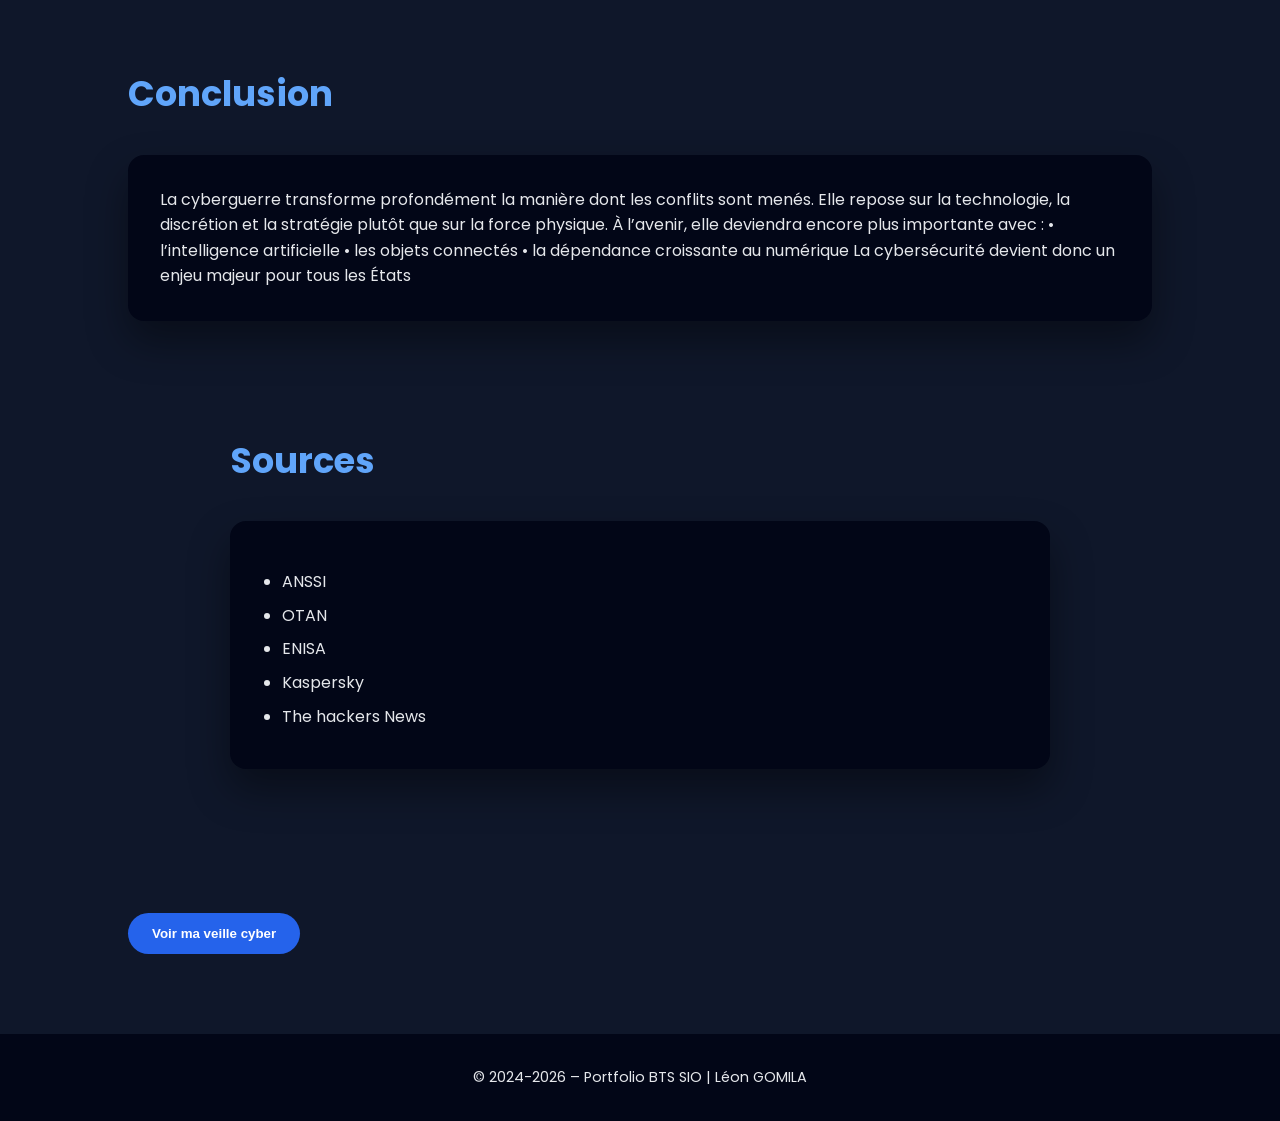
<file: Veillecyber.html>
<!DOCTYPE html>
<html lang="fr">
<head>
  <meta charset="UTF-8" />
  <meta name="viewport" content="width=device-width, initial-scale=1.0" />
  <title>Stage de 1ère Année | Portfolio BTS SIO</title>

  <link href="https://fonts.googleapis.com/css2?family=Poppins:wght@300;400;600;700&display=swap" rel="stylesheet">

  <style>
    * { margin: 0; padding: 0; box-sizing: border-box; }

    body {
      font-family: 'Poppins', sans-serif;
      background: #0f172a;
      color: #e5e7eb;
      line-height: 1.6;
    }

    nav {
      position: fixed;
      top: 0;
      width: 100%;
      background: rgba(15,23,42,0.95);
      padding: 1rem;
      display: flex;
      justify-content: center;
      gap: 2rem;
      z-index: 100;
    }

    nav a {
      color: #e5e7eb;
      text-decoration: none;
      font-size: 0.9rem;
      transition: color 0.3s;
    }

    nav a:hover {
      color: #60a5fa;
    }

    header {
      min-height: 70vh;
      display: flex;
      align-items: center;
      padding: 0 10%;
      background: linear-gradient(135deg, #2563eb, #0f172a);
    }

    header h1 {
      font-size: 3.5rem;
      font-weight: 700;
    }

    header p {
      font-size: 1.3rem;
      margin-top: 1rem;
    }

    section {
      padding: 5rem 10%;
    }

    section h2 {
      font-size: 2.2rem;
      margin-bottom: 2rem;
      color: #60a5fa;
    }

    .card {
      background: #020617;
      padding: 2rem;
      border-radius: 16px;
      box-shadow: 0 20px 40px rgba(0,0,0,0.4);
      margin-bottom: 2rem;
    }

    .grid {
      display: grid;
      grid-template-columns: repeat(auto-fit, minmax(220px, 1fr));
      gap: 2rem;
    }

    ul {
      text-align: left;
      margin-top: 1rem;
      padding-left: 1.2rem;
    }

    li {
      margin-bottom: 0.5rem;
    }

    button {
      background: #2563eb;
      border: none;
      padding: 0.8rem 1.5rem;
      border-radius: 30px;
      color: white;
      font-weight: 600;
      cursor: pointer;
      transition: transform 0.2s, background 0.3s;
    }

    button:hover {
      background: #1d4ed8;
      transform: translateY(-2px);
    }

    footer {
      text-align: center;
      padding: 2rem;
      background: #020617;
      font-size: 0.9rem;
    }
  </style>
</head>

<body>

<nav>
  <a href="index.html#veilles"><button>Retour aux Veilles</button></a>
</nav>

<header>
  <div>
    <h1>Les Cyberguerres</h1>
    <p>Veille Cybersécurité</p>
  </div>
</header>

<section>
  <h2>Présentation de la veille</h2>
  <div class="card">
    <p>
     La cyberguerre désigne l’utilisation du numérique comme un véritable outil de conflit entre États ou organisations.
Contrairement aux guerres classiques, elle ne se déroule pas sur un champ de bataille physique, mais dans le cyberespace (réseaux, systèmes informatiques, internet).
Elle a pour objectif de perturber un pays en espionner ses données, affaiblir son économie encore ou saboter ses infrastructures


    </p>
    <p style="margin-top:1rem;">
      <strong>Période :</strong> De septembre 2024 à Mars 2026<br>
      <strong>Lieu :</strong> Domicile & Pôle BTS<br>
    </p>
  </div>
</section>

<section>
  <h2>suivi de l'évolution</h2>
  <div class="card">
    <ul>
      <li>Septembre - Décembre 2024 : Intensification des tensions cyber entre États </li>
      <li>Décembre 2024 – Février 2025 :Attaques sur infrastructures critiques </li>
      <li>Février – Avril 2025 : Utilisation accrue de l’IA dans les cyberattaques  </li>
      <li>Avril - Juillet 2025 : Espionnage numérique en hausse </li>
      <li>Juillet - Octobre 2025 : Attaques hybrides (cyber + désinformation) </li>
      <li>Octobre 2025 - Janvier 2026 : Développement des cyberarmées nationales </li>
      <li>Janvier - Février 2026 : Cyberguerre intégrée aux stratégies militaires </li>
      <li>Mars 2026 : Le cyber devient un champ de bataille majeur </li>
    </ul>
     <p>
      Résumé du suivi : 
      <br><br>
      Les cyberguerres prennent une place centrale dans les conflits modernes.
Elles permettent d’attaquer sans confrontation physique directe et de plus, dans un monde où la digitalisation devient incessante et qu’il en devient quasiment dépendant pour un bon fonctionnement. Une cyberattaque permet évidemment d’infliger un handicap considérable à son ennemi , et donc dans le même temps se démarquer de celui-ci
De ce fait On observe une militarisation du cyber qui engendre une montée en puissance des États qui résulte par une forte évolution technologique
Les cyberguerres sont  caractérisées la réalisation de cyberattaques. Celles-ci peuvent prendre plusieurs Formes :
<br><br>
<br><br>
<ul>
      <li>Attaques DDoS</li>
      <li>	Cyberespionnage </li>
      <li>	Malwares</li>
      <li>	Sabotage d’infrastructures</li>
      <li>	Désinformation</li>
      <li>	Phishing ciblé</li>
    </ul>
    </p>
  </div>
</section>

<section>
  <h2>Etude du marché</h2>
  <div class="card">
    <ul>
      <li>besoin : Défense nationale / Protection des infrastructures / Souveraineté numérique</li>
      <li>demandeur : Etats / Armées / Services de renseignement</li>
      <li>Offreur : Entreprises de cybersécurité / Fournisseurs de Technologies / Organisations gouvernementales </li>
    </ul>
  </div>
</section>

<section>
  <h2>Avantages/ Inconvenients</h2>
  <div class="card">
    <ul>
      <li>Avantages : Discrets / Impacts massifs et rapides / Moins de risques pour les troupes / Moins coûteux</li>
      <li>Inconvénients : Risque d’escalade vers un conflit réel / Difficile à controller / Dépendance aux experts et technologies avancées</li>
    </ul>
  </div>
</section>

<section>
  <h2>Conclusion</h2>
  <div class="card">
    <p>
    La cyberguerre transforme profondément la manière dont les conflits sont menés.
Elle repose sur la technologie, la discrétion et la stratégie plutôt que sur la force physique.
À l’avenir, elle deviendra encore plus importante avec :
•	l’intelligence artificielle 
•	les objets connectés 
•	la dépendance croissante au numérique 
La cybersécurité devient donc un enjeu majeur pour tous les États

    </p>
  </div>

  <section>
  <h2>Sources</h2>
  <div class="card">
    <ul>
      <li>ANSSI</li>
      <li>OTAN</li>
      <li>ENISA</li>
      <li>Kaspersky</li>
      <li>The hackers News</li>
    </ul>
  </div>
</section>

  <div style="margin-top:2rem; display:flex; gap:1rem;">
    <a href="veille_cyber.pdf"><button>Voir ma veille cyber</button></a>
  </div>
</section>

<footer>
  <p>© 2024-2026 – Portfolio BTS SIO | Léon GOMILA</p>
</footer>

</body>
</html>
</file>
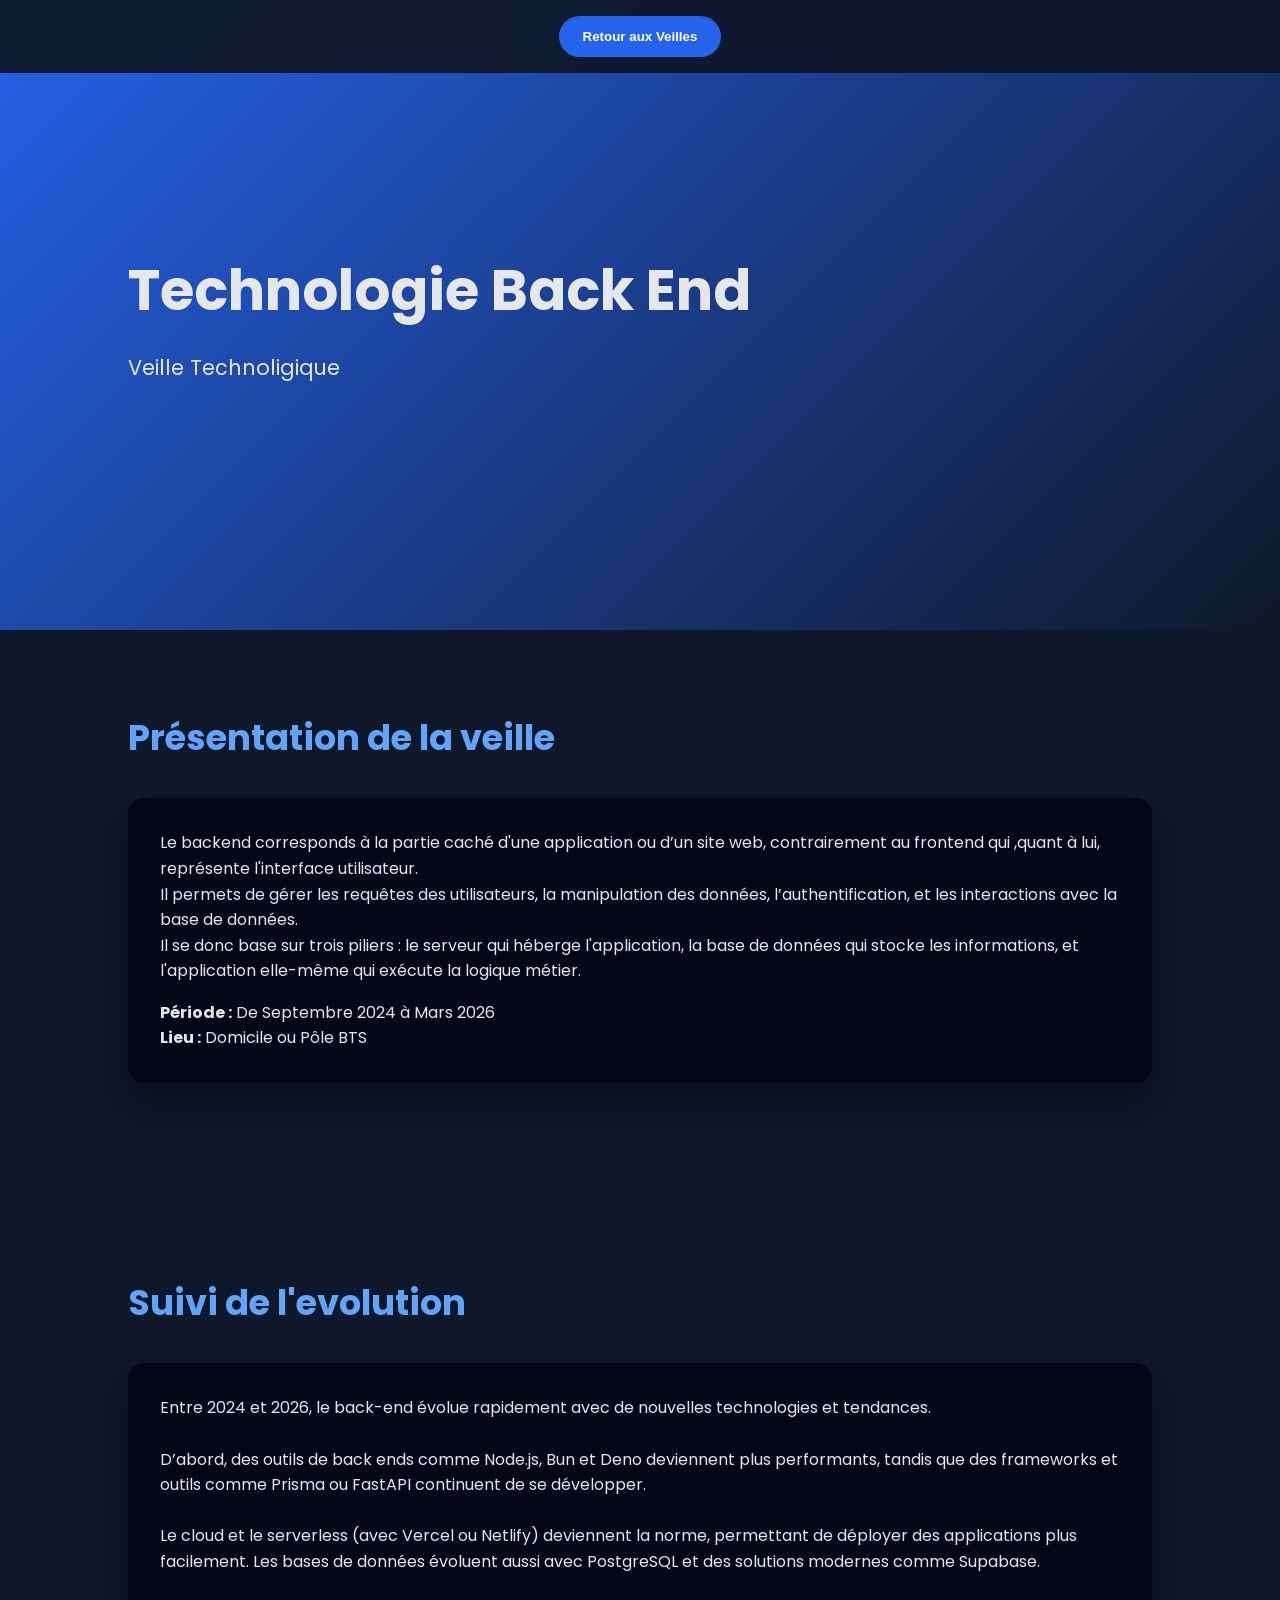
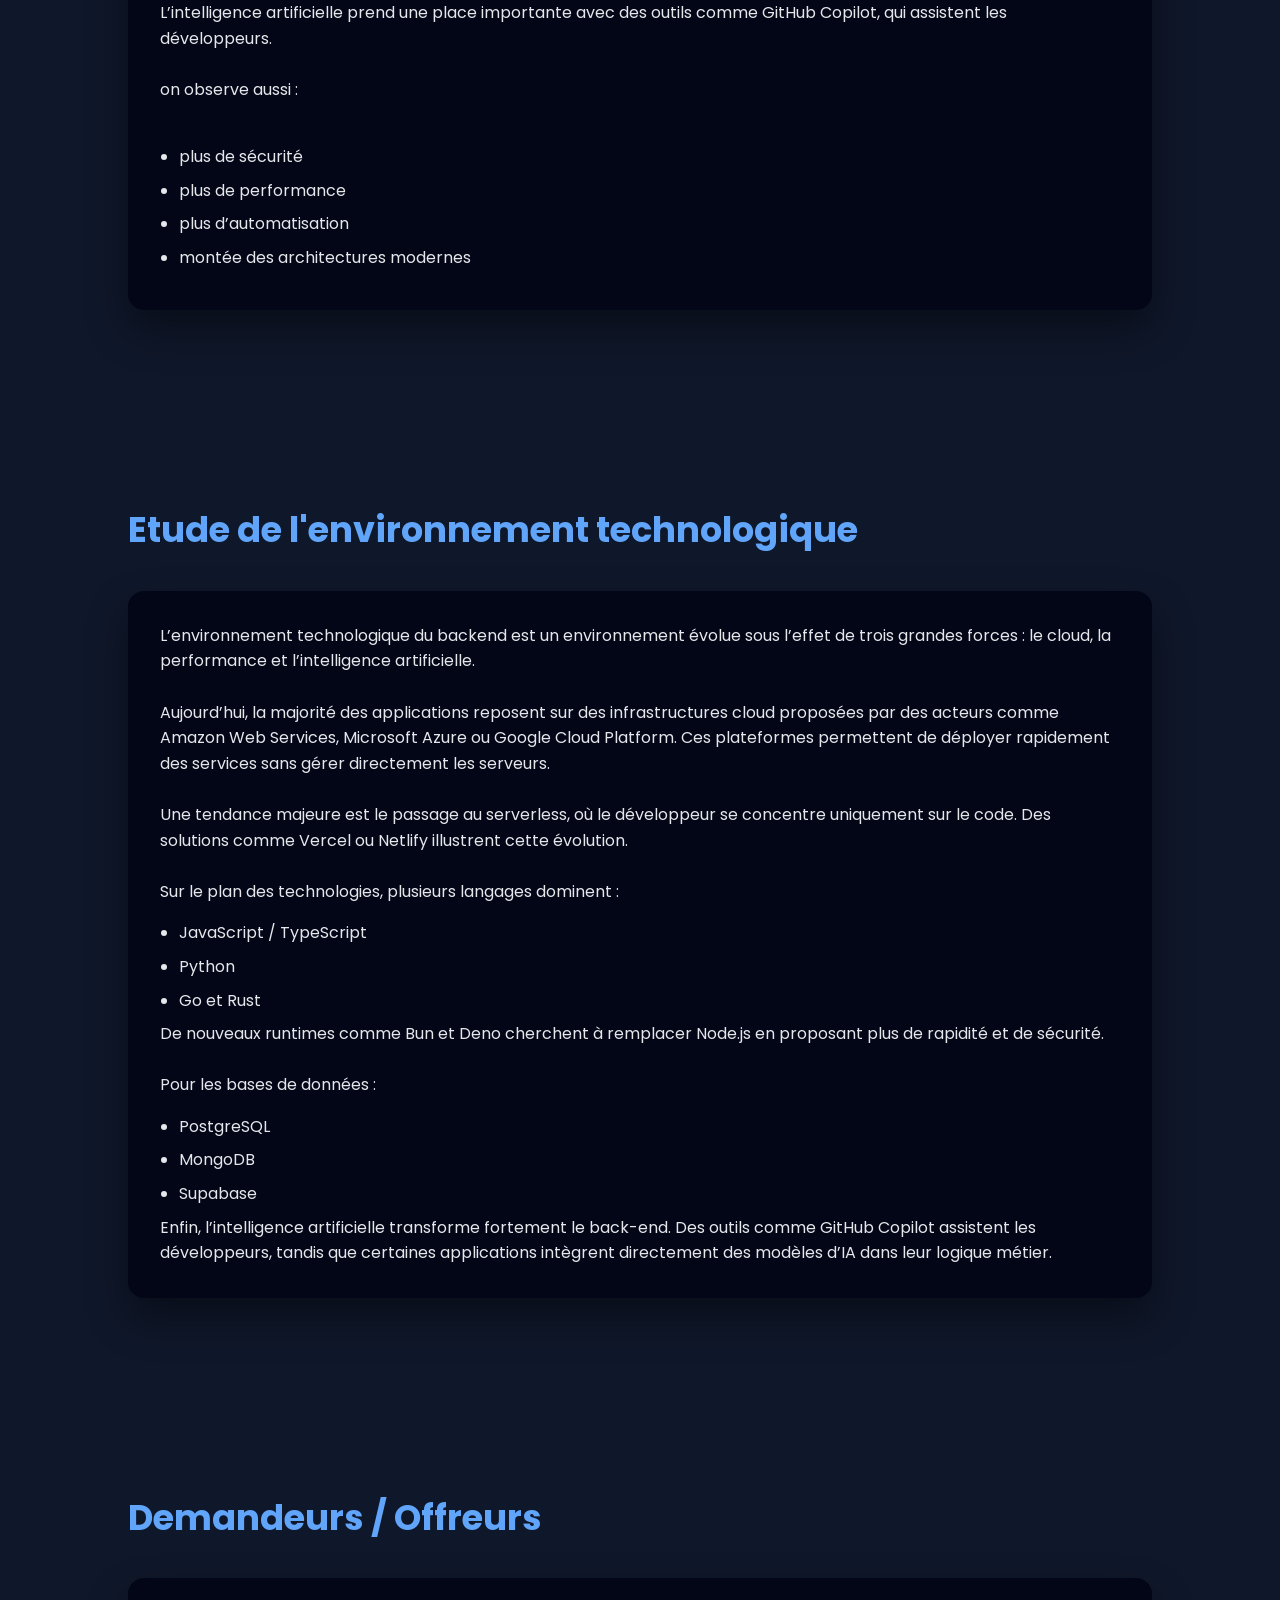
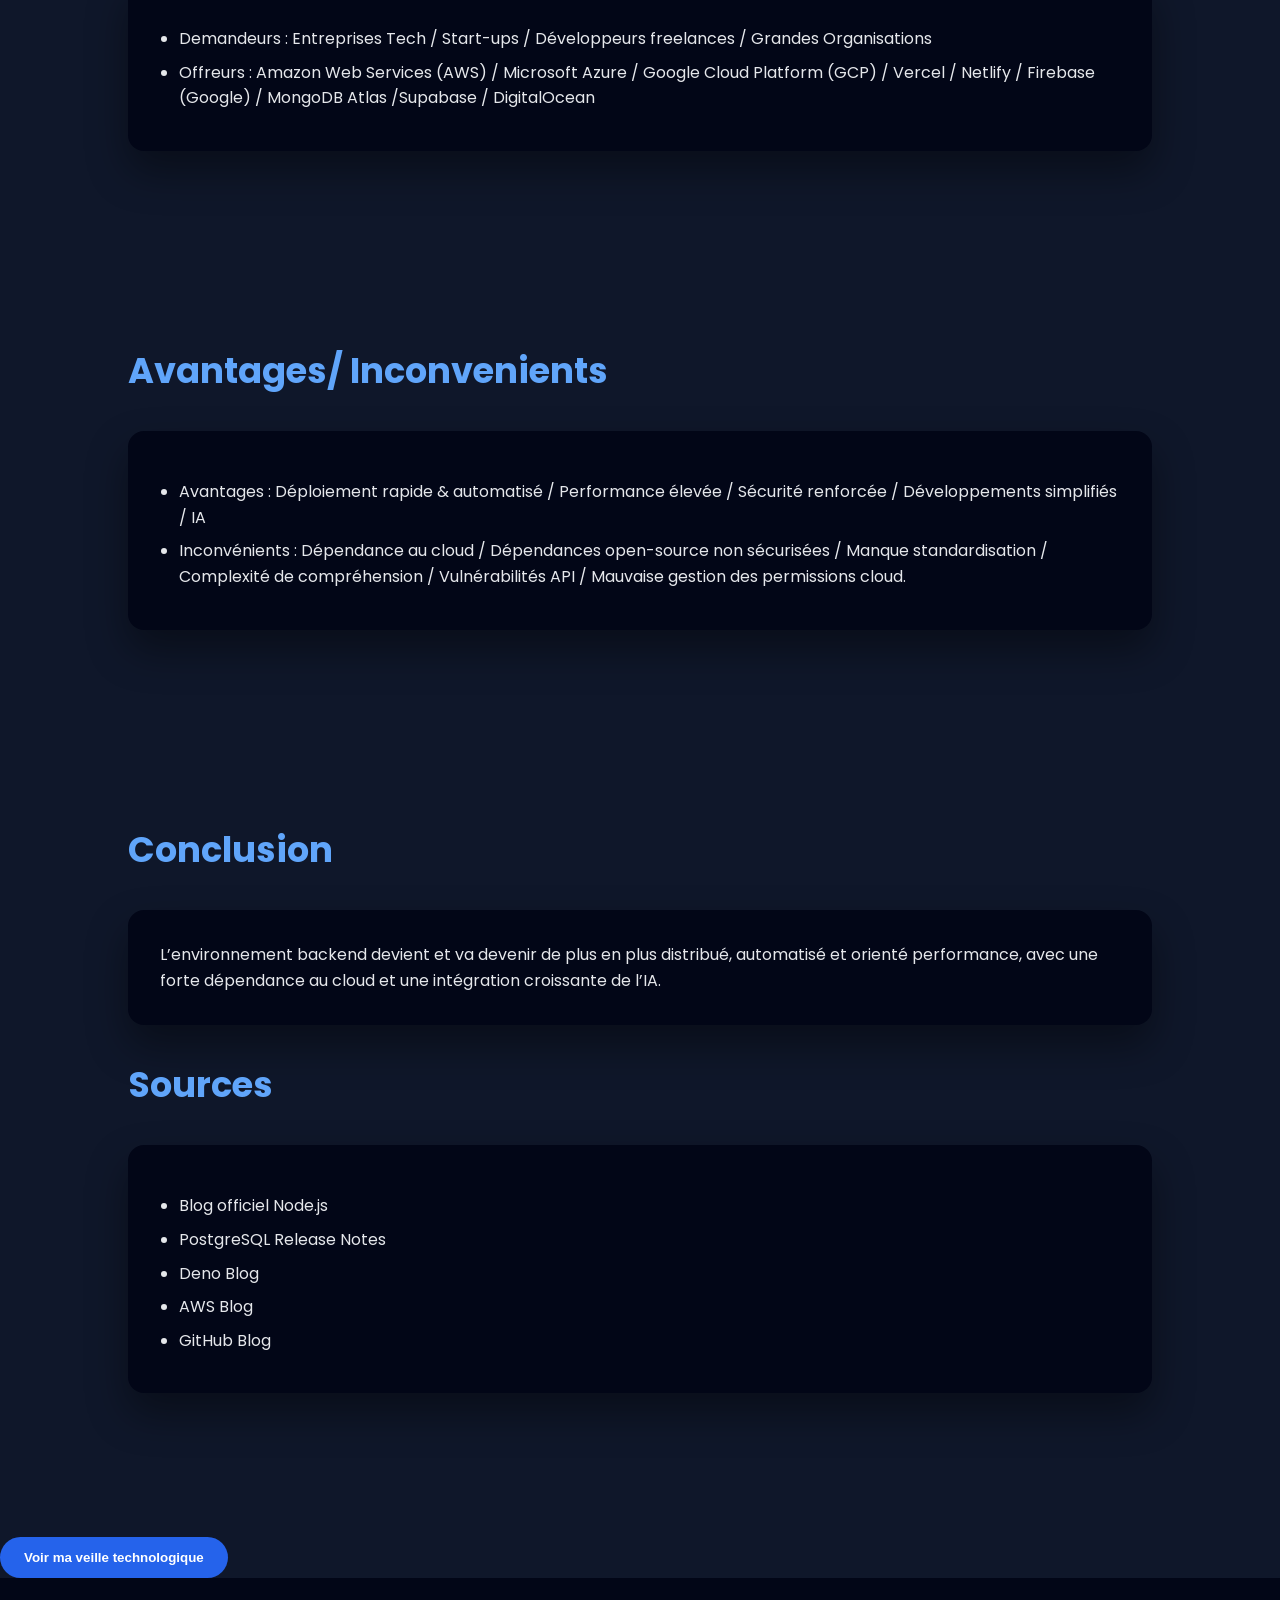
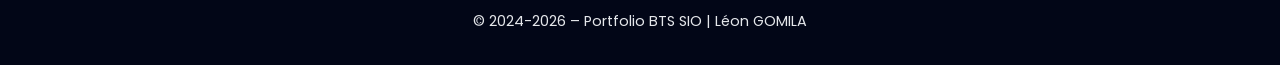
<file: Veilletechno.html>
<!DOCTYPE html>
<html lang="fr">
<head>
  <meta charset="UTF-8" />
  <meta name="viewport" content="width=device-width, initial-scale=1.0" />
  <title>Stage de 1ère Année | Portfolio BTS SIO</title>

  <link href="https://fonts.googleapis.com/css2?family=Poppins:wght@300;400;600;700&display=swap" rel="stylesheet">

  <style>
    * { margin: 0; padding: 0; box-sizing: border-box; }

    body {
      font-family: 'Poppins', sans-serif;
      background: #0f172a;
      color: #e5e7eb;
      line-height: 1.6;
    }

    nav {
      position: fixed;
      top: 0;
      width: 100%;
      background: rgba(15,23,42,0.95);
      padding: 1rem;
      display: flex;
      justify-content: center;
      gap: 2rem;
      z-index: 100;
    }

    nav a {
      color: #e5e7eb;
      text-decoration: none;
      font-size: 0.9rem;
      transition: color 0.3s;
    }

    nav a:hover {
      color: #60a5fa;
    }

    header {
      min-height: 70vh;
      display: flex;
      align-items: center;
      padding: 0 10%;
      background: linear-gradient(135deg, #2563eb, #0f172a);
    }

    header h1 {
      font-size: 3.5rem;
      font-weight: 700;
    }

    header p {
      font-size: 1.3rem;
      margin-top: 1rem;
    }

    section {
      padding: 5rem 10%;
    }

    section h2 {
      font-size: 2.2rem;
      margin-bottom: 2rem;
      color: #60a5fa;
    }

    .card {
      background: #020617;
      padding: 2rem;
      border-radius: 16px;
      box-shadow: 0 20px 40px rgba(0,0,0,0.4);
      margin-bottom: 2rem;
    }

    .grid {
      display: grid;
      grid-template-columns: repeat(auto-fit, minmax(220px, 1fr));
      gap: 2rem;
    }

    ul {
      text-align: left;
      margin-top: 1rem;
      padding-left: 1.2rem;
    }

    li {
      margin-bottom: 0.5rem;
    }

    button {
      background: #2563eb;
      border: none;
      padding: 0.8rem 1.5rem;
      border-radius: 30px;
      color: white;
      font-weight: 600;
      cursor: pointer;
      transition: transform 0.2s, background 0.3s;
    }

    button:hover {
      background: #1d4ed8;
      transform: translateY(-2px);
    }

    footer {
      text-align: center;
      padding: 2rem;
      background: #020617;
      font-size: 0.9rem;
    }
  </style>
</head>

<body>

<nav>
  <a href="index.html#veilles"><button>Retour aux Veilles</button></a>
</nav>

<header>
  <div>
    <h1>Technologie Back End</h1>
    <p>Veille Technoligique</p>
  </div>
</header>

<section>
  <h2>Présentation de la veille</h2>
  <div class="card">
    <p>
      Le backend corresponds à la partie caché d'une application ou d’un site web, contrairement au frontend qui ,quant à lui, représente l'interface utilisateur. <br>
      Il permets de gérer les requêtes des utilisateurs, la manipulation des données, l’authentification, et les interactions avec la base de données.<br>
      Il se donc base sur trois piliers : le serveur qui héberge l'application, la base de données qui stocke les informations, et l'application elle-même qui exécute la logique métier.
    </p>
    <p style="margin-top:1rem;">
      <strong>Période :</strong> De Septembre 2024 à Mars 2026<br>
      <strong>Lieu :</strong> Domicile ou Pôle BTS<br>
    </p>
  </div>
</section>

<section>
  <h2>Suivi de l'evolution</h2>
  <div class="card">
    <p>
    Entre 2024 et 2026, le back-end évolue rapidement avec de nouvelles technologies et tendances.
    <br><br>
D’abord, des outils de back ends comme Node.js, Bun et Deno deviennent plus performants, tandis que des frameworks et outils comme Prisma ou FastAPI continuent de se développer.
<br><br>
Le cloud et le serverless (avec Vercel ou Netlify) deviennent la norme, permettant de déployer des applications plus facilement.
Les bases de données évoluent aussi avec PostgreSQL et des solutions modernes comme Supabase.
<br><br>
L’intelligence artificielle prend une place importante avec des outils comme GitHub Copilot, qui assistent les développeurs.
<br><br>
on observe aussi : 
<br><br> 
<ul>
      <li>plus de sécurité </li>
      <li>plus de performance </li>
      <li>plus d’automatisation </li>
      <li>montée des architectures modernes </li>
    </ul>
    </p>
  </div>
</section>

<section>
  <h2>Etude de l'environnement technologique</h2>
  <div class="card">
    <p>
    L’environnement technologique du backend est un environnement évolue sous l’effet de trois grandes forces : le cloud, la performance et l’intelligence artificielle.
    <br><br>
Aujourd’hui, la majorité des applications reposent sur des infrastructures cloud proposées par des acteurs comme Amazon Web Services, Microsoft Azure ou Google Cloud Platform. Ces plateformes permettent de déployer rapidement des services sans gérer directement les serveurs.
<br><br>
Une tendance majeure est le passage au serverless, où le développeur se concentre uniquement sur le code. Des solutions comme Vercel ou Netlify illustrent cette évolution.
<br><br>
Sur le plan des technologies, plusieurs langages dominent :
    <ul>
      <li>JavaScript / TypeScript </li>
      <li>Python</li>
      <li>Go et Rust </li>
    </ul>
  De nouveaux runtimes comme Bun et Deno cherchent à remplacer Node.js en proposant plus de rapidité et de sécurité.
<br><br>
Pour les bases de données :
<ul>
      <li>PostgreSQL</li>
      <li>MongoDB</li>
      <li>Supabase</li>
    </ul>
    Enfin, l’intelligence artificielle transforme fortement le back-end. Des outils comme GitHub Copilot assistent les développeurs, tandis que certaines applications intègrent directement des modèles d’IA dans leur logique métier.
  </p>
  </div>
</section>
<section>
  <h2>Demandeurs / Offreurs</h2>
  <div class="card">
    <ul>
      <li>Demandeurs : Entreprises Tech / Start-ups / Développeurs freelances / Grandes Organisations</li>
      <li>Offreurs : Amazon Web Services (AWS) / Microsoft Azure / Google Cloud Platform (GCP) / Vercel / Netlify / Firebase (Google) / MongoDB Atlas /Supabase /	DigitalOcean</li>
    </ul>
  </div>
</section>

<section>
  <h2>Avantages/ Inconvenients</h2>
  <div class="card">
    <ul>
      <li>Avantages : Déploiement rapide & automatisé / Performance élevée / Sécurité renforcée / Développements simplifiés / IA </li>
      <li>Inconvénients :	Dépendance au cloud / Dépendances open-source non sécurisées / Manque standardisation / Complexité de compréhension / Vulnérabilités API / Mauvaise gestion des permissions cloud.
</li>
    </ul>
  </div>
</section>

<section>
  <h2>Conclusion</h2>
  <div class="card">
    <p>
      L’environnement backend devient  et va devenir de plus en plus distribué, automatisé et orienté performance, avec une forte dépendance au cloud et une intégration croissante de l’IA.
    </p>
  </div>

  <h2>Sources</h2>
  <div class="card">
    <ul>
      <li>Blog officiel Node.js</li>
      <li>PostgreSQL Release Notes</li>
      <li>Deno Blog</li>
      <li>AWS Blog</li>
      <li>GitHub Blog</li>
    </ul>
  </div>
</section>


  <div style="margin-top:2rem; display:flex; gap:1rem;">
    <a href="NOTE DE SYNTHESE Robigus.pdf"><button>Voir ma veille technologique</button></a>
  </div>
</section>

<footer>
  <p>© 2024-2026 – Portfolio BTS SIO | Léon GOMILA</p>
</footer>

</body>
</html>
</file>
